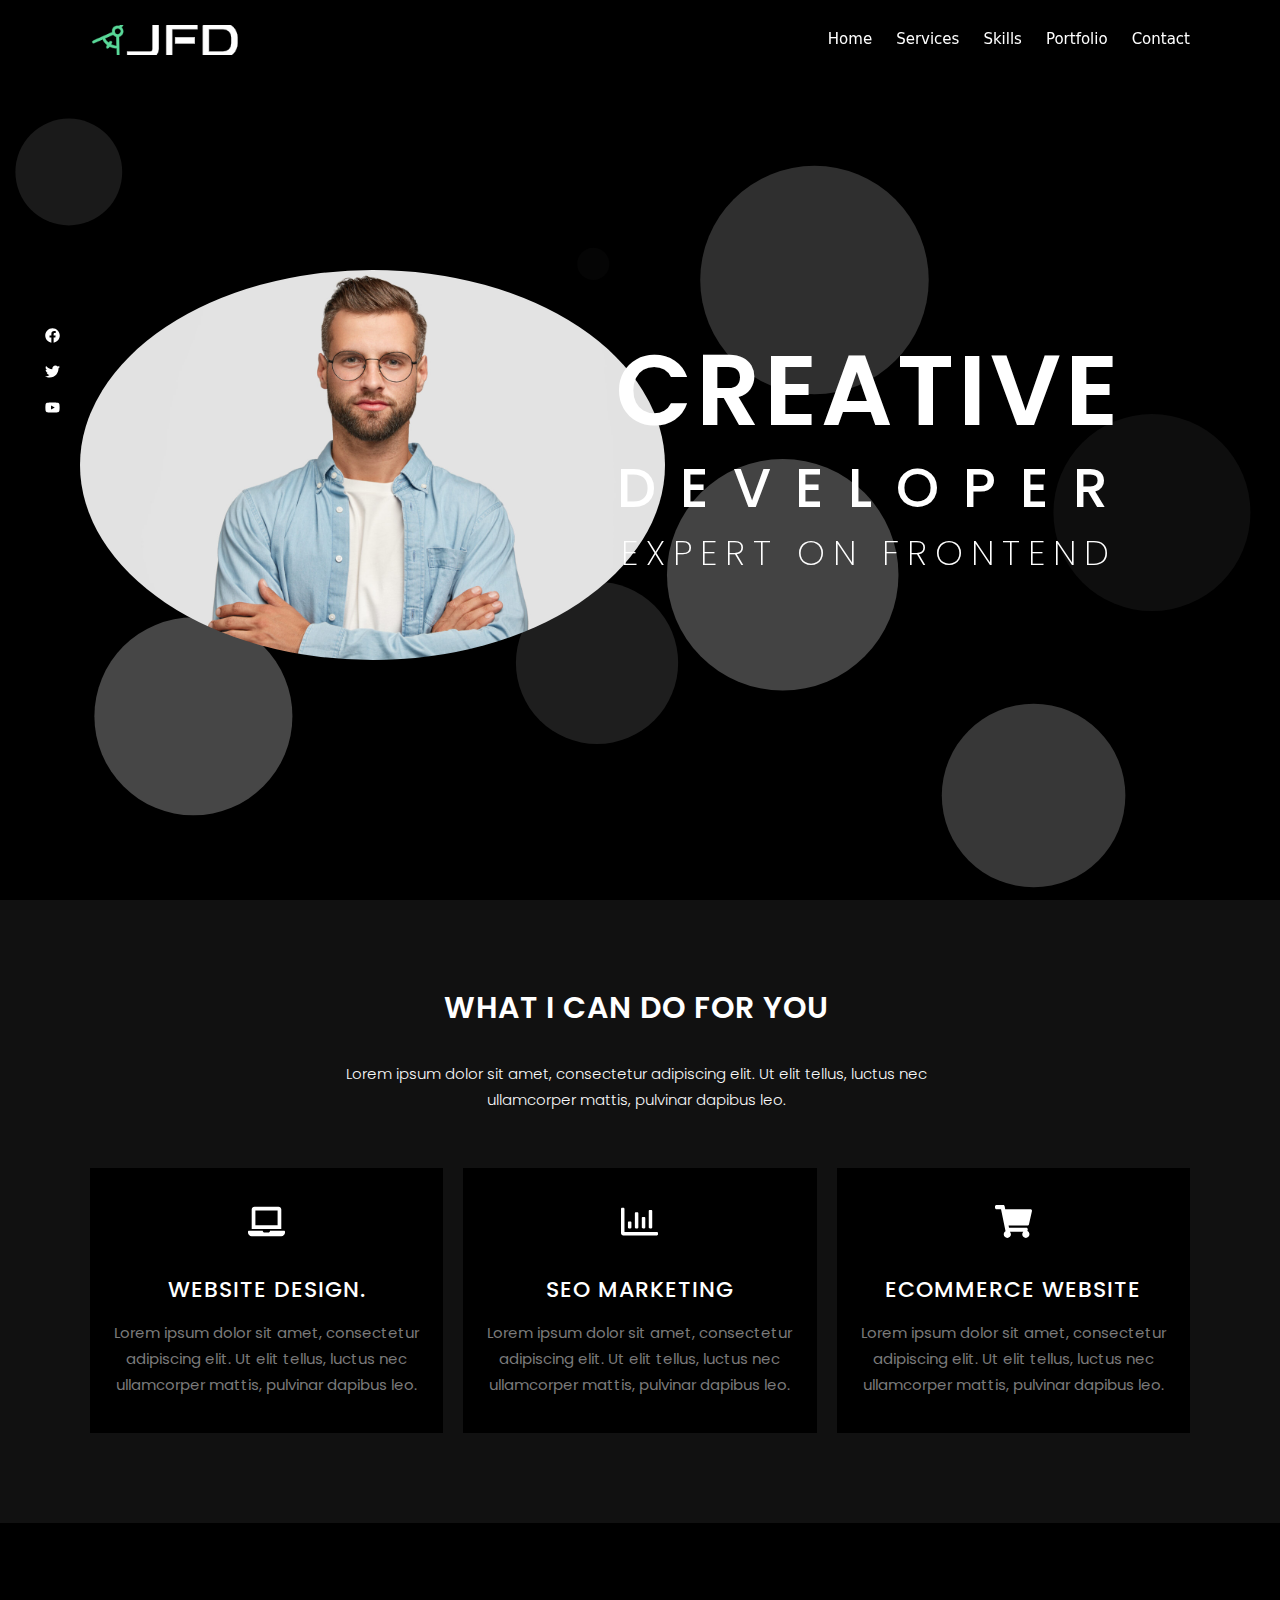
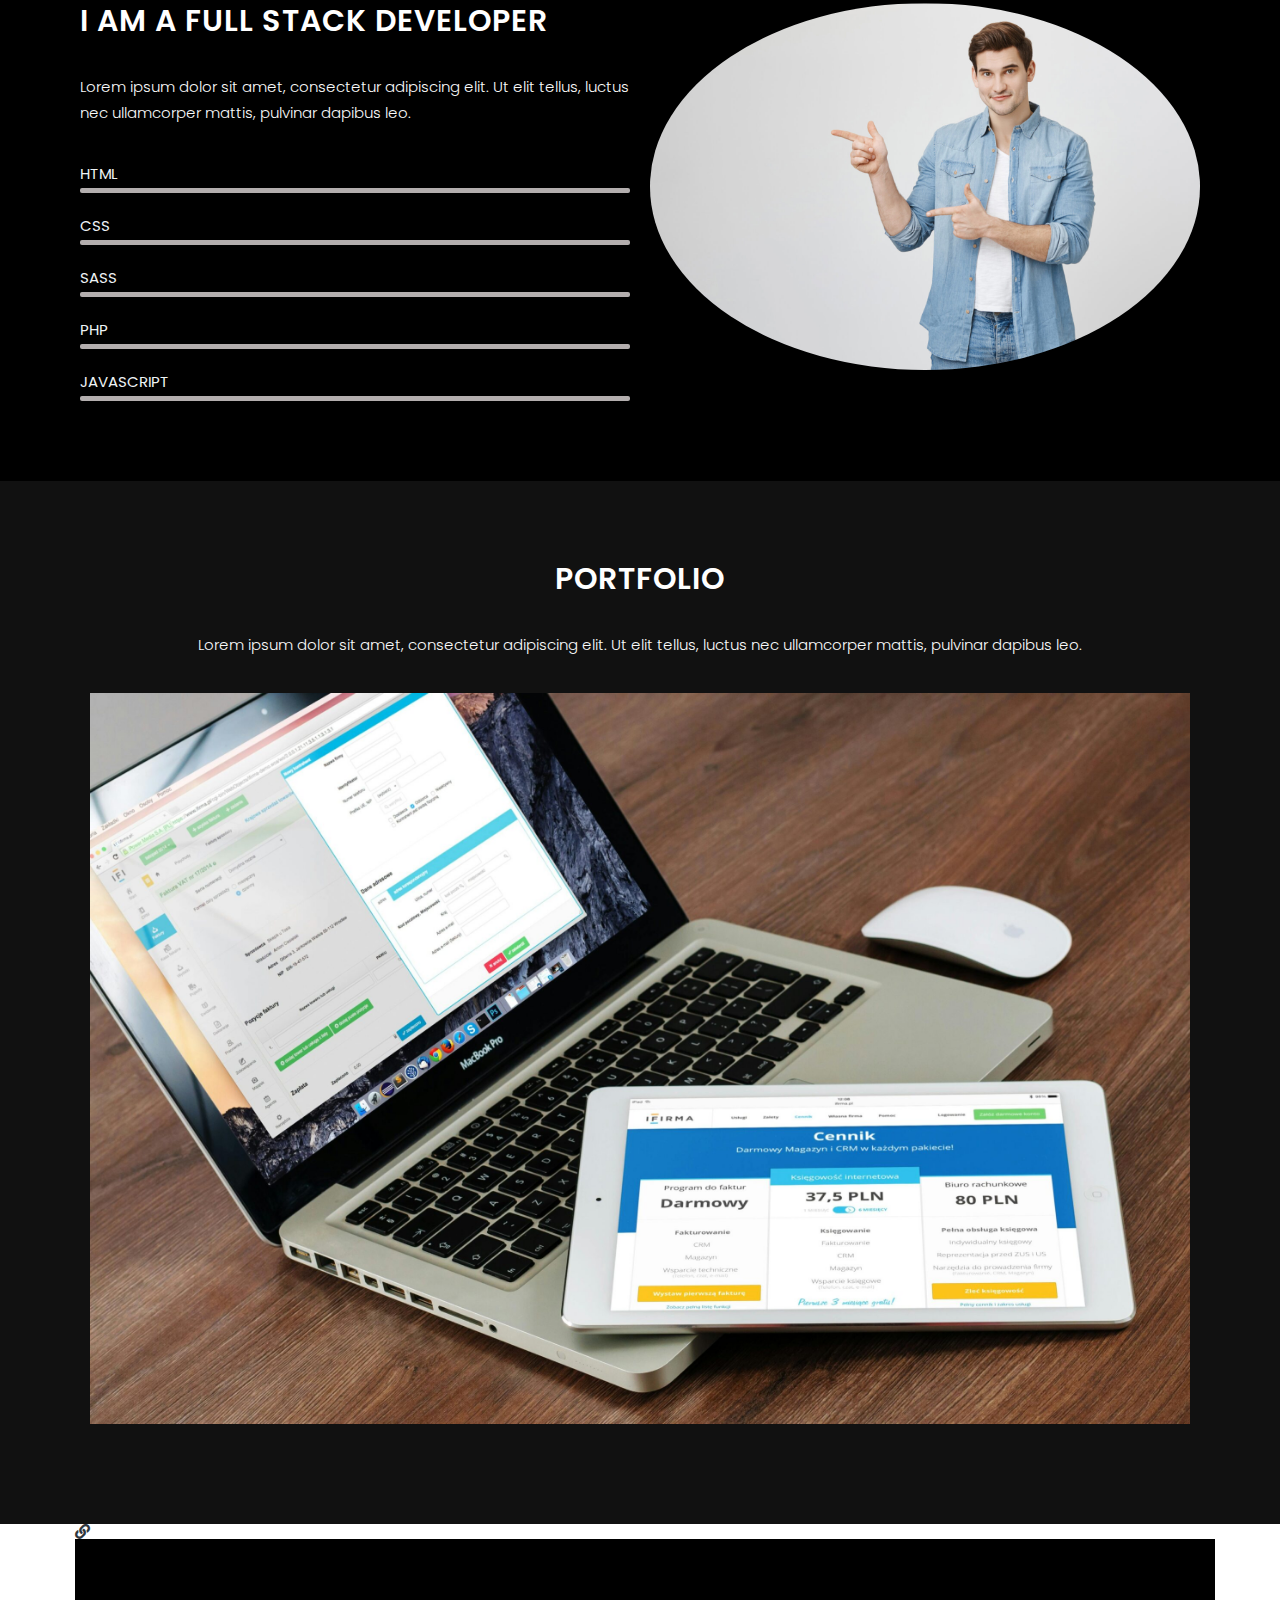
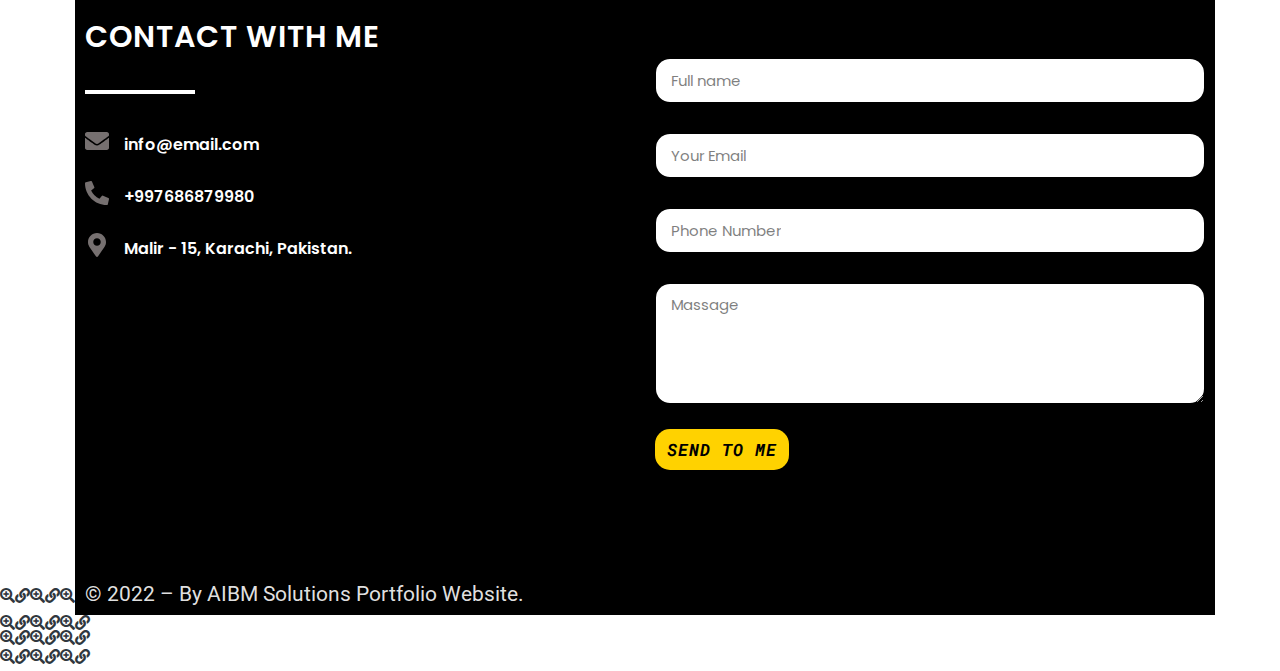
<file: index.html>
<!DOCTYPE html>
<html lang="en-US" itemscope itemtype="http://schema.org/WebPage">
<head>
	<meta charset="UTF-8">
	<link rel="profile" href="http://gmpg.org/xfn/11">
	<title>portfolio two</title>
<meta name="robots" content="max-image-preview:large">
<meta name="viewport" content="width=device-width, initial-scale=1">
<link rel="alternate" type="application/rss+xml" title="portfolio two &raquo; Feed" href="./feed/index.html">
<link rel="alternate" type="application/rss+xml" title="portfolio two &raquo; Comments Feed" href="./comments/feed/index.html">
<script>
window._wpemojiSettings = {"baseUrl":"https:\/\/s.w.org\/images\/core\/emoji\/15.0.3\/72x72\/","ext":".png","svgUrl":"https:\/\/s.w.org\/images\/core\/emoji\/15.0.3\/svg\/","svgExt":".svg","source":{"concatemoji":".\/\/wp-includes\/js\/wp-emoji-release.min.js?ver=6.6.1"}};
/*! This file is auto-generated */
!function(i,n){var o,s,e;function c(e){try{var t={supportTests:e,timestamp:(new Date).valueOf()};sessionStorage.setItem(o,JSON.stringify(t))}catch(e){}}function p(e,t,n){e.clearRect(0,0,e.canvas.width,e.canvas.height),e.fillText(t,0,0);var t=new Uint32Array(e.getImageData(0,0,e.canvas.width,e.canvas.height).data),r=(e.clearRect(0,0,e.canvas.width,e.canvas.height),e.fillText(n,0,0),new Uint32Array(e.getImageData(0,0,e.canvas.width,e.canvas.height).data));return t.every(function(e,t){return e===r[t]})}function u(e,t,n){switch(t){case"flag":return n(e,"🏳️‍⚧️","🏳️​⚧️")?!1:!n(e,"🇺🇳","🇺​🇳")&&!n(e,"🏴󠁧󠁢󠁥󠁮󠁧󠁿","🏴​󠁧​󠁢​󠁥​󠁮​󠁧​󠁿");case"emoji":return!n(e,"🐦‍⬛","🐦​⬛")}return!1}function f(e,t,n){var r="undefined"!=typeof WorkerGlobalScope&&self instanceof WorkerGlobalScope?new OffscreenCanvas(300,150):i.createElement("canvas"),a=r.getContext("2d",{willReadFrequently:!0}),o=(a.textBaseline="top",a.font="600 32px Arial",{});return e.forEach(function(e){o[e]=t(a,e,n)}),o}function t(e){var t=i.createElement("script");t.src=e,t.defer=!0,i.head.appendChild(t)}"undefined"!=typeof Promise&&(o="wpEmojiSettingsSupports",s=["flag","emoji"],n.supports={everything:!0,everythingExceptFlag:!0},e=new Promise(function(e){i.addEventListener("DOMContentLoaded",e,{once:!0})}),new Promise(function(t){var n=function(){try{var e=JSON.parse(sessionStorage.getItem(o));if("object"==typeof e&&"number"==typeof e.timestamp&&(new Date).valueOf()<e.timestamp+604800&&"object"==typeof e.supportTests)return e.supportTests}catch(e){}return null}();if(!n){if("undefined"!=typeof Worker&&"undefined"!=typeof OffscreenCanvas&&"undefined"!=typeof URL&&URL.createObjectURL&&"undefined"!=typeof Blob)try{var e="postMessage("+f.toString()+"("+[JSON.stringify(s),u.toString(),p.toString()].join(",")+"));",r=new Blob([e],{type:"text/javascript"}),a=new Worker(URL.createObjectURL(r),{name:"wpTestEmojiSupports"});return void(a.onmessage=function(e){c(n=e.data),a.terminate(),t(n)})}catch(e){}c(n=f(s,u,p))}t(n)}).then(function(e){for(var t in e)n.supports[t]=e[t],n.supports.everything=n.supports.everything&&n.supports[t],"flag"!==t&&(n.supports.everythingExceptFlag=n.supports.everythingExceptFlag&&n.supports[t]);n.supports.everythingExceptFlag=n.supports.everythingExceptFlag&&!n.supports.flag,n.DOMReady=!1,n.readyCallback=function(){n.DOMReady=!0}}).then(function(){return e}).then(function(){var e;n.supports.everything||(n.readyCallback(),(e=n.source||{}).concatemoji?t(e.concatemoji):e.wpemoji&&e.twemoji&&(t(e.twemoji),t(e.wpemoji)))}))}((window,document),window._wpemojiSettings);
</script>
<style id="wp-emoji-styles-inline-css">img.wp-smiley, img.emoji {
		display: inline !important;
		border: none !important;
		box-shadow: none !important;
		height: 1em !important;
		width: 1em !important;
		margin: 0 0.07em !important;
		vertical-align: -0.1em !important;
		background: none !important;
		padding: 0 !important;
	}</style>
<style id="classic-theme-styles-inline-css">/*! This file is auto-generated */
.wp-block-button__link{color:#fff;background-color:#32373c;border-radius:9999px;box-shadow:none;text-decoration:none;padding:calc(.667em + 2px) calc(1.333em + 2px);font-size:1.125em}.wp-block-file__button{background:#32373c;color:#fff;text-decoration:none}</style>
<style id="global-styles-inline-css">:root{--wp--preset--aspect-ratio--square: 1;--wp--preset--aspect-ratio--4-3: 4/3;--wp--preset--aspect-ratio--3-4: 3/4;--wp--preset--aspect-ratio--3-2: 3/2;--wp--preset--aspect-ratio--2-3: 2/3;--wp--preset--aspect-ratio--16-9: 16/9;--wp--preset--aspect-ratio--9-16: 9/16;--wp--preset--color--black: #000000;--wp--preset--color--cyan-bluish-gray: #abb8c3;--wp--preset--color--white: #ffffff;--wp--preset--color--pale-pink: #f78da7;--wp--preset--color--vivid-red: #cf2e2e;--wp--preset--color--luminous-vivid-orange: #ff6900;--wp--preset--color--luminous-vivid-amber: #fcb900;--wp--preset--color--light-green-cyan: #7bdcb5;--wp--preset--color--vivid-green-cyan: #00d084;--wp--preset--color--pale-cyan-blue: #8ed1fc;--wp--preset--color--vivid-cyan-blue: #0693e3;--wp--preset--color--vivid-purple: #9b51e0;--wp--preset--gradient--vivid-cyan-blue-to-vivid-purple: linear-gradient(135deg,rgba(6,147,227,1) 0%,rgb(155,81,224) 100%);--wp--preset--gradient--light-green-cyan-to-vivid-green-cyan: linear-gradient(135deg,rgb(122,220,180) 0%,rgb(0,208,130) 100%);--wp--preset--gradient--luminous-vivid-amber-to-luminous-vivid-orange: linear-gradient(135deg,rgba(252,185,0,1) 0%,rgba(255,105,0,1) 100%);--wp--preset--gradient--luminous-vivid-orange-to-vivid-red: linear-gradient(135deg,rgba(255,105,0,1) 0%,rgb(207,46,46) 100%);--wp--preset--gradient--very-light-gray-to-cyan-bluish-gray: linear-gradient(135deg,rgb(238,238,238) 0%,rgb(169,184,195) 100%);--wp--preset--gradient--cool-to-warm-spectrum: linear-gradient(135deg,rgb(74,234,220) 0%,rgb(151,120,209) 20%,rgb(207,42,186) 40%,rgb(238,44,130) 60%,rgb(251,105,98) 80%,rgb(254,248,76) 100%);--wp--preset--gradient--blush-light-purple: linear-gradient(135deg,rgb(255,206,236) 0%,rgb(152,150,240) 100%);--wp--preset--gradient--blush-bordeaux: linear-gradient(135deg,rgb(254,205,165) 0%,rgb(254,45,45) 50%,rgb(107,0,62) 100%);--wp--preset--gradient--luminous-dusk: linear-gradient(135deg,rgb(255,203,112) 0%,rgb(199,81,192) 50%,rgb(65,88,208) 100%);--wp--preset--gradient--pale-ocean: linear-gradient(135deg,rgb(255,245,203) 0%,rgb(182,227,212) 50%,rgb(51,167,181) 100%);--wp--preset--gradient--electric-grass: linear-gradient(135deg,rgb(202,248,128) 0%,rgb(113,206,126) 100%);--wp--preset--gradient--midnight: linear-gradient(135deg,rgb(2,3,129) 0%,rgb(40,116,252) 100%);--wp--preset--font-size--small: 13px;--wp--preset--font-size--medium: 20px;--wp--preset--font-size--large: 36px;--wp--preset--font-size--x-large: 42px;--wp--preset--spacing--20: 0.44rem;--wp--preset--spacing--30: 0.67rem;--wp--preset--spacing--40: 1rem;--wp--preset--spacing--50: 1.5rem;--wp--preset--spacing--60: 2.25rem;--wp--preset--spacing--70: 3.38rem;--wp--preset--spacing--80: 5.06rem;--wp--preset--shadow--natural: 6px 6px 9px rgba(0, 0, 0, 0.2);--wp--preset--shadow--deep: 12px 12px 50px rgba(0, 0, 0, 0.4);--wp--preset--shadow--sharp: 6px 6px 0px rgba(0, 0, 0, 0.2);--wp--preset--shadow--outlined: 6px 6px 0px -3px rgba(255, 255, 255, 1), 6px 6px rgba(0, 0, 0, 1);--wp--preset--shadow--crisp: 6px 6px 0px rgba(0, 0, 0, 1);}:where(.is-layout-flex){gap: 0.5em;}:where(.is-layout-grid){gap: 0.5em;}body .is-layout-flex{display: flex;}.is-layout-flex{flex-wrap: wrap;align-items: center;}.is-layout-flex > :is(*, div){margin: 0;}body .is-layout-grid{display: grid;}.is-layout-grid > :is(*, div){margin: 0;}:where(.wp-block-columns.is-layout-flex){gap: 2em;}:where(.wp-block-columns.is-layout-grid){gap: 2em;}:where(.wp-block-post-template.is-layout-flex){gap: 1.25em;}:where(.wp-block-post-template.is-layout-grid){gap: 1.25em;}.has-black-color{color: var(--wp--preset--color--black) !important;}.has-cyan-bluish-gray-color{color: var(--wp--preset--color--cyan-bluish-gray) !important;}.has-white-color{color: var(--wp--preset--color--white) !important;}.has-pale-pink-color{color: var(--wp--preset--color--pale-pink) !important;}.has-vivid-red-color{color: var(--wp--preset--color--vivid-red) !important;}.has-luminous-vivid-orange-color{color: var(--wp--preset--color--luminous-vivid-orange) !important;}.has-luminous-vivid-amber-color{color: var(--wp--preset--color--luminous-vivid-amber) !important;}.has-light-green-cyan-color{color: var(--wp--preset--color--light-green-cyan) !important;}.has-vivid-green-cyan-color{color: var(--wp--preset--color--vivid-green-cyan) !important;}.has-pale-cyan-blue-color{color: var(--wp--preset--color--pale-cyan-blue) !important;}.has-vivid-cyan-blue-color{color: var(--wp--preset--color--vivid-cyan-blue) !important;}.has-vivid-purple-color{color: var(--wp--preset--color--vivid-purple) !important;}.has-black-background-color{background-color: var(--wp--preset--color--black) !important;}.has-cyan-bluish-gray-background-color{background-color: var(--wp--preset--color--cyan-bluish-gray) !important;}.has-white-background-color{background-color: var(--wp--preset--color--white) !important;}.has-pale-pink-background-color{background-color: var(--wp--preset--color--pale-pink) !important;}.has-vivid-red-background-color{background-color: var(--wp--preset--color--vivid-red) !important;}.has-luminous-vivid-orange-background-color{background-color: var(--wp--preset--color--luminous-vivid-orange) !important;}.has-luminous-vivid-amber-background-color{background-color: var(--wp--preset--color--luminous-vivid-amber) !important;}.has-light-green-cyan-background-color{background-color: var(--wp--preset--color--light-green-cyan) !important;}.has-vivid-green-cyan-background-color{background-color: var(--wp--preset--color--vivid-green-cyan) !important;}.has-pale-cyan-blue-background-color{background-color: var(--wp--preset--color--pale-cyan-blue) !important;}.has-vivid-cyan-blue-background-color{background-color: var(--wp--preset--color--vivid-cyan-blue) !important;}.has-vivid-purple-background-color{background-color: var(--wp--preset--color--vivid-purple) !important;}.has-black-border-color{border-color: var(--wp--preset--color--black) !important;}.has-cyan-bluish-gray-border-color{border-color: var(--wp--preset--color--cyan-bluish-gray) !important;}.has-white-border-color{border-color: var(--wp--preset--color--white) !important;}.has-pale-pink-border-color{border-color: var(--wp--preset--color--pale-pink) !important;}.has-vivid-red-border-color{border-color: var(--wp--preset--color--vivid-red) !important;}.has-luminous-vivid-orange-border-color{border-color: var(--wp--preset--color--luminous-vivid-orange) !important;}.has-luminous-vivid-amber-border-color{border-color: var(--wp--preset--color--luminous-vivid-amber) !important;}.has-light-green-cyan-border-color{border-color: var(--wp--preset--color--light-green-cyan) !important;}.has-vivid-green-cyan-border-color{border-color: var(--wp--preset--color--vivid-green-cyan) !important;}.has-pale-cyan-blue-border-color{border-color: var(--wp--preset--color--pale-cyan-blue) !important;}.has-vivid-cyan-blue-border-color{border-color: var(--wp--preset--color--vivid-cyan-blue) !important;}.has-vivid-purple-border-color{border-color: var(--wp--preset--color--vivid-purple) !important;}.has-vivid-cyan-blue-to-vivid-purple-gradient-background{background: var(--wp--preset--gradient--vivid-cyan-blue-to-vivid-purple) !important;}.has-light-green-cyan-to-vivid-green-cyan-gradient-background{background: var(--wp--preset--gradient--light-green-cyan-to-vivid-green-cyan) !important;}.has-luminous-vivid-amber-to-luminous-vivid-orange-gradient-background{background: var(--wp--preset--gradient--luminous-vivid-amber-to-luminous-vivid-orange) !important;}.has-luminous-vivid-orange-to-vivid-red-gradient-background{background: var(--wp--preset--gradient--luminous-vivid-orange-to-vivid-red) !important;}.has-very-light-gray-to-cyan-bluish-gray-gradient-background{background: var(--wp--preset--gradient--very-light-gray-to-cyan-bluish-gray) !important;}.has-cool-to-warm-spectrum-gradient-background{background: var(--wp--preset--gradient--cool-to-warm-spectrum) !important;}.has-blush-light-purple-gradient-background{background: var(--wp--preset--gradient--blush-light-purple) !important;}.has-blush-bordeaux-gradient-background{background: var(--wp--preset--gradient--blush-bordeaux) !important;}.has-luminous-dusk-gradient-background{background: var(--wp--preset--gradient--luminous-dusk) !important;}.has-pale-ocean-gradient-background{background: var(--wp--preset--gradient--pale-ocean) !important;}.has-electric-grass-gradient-background{background: var(--wp--preset--gradient--electric-grass) !important;}.has-midnight-gradient-background{background: var(--wp--preset--gradient--midnight) !important;}.has-small-font-size{font-size: var(--wp--preset--font-size--small) !important;}.has-medium-font-size{font-size: var(--wp--preset--font-size--medium) !important;}.has-large-font-size{font-size: var(--wp--preset--font-size--large) !important;}.has-x-large-font-size{font-size: var(--wp--preset--font-size--x-large) !important;}
:where(.wp-block-post-template.is-layout-flex){gap: 1.25em;}:where(.wp-block-post-template.is-layout-grid){gap: 1.25em;}
:where(.wp-block-columns.is-layout-flex){gap: 2em;}:where(.wp-block-columns.is-layout-grid){gap: 2em;}
:root :where(.wp-block-pullquote){font-size: 1.5em;line-height: 1.6;}</style>
<link rel="stylesheet" id="elementor-frontend-css" href="./wp-content/plugins/elementor/assets/css/frontend-lite.min.css?ver=3.23.4" media="all">
<link rel="stylesheet" id="eael-general-css" href="./wp-content/plugins/essential-addons-for-elementor-lite/assets/front-end/css/view/general.min.css?ver=6.0.1" media="all">
<link rel="stylesheet" id="eael-8-css" href="./wp-content/uploads/essential-addons-elementor/eael-8.css?ver=1724594314" media="all">
<link rel="stylesheet" id="swiper-css" href="./wp-content/plugins/elementor/assets/lib/swiper/v8/css/swiper.min.css?ver=8.4.5" media="all">
<link rel="stylesheet" id="elementor-post-5-css" href="./wp-content/uploads/elementor/css/post-5.css?ver=1726478921" media="all">
<link rel="stylesheet" id="elementor-global-css" href="./wp-content/uploads/elementor/css/global.css?ver=1726478937" media="all">
<link rel="stylesheet" id="wpforms-modern-full-css" href="./wp-content/plugins/wpforms-lite/assets/css/frontend/modern/wpforms-full.min.css?ver=1.9.0.4" media="all">
<link rel="stylesheet" id="elementor-post-8-css" href="./wp-content/uploads/elementor/css/post-8.css?ver=1726478938" media="all">
<link rel="stylesheet" id="sinatra-styles-css" href="./wp-content/themes/sinatra/assets/css/style.min.css?ver=1.3" media="all">
<!--[if IE]>
<link rel='stylesheet' id='sinatra-ie-css' href='.//wp-content/themes/sinatra/assets/css/compatibility/ie.min.css?ver=1.3' media='all' />
<![endif]-->
<link rel="stylesheet" id="sinatra-dynamic-styles-css" href="./wp-content/uploads/sinatra/dynamic-styles.css?ver=1724591254" media="all">
<link rel="stylesheet" id="sinatra-elementor-css" href="./wp-content/themes/sinatra/assets/css/compatibility/elementor.min.css?ver=1.3" media="all">
<link rel="stylesheet" id="wpr-text-animations-css-css" href="./wp-content/plugins/royal-elementor-addons/assets/css/lib/animations/text-animations.min.css?ver=1.3.982" media="all">
<link rel="stylesheet" id="wpr-addons-css-css" href="./wp-content/plugins/royal-elementor-addons/assets/css/frontend.min.css?ver=1.3.982" media="all">
<link rel="stylesheet" id="font-awesome-5-all-css" href="./wp-content/plugins/elementor/assets/lib/font-awesome/css/all.min.css?ver=6.0.1" media="all">
<link rel="stylesheet" id="google-fonts-1-css" href="https://fonts.googleapis.com/css?family=Roboto%3A100%2C100italic%2C200%2C200italic%2C300%2C300italic%2C400%2C400italic%2C500%2C500italic%2C600%2C600italic%2C700%2C700italic%2C800%2C800italic%2C900%2C900italic%7CRoboto+Slab%3A100%2C100italic%2C200%2C200italic%2C300%2C300italic%2C400%2C400italic%2C500%2C500italic%2C600%2C600italic%2C700%2C700italic%2C800%2C800italic%2C900%2C900italic%7CPoppins%3A100%2C100italic%2C200%2C200italic%2C300%2C300italic%2C400%2C400italic%2C500%2C500italic%2C600%2C600italic%2C700%2C700italic%2C800%2C800italic%2C900%2C900italic%7CRoboto+Mono%3A100%2C100italic%2C200%2C200italic%2C300%2C300italic%2C400%2C400italic%2C500%2C500italic%2C600%2C600italic%2C700%2C700italic%2C800%2C800italic%2C900%2C900italic&#038;display=swap&#038;ver=6.6.1" media="all">
<link rel="preconnect" href="https://fonts.gstatic.com/" crossorigin>
<script data-cfasync="false" src="./wp-includes/js/jquery/jquery.min.js?ver=3.7.1" id="jquery-core-js"></script>
<script data-cfasync="false" src="./wp-includes/js/jquery/jquery-migrate.min.js?ver=3.4.1" id="jquery-migrate-js"></script>
<!--[if IE]>
<script src=".//wp-content/themes/sinatra/assets/js/vendors/flexibility.min.js?ver=1.3" id="sinatra-flexibility-js"></script>
<script id="sinatra-flexibility-js-after">
flexibility(document.documentElement);
</script>
<![endif]-->
<link rel="https://api.w.org/" href="./wp-json/index.html">
<link rel="alternate" title="JSON" type="application/json" href="./wp-json/wp/v2/pages/8/index.html">
<link rel="EditURI" type="application/rsd+xml" title="RSD" href="./xmlrpc.php?rsd">
<meta name="generator" content="WordPress 6.6.1">
<link rel="canonical" href="./index.html">
<link rel="shortlink" href="./index.html">
<link rel="alternate" title="oEmbed (JSON)" type="application/json+oembed" href="./wp-json/oembed/1.0/embed/index.html?url=http%3A%2F%2F%2F">
<link rel="alternate" title="oEmbed (XML)" type="text/xml+oembed" href="./wp-json/oembed/1.0/embed/index.html?url=http%3A%2F%2F%2F#038;format=xml">
<meta name="theme-color" content="#3857F1">
<meta name="generator" content="Elementor 3.23.4; features: e_optimized_css_loading, e_font_icon_svg, additional_custom_breakpoints, e_optimized_control_loading, e_lazyload, e_element_cache; settings: css_print_method-external, google_font-enabled, font_display-swap">
			<style>.e-con.e-parent:nth-of-type(n+4):not(.e-lazyloaded):not(.e-no-lazyload),
				.e-con.e-parent:nth-of-type(n+4):not(.e-lazyloaded):not(.e-no-lazyload) * {
					background-image: none !important;
				}
				@media screen and (max-height: 1024px) {
					.e-con.e-parent:nth-of-type(n+3):not(.e-lazyloaded):not(.e-no-lazyload),
					.e-con.e-parent:nth-of-type(n+3):not(.e-lazyloaded):not(.e-no-lazyload) * {
						background-image: none !important;
					}
				}
				@media screen and (max-height: 640px) {
					.e-con.e-parent:nth-of-type(n+2):not(.e-lazyloaded):not(.e-no-lazyload),
					.e-con.e-parent:nth-of-type(n+2):not(.e-lazyloaded):not(.e-no-lazyload) * {
						background-image: none !important;
					}
				}</style>
			<link rel="icon" href="./wp-content/uploads/2024/08/cropped-Jim-Fahad-Digital-FAVICON-32x32.png" sizes="32x32">
<link rel="icon" href="./wp-content/uploads/2024/08/cropped-Jim-Fahad-Digital-FAVICON-192x192.png" sizes="192x192">
<link rel="apple-touch-icon" href="./wp-content/uploads/2024/08/cropped-Jim-Fahad-Digital-FAVICON-180x180.png">
<meta name="msapplication-TileImage" content="./wp-content/uploads/2024/08/cropped-Jim-Fahad-Digital-FAVICON-270x270.png">
<style id="wpr_lightbox_styles">.lg-backdrop {
					background-color: rgba(0,0,0,0.6) !important;
				}
				.lg-toolbar,
				.lg-dropdown {
					background-color: rgba(0,0,0,0.8) !important;
				}
				.lg-dropdown:after {
					border-bottom-color: rgba(0,0,0,0.8) !important;
				}
				.lg-sub-html {
					background-color: rgba(0,0,0,0.8) !important;
				}
				.lg-thumb-outer,
				.lg-progress-bar {
					background-color: #444444 !important;
				}
				.lg-progress {
					background-color: #a90707 !important;
				}
				.lg-icon {
					color: #efefef !important;
					font-size: 20px !important;
				}
				.lg-icon.lg-toogle-thumb {
					font-size: 24px !important;
				}
				.lg-icon:hover,
				.lg-dropdown-text:hover {
					color: #ffffff !important;
				}
				.lg-sub-html,
				.lg-dropdown-text {
					color: #efefef !important;
					font-size: 14px !important;
				}
				#lg-counter {
					color: #efefef !important;
					font-size: 14px !important;
				}
				.lg-prev,
				.lg-next {
					font-size: 35px !important;
				}

				/* Defaults */
				.lg-icon {
				background-color: transparent !important;
				}

				#lg-counter {
				opacity: 0.9;
				}

				.lg-thumb-outer {
				padding: 0 10px;
				}

				.lg-thumb-item {
				border-radius: 0 !important;
				border: none !important;
				opacity: 0.5;
				}

				.lg-thumb-item.active {
					opacity: 1;
				}</style>
<style id="wpforms-css-vars-root">:root {
					--wpforms-field-border-radius: 3px;
--wpforms-field-border-style: solid;
--wpforms-field-border-size: 1px;
--wpforms-field-background-color: #ffffff;
--wpforms-field-border-color: rgba( 0, 0, 0, 0.25 );
--wpforms-field-border-color-spare: rgba( 0, 0, 0, 0.25 );
--wpforms-field-text-color: rgba( 0, 0, 0, 0.7 );
--wpforms-field-menu-color: #ffffff;
--wpforms-label-color: rgba( 0, 0, 0, 0.85 );
--wpforms-label-sublabel-color: rgba( 0, 0, 0, 0.55 );
--wpforms-label-error-color: #d63637;
--wpforms-button-border-radius: 3px;
--wpforms-button-border-style: none;
--wpforms-button-border-size: 1px;
--wpforms-button-background-color: #066aab;
--wpforms-button-border-color: #066aab;
--wpforms-button-text-color: #ffffff;
--wpforms-page-break-color: #066aab;
--wpforms-background-image: none;
--wpforms-background-position: center center;
--wpforms-background-repeat: no-repeat;
--wpforms-background-size: cover;
--wpforms-background-width: 100px;
--wpforms-background-height: 100px;
--wpforms-background-color: rgba( 0, 0, 0, 0 );
--wpforms-background-url: none;
--wpforms-container-padding: 0px;
--wpforms-container-border-style: none;
--wpforms-container-border-width: 1px;
--wpforms-container-border-color: #000000;
--wpforms-container-border-radius: 3px;
--wpforms-field-size-input-height: 43px;
--wpforms-field-size-input-spacing: 15px;
--wpforms-field-size-font-size: 16px;
--wpforms-field-size-line-height: 19px;
--wpforms-field-size-padding-h: 14px;
--wpforms-field-size-checkbox-size: 16px;
--wpforms-field-size-sublabel-spacing: 5px;
--wpforms-field-size-icon-size: 1;
--wpforms-label-size-font-size: 16px;
--wpforms-label-size-line-height: 19px;
--wpforms-label-size-sublabel-font-size: 14px;
--wpforms-label-size-sublabel-line-height: 17px;
--wpforms-button-size-font-size: 17px;
--wpforms-button-size-height: 41px;
--wpforms-button-size-padding-h: 15px;
--wpforms-button-size-margin-top: 10px;
--wpforms-container-shadow-size-box-shadow: none;

				}</style>
</head>

<body class="home page-template page-template-elementor_header_footer page page-id-8 wp-custom-logo wp-embed-responsive sinatra-topbar__separators-regular sinatra-layout__fw-contained sinatra-header-layout-1 sinatra-menu-animation-underline sinatra-header__separators-none si-tsp-header si-tsp-absolute si-page-title-align-left sinatra-no-sidebar entry-media-hover-style-1 si-input-supported validate-comment-form si-menu-accessibility elementor-default elementor-template-full-width elementor-kit-5 elementor-page elementor-page-8">


<div id="page" class="hfeed site">
	<a class="skip-link screen-reader-text" href="#content">Skip to content</a>

	
	<header id="masthead" class="site-header" role="banner" itemtype="https://schema.org/WPHeader" itemscope="itemscope">
		<div id="sinatra-header">
		<div id="sinatra-header-inner">
	
<div class="si-container si-header-container">

	
<div class="sinatra-logo si-header-element" itemtype="https://schema.org/Organization" itemscope="itemscope">
	<div class="logo-inner"><a href="./index.html" rel="home" class="" itemprop="url">
					<img src="./wp-content/uploads/2024/08/cropped-LogoMakr-7YDcDM.png" alt="portfolio two" width="200" height="40" class="" itemprop="logo">
				</a></div>
</div>
<!-- END .sinatra-logo -->

<nav class="site-navigation main-navigation sinatra-primary-nav sinatra-nav si-header-element" role="navigation" itemtype="https://schema.org/SiteNavigationElement" itemscope="itemscope" aria-label="Site Navigation">
<ul id="sinatra-primary-nav" class="menu">
<li id="menu-item-58" class="menu-item menu-item-type-custom menu-item-object-custom menu-item-58"><a href="#intro"><span>Home</span></a></li>
<li id="menu-item-59" class="menu-item menu-item-type-custom menu-item-object-custom menu-item-59"><a href="#Services"><span>Services</span></a></li>
<li id="menu-item-60" class="menu-item menu-item-type-custom menu-item-object-custom menu-item-60"><a href="#skills"><span>Skills</span></a></li>
<li id="menu-item-61" class="menu-item menu-item-type-custom menu-item-object-custom menu-item-61"><a href="#portfolio"><span>Portfolio</span></a></li>
<li id="menu-item-62" class="menu-item menu-item-type-custom menu-item-object-custom menu-item-62"><a href="#contact"><span>Contact</span></a></li>
</ul></nav><!-- END .sinatra-nav -->
<div class="si-header-widgets si-header-element sinatra-widget-location-right"></div>
<!-- END .si-header-widgets -->
	<span class="si-header-element si-mobile-nav">
				<button class="si-hamburger hamburger--spin si-hamburger-sinatra-primary-nav" aria-label="Menu" aria-controls="sinatra-primary-nav" type="button">

			
			<span class="hamburger-box">
				<span class="hamburger-inner"></span>
			</span>

		</button>
			</span>

</div>
<!-- END .si-container -->
	</div>
<!-- END #sinatra-header-inner -->
	</div>
<!-- END #sinatra-header -->
			</header><!-- #masthead .site-header -->

	
		<div id="main" class="site-main">

				<div data-elementor-type="wp-page" data-elementor-id="8" class="elementor elementor-8">
						<section data-wpr-particles="{
  &quot;particles&quot;: {
    &quot;number&quot;: {
      &quot;value&quot;: 6,
      &quot;density&quot;: {
        &quot;enable&quot;: true,
        &quot;value_area&quot;: 800
      }
    },
    &quot;color&quot;: {
      &quot;value&quot;: &quot;#ffffff&quot;
    },
    &quot;shape&quot;: {
      &quot;type&quot;: &quot;circle&quot;,
      &quot;stroke&quot;: {
        &quot;width&quot;: 0,
        &quot;color&quot;: &quot;#000&quot;
      },
      &quot;polygon&quot;: {
        &quot;nb_sides&quot;: 6
      },
      &quot;image&quot;: {
        &quot;src&quot;: &quot;img/github.svg&quot;,
        &quot;width&quot;: 100,
        &quot;height&quot;: 100
      }
    },
    &quot;opacity&quot;: {
      &quot;value&quot;: 0.3,
      &quot;random&quot;: true,
      &quot;anim&quot;: {
        &quot;enable&quot;: false,
        &quot;speed&quot;: 1,
        &quot;opacity_min&quot;: 0.1,
        &quot;sync&quot;: false
      }
    },
    &quot;size&quot;: {
      &quot;value&quot;: 120,
      &quot;random&quot;: true,
      &quot;anim&quot;: {
        &quot;enable&quot;: true,
        &quot;speed&quot;: 10,
        &quot;size_min&quot;: 40,
        &quot;sync&quot;: false
      }
    },
    &quot;line_linked&quot;: {
      &quot;enable&quot;: false,
      &quot;distance&quot;: 200,
      &quot;color&quot;: &quot;#ffffff&quot;,
      &quot;opacity&quot;: 1,
      &quot;width&quot;: 2
    },
    &quot;move&quot;: {
      &quot;enable&quot;: true,
      &quot;speed&quot;: 8,
      &quot;direction&quot;: &quot;none&quot;,
      &quot;random&quot;: false,
      &quot;straight&quot;: false,
      &quot;out_mode&quot;: &quot;out&quot;,
      &quot;bounce&quot;: false,
      &quot;attract&quot;: {
        &quot;enable&quot;: false,
        &quot;rotateX&quot;: 600,
        &quot;rotateY&quot;: 1200
      }
    }
  },
  &quot;interactivity&quot;: {
    &quot;detect_on&quot;: &quot;canvas&quot;,
    &quot;events&quot;: {
      &quot;onhover&quot;: {
        &quot;enable&quot;: false,
        &quot;mode&quot;: &quot;grab&quot;
      },
      &quot;onclick&quot;: {
        &quot;enable&quot;: false,
        &quot;mode&quot;: &quot;push&quot;
      },
      &quot;resize&quot;: true
    },
    &quot;modes&quot;: {
      &quot;grab&quot;: {
        &quot;distance&quot;: 400,
        &quot;line_linked&quot;: {
          &quot;opacity&quot;: 1
        }
      },
      &quot;bubble&quot;: {
        &quot;distance&quot;: 400,
        &quot;size&quot;: 40,
        &quot;duration&quot;: 2,
        &quot;opacity&quot;: 8,
        &quot;speed&quot;: 3
      },
      &quot;repulse&quot;: {
        &quot;distance&quot;: 200,
        &quot;duration&quot;: 0.4
      },
      &quot;push&quot;: {
        &quot;particles_nb&quot;: 4
      },
      &quot;remove&quot;: {
        &quot;particles_nb&quot;: 2
      }
    }
  },
  &quot;retina_detect&quot;: true
}" particle-source="wpr_particle_json_custom" class="elementor-section elementor-top-section elementor-element elementor-element-5cca3a9b elementor-section-height-full wpr-particle-yes elementor-section-boxed elementor-section-height-default elementor-section-items-middle wpr-jarallax-no wpr-parallax-no wpr-sticky-section-no" data-id="5cca3a9b" data-element_type="section" id="intro" data-settings="{&quot;background_background&quot;:&quot;classic&quot;}">
						<div class="elementor-container elementor-column-gap-default">
					<div class="elementor-column elementor-col-50 elementor-top-column elementor-element elementor-element-77ab168c" data-id="77ab168c" data-element_type="column">
			<div class="elementor-widget-wrap elementor-element-populated">
						<div class="elementor-element elementor-element-379f04d6 animated elementor-widget elementor-widget-image" data-id="379f04d6" data-element_type="widget" data-settings="{&quot;_animation&quot;:&quot;none&quot;}" data-widget_type="image.default">
				<div class="elementor-widget-container">
			<style>/*! elementor - v3.23.0 - 05-08-2024 */
.elementor-widget-image{text-align:center}.elementor-widget-image a{display:inline-block}.elementor-widget-image a img[src$=".svg"]{width:48px}.elementor-widget-image img{vertical-align:middle;display:inline-block}</style>										<img fetchpriority="high" decoding="async" width="2560" height="1707" src="./wp-content/uploads/2024/08/handsome-bearded-guy-posing-against-white-wall-scaled.jpg" class="attachment-full size-full wp-image-87" alt="" srcset="./wp-content/uploads/2024/08/handsome-bearded-guy-posing-against-white-wall-scaled.jpg 2560w, ./wp-content/uploads/2024/08/handsome-bearded-guy-posing-against-white-wall-300x200.jpg 300w, ./wp-content/uploads/2024/08/handsome-bearded-guy-posing-against-white-wall-1024x683.jpg 1024w, ./wp-content/uploads/2024/08/handsome-bearded-guy-posing-against-white-wall-768x512.jpg 768w, ./wp-content/uploads/2024/08/handsome-bearded-guy-posing-against-white-wall-1536x1024.jpg 1536w, ./wp-content/uploads/2024/08/handsome-bearded-guy-posing-against-white-wall-2048x1365.jpg 2048w" sizes="(max-width: 2560px) 100vw, 2560px">													</div>
				</div>
					</div>
		</div>
				<div class="elementor-column elementor-col-50 elementor-top-column elementor-element elementor-element-155e249f" data-id="155e249f" data-element_type="column">
			<div class="elementor-widget-wrap elementor-element-populated">
						<div class="elementor-element elementor-element-6a4f9b5b elementor-widget elementor-widget-heading" data-id="6a4f9b5b" data-element_type="widget" data-widget_type="heading.default">
				<div class="elementor-widget-container">
			<style>/*! elementor - v3.23.0 - 05-08-2024 */
.elementor-heading-title{padding:0;margin:0;line-height:1}.elementor-widget-heading .elementor-heading-title[class*=elementor-size-]>a{color:inherit;font-size:inherit;line-height:inherit}.elementor-widget-heading .elementor-heading-title.elementor-size-small{font-size:15px}.elementor-widget-heading .elementor-heading-title.elementor-size-medium{font-size:19px}.elementor-widget-heading .elementor-heading-title.elementor-size-large{font-size:29px}.elementor-widget-heading .elementor-heading-title.elementor-size-xl{font-size:39px}.elementor-widget-heading .elementor-heading-title.elementor-size-xxl{font-size:59px}</style>
<h2 class="elementor-heading-title elementor-size-default">CreativE</h2>		</div>
				</div>
				<div class="elementor-element elementor-element-5e4d0ea2 elementor-widget elementor-widget-heading" data-id="5e4d0ea2" data-element_type="widget" data-widget_type="heading.default">
				<div class="elementor-widget-container">
			<h2 class="elementor-heading-title elementor-size-default">Developer</h2>		</div>
				</div>
				<div class="elementor-element elementor-element-1cac16e7 elementor-widget elementor-widget-heading" data-id="1cac16e7" data-element_type="widget" data-widget_type="heading.default">
				<div class="elementor-widget-container">
			<h2 class="elementor-heading-title elementor-size-default">Expert on Frontend</h2>		</div>
				</div>
				<div class="elementor-element elementor-element-56ee2bba elementor-widget__width-initial elementor-fixed elementor-shape-rounded elementor-grid-0 e-grid-align-center elementor-widget elementor-widget-social-icons" data-id="56ee2bba" data-element_type="widget" data-settings="{&quot;_position&quot;:&quot;fixed&quot;}" data-widget_type="social-icons.default">
				<div class="elementor-widget-container">
			<style>/*! elementor - v3.23.0 - 05-08-2024 */
.elementor-widget-social-icons.elementor-grid-0 .elementor-widget-container,.elementor-widget-social-icons.elementor-grid-mobile-0 .elementor-widget-container,.elementor-widget-social-icons.elementor-grid-tablet-0 .elementor-widget-container{line-height:1;font-size:0}.elementor-widget-social-icons:not(.elementor-grid-0):not(.elementor-grid-tablet-0):not(.elementor-grid-mobile-0) .elementor-grid{display:inline-grid}.elementor-widget-social-icons .elementor-grid{grid-column-gap:var(--grid-column-gap,5px);grid-row-gap:var(--grid-row-gap,5px);grid-template-columns:var(--grid-template-columns);justify-content:var(--justify-content,center);justify-items:var(--justify-content,center)}.elementor-icon.elementor-social-icon{font-size:var(--icon-size,25px);line-height:var(--icon-size,25px);width:calc(var(--icon-size, 25px) + 2 * var(--icon-padding, .5em));height:calc(var(--icon-size, 25px) + 2 * var(--icon-padding, .5em))}.elementor-social-icon{--e-social-icon-icon-color:#fff;display:inline-flex;background-color:#69727d;align-items:center;justify-content:center;text-align:center;cursor:pointer}.elementor-social-icon i{color:var(--e-social-icon-icon-color)}.elementor-social-icon svg{fill:var(--e-social-icon-icon-color)}.elementor-social-icon:last-child{margin:0}.elementor-social-icon:hover{opacity:.9;color:#fff}.elementor-social-icon-android{background-color:#a4c639}.elementor-social-icon-apple{background-color:#999}.elementor-social-icon-behance{background-color:#1769ff}.elementor-social-icon-bitbucket{background-color:#205081}.elementor-social-icon-codepen{background-color:#000}.elementor-social-icon-delicious{background-color:#39f}.elementor-social-icon-deviantart{background-color:#05cc47}.elementor-social-icon-digg{background-color:#005be2}.elementor-social-icon-dribbble{background-color:#ea4c89}.elementor-social-icon-elementor{background-color:#d30c5c}.elementor-social-icon-envelope{background-color:#ea4335}.elementor-social-icon-facebook,.elementor-social-icon-facebook-f{background-color:#3b5998}.elementor-social-icon-flickr{background-color:#0063dc}.elementor-social-icon-foursquare{background-color:#2d5be3}.elementor-social-icon-free-code-camp,.elementor-social-icon-freecodecamp{background-color:#006400}.elementor-social-icon-github{background-color:#333}.elementor-social-icon-gitlab{background-color:#e24329}.elementor-social-icon-globe{background-color:#69727d}.elementor-social-icon-google-plus,.elementor-social-icon-google-plus-g{background-color:#dd4b39}.elementor-social-icon-houzz{background-color:#7ac142}.elementor-social-icon-instagram{background-color:#262626}.elementor-social-icon-jsfiddle{background-color:#487aa2}.elementor-social-icon-link{background-color:#818a91}.elementor-social-icon-linkedin,.elementor-social-icon-linkedin-in{background-color:#0077b5}.elementor-social-icon-medium{background-color:#00ab6b}.elementor-social-icon-meetup{background-color:#ec1c40}.elementor-social-icon-mixcloud{background-color:#273a4b}.elementor-social-icon-odnoklassniki{background-color:#f4731c}.elementor-social-icon-pinterest{background-color:#bd081c}.elementor-social-icon-product-hunt{background-color:#da552f}.elementor-social-icon-reddit{background-color:#ff4500}.elementor-social-icon-rss{background-color:#f26522}.elementor-social-icon-shopping-cart{background-color:#4caf50}.elementor-social-icon-skype{background-color:#00aff0}.elementor-social-icon-slideshare{background-color:#0077b5}.elementor-social-icon-snapchat{background-color:#fffc00}.elementor-social-icon-soundcloud{background-color:#f80}.elementor-social-icon-spotify{background-color:#2ebd59}.elementor-social-icon-stack-overflow{background-color:#fe7a15}.elementor-social-icon-steam{background-color:#00adee}.elementor-social-icon-stumbleupon{background-color:#eb4924}.elementor-social-icon-telegram{background-color:#2ca5e0}.elementor-social-icon-threads{background-color:#000}.elementor-social-icon-thumb-tack{background-color:#1aa1d8}.elementor-social-icon-tripadvisor{background-color:#589442}.elementor-social-icon-tumblr{background-color:#35465c}.elementor-social-icon-twitch{background-color:#6441a5}.elementor-social-icon-twitter{background-color:#1da1f2}.elementor-social-icon-viber{background-color:#665cac}.elementor-social-icon-vimeo{background-color:#1ab7ea}.elementor-social-icon-vk{background-color:#45668e}.elementor-social-icon-weibo{background-color:#dd2430}.elementor-social-icon-weixin{background-color:#31a918}.elementor-social-icon-whatsapp{background-color:#25d366}.elementor-social-icon-wordpress{background-color:#21759b}.elementor-social-icon-x-twitter{background-color:#000}.elementor-social-icon-xing{background-color:#026466}.elementor-social-icon-yelp{background-color:#af0606}.elementor-social-icon-youtube{background-color:#cd201f}.elementor-social-icon-500px{background-color:#0099e5}.elementor-shape-rounded .elementor-icon.elementor-social-icon{border-radius:10%}.elementor-shape-circle .elementor-icon.elementor-social-icon{border-radius:50%}</style>		<div class="elementor-social-icons-wrapper elementor-grid">
							<span class="elementor-grid-item">
					<a class="elementor-icon elementor-social-icon elementor-social-icon-facebook elementor-repeater-item-09a674e" target="_blank">
						<span class="elementor-screen-only">Facebook</span>
						<svg class="e-font-icon-svg e-fab-facebook" viewbox="0 0 512 512" xmlns="http://www.w3.org/2000/svg"><path d="M504 256C504 119 393 8 256 8S8 119 8 256c0 123.78 90.69 226.38 209.25 245V327.69h-63V256h63v-54.64c0-62.15 37-96.48 93.67-96.48 27.14 0 55.52 4.84 55.52 4.84v61h-31.28c-30.8 0-40.41 19.12-40.41 38.73V256h68.78l-11 71.69h-57.78V501C413.31 482.38 504 379.78 504 256z"></path></svg>					</a>
				</span>
							<span class="elementor-grid-item">
					<a class="elementor-icon elementor-social-icon elementor-social-icon-twitter elementor-repeater-item-d99641d" target="_blank">
						<span class="elementor-screen-only">Twitter</span>
						<svg class="e-font-icon-svg e-fab-twitter" viewbox="0 0 512 512" xmlns="http://www.w3.org/2000/svg"><path d="M459.37 151.716c.325 4.548.325 9.097.325 13.645 0 138.72-105.583 298.558-298.558 298.558-59.452 0-114.68-17.219-161.137-47.106 8.447.974 16.568 1.299 25.34 1.299 49.055 0 94.213-16.568 130.274-44.832-46.132-.975-84.792-31.188-98.112-72.772 6.498.974 12.995 1.624 19.818 1.624 9.421 0 18.843-1.3 27.614-3.573-48.081-9.747-84.143-51.98-84.143-102.985v-1.299c13.969 7.797 30.214 12.67 47.431 13.319-28.264-18.843-46.781-51.005-46.781-87.391 0-19.492 5.197-37.36 14.294-52.954 51.655 63.675 129.3 105.258 216.365 109.807-1.624-7.797-2.599-15.918-2.599-24.04 0-57.828 46.782-104.934 104.934-104.934 30.213 0 57.502 12.67 76.67 33.137 23.715-4.548 46.456-13.32 66.599-25.34-7.798 24.366-24.366 44.833-46.132 57.827 21.117-2.273 41.584-8.122 60.426-16.243-14.292 20.791-32.161 39.308-52.628 54.253z"></path></svg>					</a>
				</span>
							<span class="elementor-grid-item">
					<a class="elementor-icon elementor-social-icon elementor-social-icon-youtube elementor-repeater-item-6372a79" target="_blank">
						<span class="elementor-screen-only">Youtube</span>
						<svg class="e-font-icon-svg e-fab-youtube" viewbox="0 0 576 512" xmlns="http://www.w3.org/2000/svg"><path d="M549.655 124.083c-6.281-23.65-24.787-42.276-48.284-48.597C458.781 64 288 64 288 64S117.22 64 74.629 75.486c-23.497 6.322-42.003 24.947-48.284 48.597-11.412 42.867-11.412 132.305-11.412 132.305s0 89.438 11.412 132.305c6.281 23.65 24.787 41.5 48.284 47.821C117.22 448 288 448 288 448s170.78 0 213.371-11.486c23.497-6.321 42.003-24.171 48.284-47.821 11.412-42.867 11.412-132.305 11.412-132.305s0-89.438-11.412-132.305zm-317.51 213.508V175.185l142.739 81.205-142.739 81.201z"></path></svg>					</a>
				</span>
					</div>
				</div>
				</div>
					</div>
		</div>
					</div>
		</section>
				<section class="elementor-section elementor-top-section elementor-element elementor-element-5a928a35 elementor-section-boxed elementor-section-height-default elementor-section-height-default wpr-particle-no wpr-jarallax-no wpr-parallax-no wpr-sticky-section-no" data-id="5a928a35" data-element_type="section" id="Services" data-settings="{&quot;background_background&quot;:&quot;classic&quot;}">
						<div class="elementor-container elementor-column-gap-default">
					<div class="elementor-column elementor-col-100 elementor-top-column elementor-element elementor-element-23ea4075" data-id="23ea4075" data-element_type="column">
			<div class="elementor-widget-wrap elementor-element-populated">
						<section class="elementor-section elementor-inner-section elementor-element elementor-element-39aa9d2b elementor-section-boxed elementor-section-height-default elementor-section-height-default wpr-particle-no wpr-jarallax-no wpr-parallax-no wpr-sticky-section-no" data-id="39aa9d2b" data-element_type="section">
						<div class="elementor-container elementor-column-gap-default">
					<div class="elementor-column elementor-col-33 elementor-inner-column elementor-element elementor-element-36c2c9c5" data-id="36c2c9c5" data-element_type="column">
			<div class="elementor-widget-wrap">
							</div>
		</div>
				<div class="elementor-column elementor-col-33 elementor-inner-column elementor-element elementor-element-54f1e6df" data-id="54f1e6df" data-element_type="column">
			<div class="elementor-widget-wrap elementor-element-populated">
						<div class="elementor-element elementor-element-51e7c11 elementor-widget elementor-widget-heading" data-id="51e7c11" data-element_type="widget" data-widget_type="heading.default">
				<div class="elementor-widget-container">
			<h3 class="elementor-heading-title elementor-size-default">What I can do for you</h3>		</div>
				</div>
				<div class="elementor-element elementor-element-5c5685ea elementor-widget elementor-widget-text-editor" data-id="5c5685ea" data-element_type="widget" data-widget_type="text-editor.default">
				<div class="elementor-widget-container">
			<style>/*! elementor - v3.23.0 - 05-08-2024 */
.elementor-widget-text-editor.elementor-drop-cap-view-stacked .elementor-drop-cap{background-color:#69727d;color:#fff}.elementor-widget-text-editor.elementor-drop-cap-view-framed .elementor-drop-cap{color:#69727d;border:3px solid;background-color:transparent}.elementor-widget-text-editor:not(.elementor-drop-cap-view-default) .elementor-drop-cap{margin-top:8px}.elementor-widget-text-editor:not(.elementor-drop-cap-view-default) .elementor-drop-cap-letter{width:1em;height:1em}.elementor-widget-text-editor .elementor-drop-cap{float:left;text-align:center;line-height:1;font-size:50px}.elementor-widget-text-editor .elementor-drop-cap-letter{display:inline-block}</style>				<p>Lorem ipsum dolor sit amet, consectetur adipiscing elit. Ut elit tellus, luctus nec ullamcorper mattis, pulvinar dapibus leo.</p>						</div>
				</div>
					</div>
		</div>
				<div class="elementor-column elementor-col-33 elementor-inner-column elementor-element elementor-element-53e8272" data-id="53e8272" data-element_type="column">
			<div class="elementor-widget-wrap">
							</div>
		</div>
					</div>
		</section>
				<section class="elementor-section elementor-inner-section elementor-element elementor-element-36dad39d elementor-section-boxed elementor-section-height-default elementor-section-height-default wpr-particle-no wpr-jarallax-no wpr-parallax-no wpr-sticky-section-no" data-id="36dad39d" data-element_type="section">
						<div class="elementor-container elementor-column-gap-default">
					<div class="elementor-column elementor-col-33 elementor-inner-column elementor-element elementor-element-615d2525" data-id="615d2525" data-element_type="column">
			<div class="elementor-widget-wrap elementor-element-populated">
						<div class="elementor-element elementor-element-51b8a3d2 elementor-view-default elementor-position-top elementor-mobile-position-top elementor-widget elementor-widget-icon-box" data-id="51b8a3d2" data-element_type="widget" data-widget_type="icon-box.default">
				<div class="elementor-widget-container">
			<link rel="stylesheet" href="./wp-content/plugins/elementor/assets/css/widget-icon-box.min.css">		<div class="elementor-icon-box-wrapper">

						<div class="elementor-icon-box-icon">
				<span class="elementor-icon elementor-animation-">
				<svg aria-hidden="true" class="e-font-icon-svg e-fas-laptop" viewbox="0 0 640 512" xmlns="http://www.w3.org/2000/svg"><path d="M624 416H381.54c-.74 19.81-14.71 32-32.74 32H288c-18.69 0-33.02-17.47-32.77-32H16c-8.8 0-16 7.2-16 16v16c0 35.2 28.8 64 64 64h512c35.2 0 64-28.8 64-64v-16c0-8.8-7.2-16-16-16zM576 48c0-26.4-21.6-48-48-48H112C85.6 0 64 21.6 64 48v336h512V48zm-64 272H128V64h384v256z"></path></svg>				</span>
			</div>
			
						<div class="elementor-icon-box-content">

									<h3 class="elementor-icon-box-title">
						<span>
							Website Design.						</span>
					</h3>
				
									<p class="elementor-icon-box-description">
						Lorem ipsum dolor sit amet, consectetur adipiscing elit. Ut elit tellus, luctus nec ullamcorper mattis, pulvinar dapibus leo.					</p>
				
			</div>
			
		</div>
				</div>
				</div>
					</div>
		</div>
				<div class="elementor-column elementor-col-33 elementor-inner-column elementor-element elementor-element-1024a21f" data-id="1024a21f" data-element_type="column">
			<div class="elementor-widget-wrap elementor-element-populated">
						<div class="elementor-element elementor-element-5364cf39 elementor-view-default elementor-position-top elementor-mobile-position-top elementor-widget elementor-widget-icon-box" data-id="5364cf39" data-element_type="widget" data-widget_type="icon-box.default">
				<div class="elementor-widget-container">
					<div class="elementor-icon-box-wrapper">

						<div class="elementor-icon-box-icon">
				<span class="elementor-icon elementor-animation-">
				<svg aria-hidden="true" class="e-font-icon-svg e-far-chart-bar" viewbox="0 0 512 512" xmlns="http://www.w3.org/2000/svg"><path d="M396.8 352h22.4c6.4 0 12.8-6.4 12.8-12.8V108.8c0-6.4-6.4-12.8-12.8-12.8h-22.4c-6.4 0-12.8 6.4-12.8 12.8v230.4c0 6.4 6.4 12.8 12.8 12.8zm-192 0h22.4c6.4 0 12.8-6.4 12.8-12.8V140.8c0-6.4-6.4-12.8-12.8-12.8h-22.4c-6.4 0-12.8 6.4-12.8 12.8v198.4c0 6.4 6.4 12.8 12.8 12.8zm96 0h22.4c6.4 0 12.8-6.4 12.8-12.8V204.8c0-6.4-6.4-12.8-12.8-12.8h-22.4c-6.4 0-12.8 6.4-12.8 12.8v134.4c0 6.4 6.4 12.8 12.8 12.8zM496 400H48V80c0-8.84-7.16-16-16-16H16C7.16 64 0 71.16 0 80v336c0 17.67 14.33 32 32 32h464c8.84 0 16-7.16 16-16v-16c0-8.84-7.16-16-16-16zm-387.2-48h22.4c6.4 0 12.8-6.4 12.8-12.8v-70.4c0-6.4-6.4-12.8-12.8-12.8h-22.4c-6.4 0-12.8 6.4-12.8 12.8v70.4c0 6.4 6.4 12.8 12.8 12.8z"></path></svg>				</span>
			</div>
			
						<div class="elementor-icon-box-content">

									<h3 class="elementor-icon-box-title">
						<span>
							SEO Marketing						</span>
					</h3>
				
									<p class="elementor-icon-box-description">
						Lorem ipsum dolor sit amet, consectetur adipiscing elit. Ut elit tellus, luctus nec ullamcorper mattis, pulvinar dapibus leo.					</p>
				
			</div>
			
		</div>
				</div>
				</div>
					</div>
		</div>
				<div class="elementor-column elementor-col-33 elementor-inner-column elementor-element elementor-element-434106f4" data-id="434106f4" data-element_type="column">
			<div class="elementor-widget-wrap elementor-element-populated">
						<div class="elementor-element elementor-element-4c2b1b8f elementor-view-default elementor-position-top elementor-mobile-position-top elementor-widget elementor-widget-icon-box" data-id="4c2b1b8f" data-element_type="widget" data-widget_type="icon-box.default">
				<div class="elementor-widget-container">
					<div class="elementor-icon-box-wrapper">

						<div class="elementor-icon-box-icon">
				<span class="elementor-icon elementor-animation-">
				<svg aria-hidden="true" class="e-font-icon-svg e-fas-shopping-cart" viewbox="0 0 576 512" xmlns="http://www.w3.org/2000/svg"><path d="M528.12 301.319l47.273-208C578.806 78.301 567.391 64 551.99 64H159.208l-9.166-44.81C147.758 8.021 137.93 0 126.529 0H24C10.745 0 0 10.745 0 24v16c0 13.255 10.745 24 24 24h69.883l70.248 343.435C147.325 417.1 136 435.222 136 456c0 30.928 25.072 56 56 56s56-25.072 56-56c0-15.674-6.447-29.835-16.824-40h209.647C430.447 426.165 424 440.326 424 456c0 30.928 25.072 56 56 56s56-25.072 56-56c0-22.172-12.888-41.332-31.579-50.405l5.517-24.276c3.413-15.018-8.002-29.319-23.403-29.319H218.117l-6.545-32h293.145c11.206 0 20.92-7.754 23.403-18.681z"></path></svg>				</span>
			</div>
			
						<div class="elementor-icon-box-content">

									<h3 class="elementor-icon-box-title">
						<span>
							Ecommerce website						</span>
					</h3>
				
									<p class="elementor-icon-box-description">
						Lorem ipsum dolor sit amet, consectetur adipiscing elit. Ut elit tellus, luctus nec ullamcorper mattis, pulvinar dapibus leo.					</p>
				
			</div>
			
		</div>
				</div>
				</div>
					</div>
		</div>
					</div>
		</section>
					</div>
		</div>
					</div>
		</section>
				<section class="elementor-section elementor-top-section elementor-element elementor-element-17b824a7 elementor-section-boxed elementor-section-height-default elementor-section-height-default wpr-particle-no wpr-jarallax-no wpr-parallax-no wpr-sticky-section-no" data-id="17b824a7" data-element_type="section" id="skills" data-settings="{&quot;background_background&quot;:&quot;classic&quot;}">
						<div class="elementor-container elementor-column-gap-default">
					<div class="elementor-column elementor-col-50 elementor-top-column elementor-element elementor-element-2a493aa7" data-id="2a493aa7" data-element_type="column">
			<div class="elementor-widget-wrap elementor-element-populated">
						<div class="elementor-element elementor-element-73c89324 elementor-widget elementor-widget-heading" data-id="73c89324" data-element_type="widget" data-widget_type="heading.default">
				<div class="elementor-widget-container">
			<h3 class="elementor-heading-title elementor-size-default">I am a full stack developer</h3>		</div>
				</div>
				<div class="elementor-element elementor-element-4a18f78d elementor-widget elementor-widget-text-editor" data-id="4a18f78d" data-element_type="widget" data-widget_type="text-editor.default">
				<div class="elementor-widget-container">
							<p>Lorem ipsum dolor sit amet, consectetur adipiscing elit. Ut elit tellus, luctus nec ullamcorper mattis, pulvinar dapibus leo.</p>						</div>
				</div>
				<div class="elementor-element elementor-element-327f4fa elementor-widget elementor-widget-progress" data-id="327f4fa" data-element_type="widget" data-widget_type="progress.default">
				<div class="elementor-widget-container">
			<style>/*! elementor - v3.23.0 - 05-08-2024 */
.elementor-widget-progress{text-align:start}.elementor-progress-wrapper{position:relative;background-color:#eee;color:#fff;height:100%;border-radius:2px}.elementor-progress-bar{display:flex;background-color:#69727d;width:0;font-size:11px;height:30px;line-height:30px;border-radius:2px;transition:width 1s ease-in-out}.elementor-progress-text{flex-grow:1;white-space:nowrap;text-overflow:ellipsis;overflow:hidden;padding-inline-start:15px}.elementor-progress-percentage{padding-inline-end:15px}.elementor-widget-progress .elementor-progress-wrapper.progress-info .elementor-progress-bar{background-color:#5bc0de}.elementor-widget-progress .elementor-progress-wrapper.progress-success .elementor-progress-bar{background-color:#5cb85c}.elementor-widget-progress .elementor-progress-wrapper.progress-warning .elementor-progress-bar{background-color:#f0ad4e}.elementor-widget-progress .elementor-progress-wrapper.progress-danger .elementor-progress-bar{background-color:#d9534f}.elementor-progress .elementor-title{display:block}@media (max-width:767px){.elementor-progress-text{padding-inline-start:10px}}.e-con-inner .elementor-progress-wrapper,.e-con .elementor-progress-wrapper{height:auto}</style>			<span class="elementor-title" id="elementor-progress-bar-327f4fa">
				HTML			</span>
		
		<div aria-labelledby="elementor-progress-bar-327f4fa" class="elementor-progress-wrapper progress-success" role="progressbar" aria-valuemin="0" aria-valuemax="100" aria-valuenow="90">
			<div class="elementor-progress-bar" data-max="90">
				<span class="elementor-progress-text"></span>
							</div>
		</div>
				</div>
				</div>
				<div class="elementor-element elementor-element-3f09176a elementor-widget elementor-widget-progress" data-id="3f09176a" data-element_type="widget" data-widget_type="progress.default">
				<div class="elementor-widget-container">
						<span class="elementor-title" id="elementor-progress-bar-3f09176a">
				CSS			</span>
		
		<div aria-labelledby="elementor-progress-bar-3f09176a" class="elementor-progress-wrapper progress-success" role="progressbar" aria-valuemin="0" aria-valuemax="100" aria-valuenow="85">
			<div class="elementor-progress-bar" data-max="85">
				<span class="elementor-progress-text"></span>
							</div>
		</div>
				</div>
				</div>
				<div class="elementor-element elementor-element-5e32a244 elementor-widget elementor-widget-progress" data-id="5e32a244" data-element_type="widget" data-widget_type="progress.default">
				<div class="elementor-widget-container">
						<span class="elementor-title" id="elementor-progress-bar-5e32a244">
				SASS			</span>
		
		<div aria-labelledby="elementor-progress-bar-5e32a244" class="elementor-progress-wrapper progress-success" role="progressbar" aria-valuemin="0" aria-valuemax="100" aria-valuenow="75">
			<div class="elementor-progress-bar" data-max="75">
				<span class="elementor-progress-text"></span>
							</div>
		</div>
				</div>
				</div>
				<div class="elementor-element elementor-element-234fc93c elementor-widget elementor-widget-progress" data-id="234fc93c" data-element_type="widget" data-widget_type="progress.default">
				<div class="elementor-widget-container">
						<span class="elementor-title" id="elementor-progress-bar-234fc93c">
				PHP			</span>
		
		<div aria-labelledby="elementor-progress-bar-234fc93c" class="elementor-progress-wrapper progress-success" role="progressbar" aria-valuemin="0" aria-valuemax="100" aria-valuenow="80">
			<div class="elementor-progress-bar" data-max="80">
				<span class="elementor-progress-text"></span>
							</div>
		</div>
				</div>
				</div>
				<div class="elementor-element elementor-element-fa6ca0b elementor-widget elementor-widget-progress" data-id="fa6ca0b" data-element_type="widget" data-widget_type="progress.default">
				<div class="elementor-widget-container">
						<span class="elementor-title" id="elementor-progress-bar-fa6ca0b">
				JAVASCRIPT			</span>
		
		<div aria-labelledby="elementor-progress-bar-fa6ca0b" class="elementor-progress-wrapper progress-success" role="progressbar" aria-valuemin="0" aria-valuemax="100" aria-valuenow="65">
			<div class="elementor-progress-bar" data-max="65">
				<span class="elementor-progress-text"></span>
							</div>
		</div>
				</div>
				</div>
					</div>
		</div>
				<div class="elementor-column elementor-col-50 elementor-top-column elementor-element elementor-element-46b68dcd" data-id="46b68dcd" data-element_type="column">
			<div class="elementor-widget-wrap elementor-element-populated">
						<div class="elementor-element elementor-element-6ea6693c animated elementor-widget elementor-widget-image" data-id="6ea6693c" data-element_type="widget" data-settings="{&quot;_animation&quot;:&quot;none&quot;}" data-widget_type="image.default">
				<div class="elementor-widget-container">
													<img decoding="async" width="2560" height="1707" src="./wp-content/uploads/2024/08/friendly-handsome-man-pointing-fingers-left-advertisement-scaled.jpg" class="attachment-full size-full wp-image-88" alt="" srcset="./wp-content/uploads/2024/08/friendly-handsome-man-pointing-fingers-left-advertisement-scaled.jpg 2560w, ./wp-content/uploads/2024/08/friendly-handsome-man-pointing-fingers-left-advertisement-300x200.jpg 300w, ./wp-content/uploads/2024/08/friendly-handsome-man-pointing-fingers-left-advertisement-1024x683.jpg 1024w, ./wp-content/uploads/2024/08/friendly-handsome-man-pointing-fingers-left-advertisement-768x512.jpg 768w, ./wp-content/uploads/2024/08/friendly-handsome-man-pointing-fingers-left-advertisement-1536x1024.jpg 1536w, ./wp-content/uploads/2024/08/friendly-handsome-man-pointing-fingers-left-advertisement-2048x1365.jpg 2048w" sizes="(max-width: 2560px) 100vw, 2560px">													</div>
				</div>
					</div>
		</div>
					</div>
		</section>
				<section class="elementor-section elementor-top-section elementor-element elementor-element-4f4e3c48 elementor-section-boxed elementor-section-height-default elementor-section-height-default wpr-particle-no wpr-jarallax-no wpr-parallax-no wpr-sticky-section-no" data-id="4f4e3c48" data-element_type="section" id="portfolio" data-settings="{&quot;background_background&quot;:&quot;classic&quot;}">
						<div class="elementor-container elementor-column-gap-default">
					<div class="elementor-column elementor-col-100 elementor-top-column elementor-element elementor-element-16fef710" data-id="16fef710" data-element_type="column">
			<div class="elementor-widget-wrap elementor-element-populated">
						<div class="elementor-element elementor-element-5ba77c01 elementor-widget elementor-widget-heading" data-id="5ba77c01" data-element_type="widget" data-widget_type="heading.default">
				<div class="elementor-widget-container">
			<h3 class="elementor-heading-title elementor-size-default">Portfolio</h3>		</div>
				</div>
				<div class="elementor-element elementor-element-5554e56 elementor-widget elementor-widget-text-editor" data-id="5554e56" data-element_type="widget" data-widget_type="text-editor.default">
				<div class="elementor-widget-container">
							<p>Lorem ipsum dolor sit amet, consectetur adipiscing elit. Ut elit tellus, luctus nec ullamcorper mattis, pulvinar dapibus leo.</p>						</div>
				</div>
				<div class="elementor-element elementor-element-4c7eccee eael-fg-hoverer-content-align-center elementor-widget elementor-widget-eael-filterable-gallery" data-id="4c7eccee" data-element_type="widget" data-settings="{&quot;photo_gallery&quot;:&quot;yes&quot;,&quot;pagination&quot;:&quot;false&quot;}" data-widget_type="eael-filterable-gallery.default">
				<div class="elementor-widget-container">
			<style id="eael-fg-inline-css-4c7eccee">@media only screen and (max-width: 2399px) {
					.elementor-element.elementor-element-4c7eccee .eael-filterable-gallery-item-wrap {
					        width: 33.333333333333%;
					    }
					}@media only screen and (max-width: 1024px) {
					.elementor-element.elementor-element-4c7eccee  .eael-filterable-gallery-item-wrap {
					        width: 50%;
					    }
					}@media only screen and (max-width: 767px) {
					.elementor-element.elementor-element-4c7eccee  .eael-filterable-gallery-item-wrap {
					        width: 100%;
					    }
					}</style>        <div id="eael-filter-gallery-wrapper-4c7eccee" class="eael-filter-gallery-wrapper" data-layout-mode="hoverer" data-breakpoints="{&quot;mobile&quot;:{&quot;label&quot;:&quot;Mobile Portrait&quot;,&quot;value&quot;:767,&quot;default_value&quot;:767,&quot;direction&quot;:&quot;max&quot;,&quot;is_enabled&quot;:true},&quot;mobile_extra&quot;:{&quot;label&quot;:&quot;Mobile Landscape&quot;,&quot;value&quot;:880,&quot;default_value&quot;:880,&quot;direction&quot;:&quot;max&quot;,&quot;is_enabled&quot;:false},&quot;tablet&quot;:{&quot;label&quot;:&quot;Tablet Portrait&quot;,&quot;value&quot;:1024,&quot;default_value&quot;:1024,&quot;direction&quot;:&quot;max&quot;,&quot;is_enabled&quot;:true},&quot;tablet_extra&quot;:{&quot;label&quot;:&quot;Tablet Landscape&quot;,&quot;value&quot;:1200,&quot;default_value&quot;:1200,&quot;direction&quot;:&quot;max&quot;,&quot;is_enabled&quot;:false},&quot;laptop&quot;:{&quot;label&quot;:&quot;Laptop&quot;,&quot;value&quot;:1366,&quot;default_value&quot;:1366,&quot;direction&quot;:&quot;max&quot;,&quot;is_enabled&quot;:false},&quot;widescreen&quot;:{&quot;label&quot;:&quot;Widescreen&quot;,&quot;value&quot;:2400,&quot;default_value&quot;:2400,&quot;direction&quot;:&quot;min&quot;,&quot;is_enabled&quot;:false}}" data-default_control_key="0" data-custom_default_control="1">
            
            
            <div class="eael-filter-gallery-container eael-filter-gallery-grid" data-images-per-page="" data-total-gallery-items="6" data-nomore-item-text="" data-settings="{&quot;grid_style&quot;:&quot;grid&quot;,&quot;popup&quot;:&quot;buttons&quot;,&quot;duration&quot;:500,&quot;gallery_enabled&quot;:&quot;yes&quot;,&quot;video_gallery_yt_privacy&quot;:&quot;&quot;,&quot;control_all_text&quot;:null,&quot;post_id&quot;:8,&quot;widget_id&quot;:&quot;4c7eccee&quot;}" data-search-all="" data-gallery-items="[&quot;<div class="eael-filterable-gallery-item-wrap eael-cf-website-design">\n\t\t\t\t<div class="eael-gallery-grid-item"><div class="gallery-item-thumbnail-wrap"><img src=".\/\/wp-content\/uploads\/2024\/08\/pexels-pixabay-38519-scaled.jpg" data-lazy-src=".\/\/wp-content\/uploads\/2024\/08\/pexels-pixabay-38519-scaled.jpg" alt="" class="gallery-item-thumbnail"><\/div><div class="gallery-item-caption-wrap caption-style-hoverer eael-slide-up"><div class="gallery-item-hoverer-bg"><\/div><div class="gallery-item-caption-over"><h5 class="fg-item-title">Lab.001<\/h5><div class="fg-item-content"><p>Website Design<\/p>\n<\/div><div class="gallery-item-buttons"><a aria-label="eael-magnific-link" href=".\/\/wp-content\/uploads\/2024\/08\/pexels-pixabay-38519-scaled.jpg" class="eael-magnific-link eael-magnific-link-clone active" data-elementor-open-lightbox="yes" title=""><span class="fg-item-icon-inner"><i class="fas fa-search-plus" aria-hidden="true"><\/i><\/span>\n            <\/a>                <a href="#" aria-label="eael-item-maybe-link"> <span class="fg-item-icon-inner"><i class="fas fa-link" aria-hidden="true"><\/i><\/span><\/a><\/div><\/div><\/div><\/div><\/div>&quot;,&quot;<div class="eael-filterable-gallery-item-wrap eael-cf-website-design">\n\t\t\t\t<div class="eael-gallery-grid-item"><div class="gallery-item-thumbnail-wrap"><img src=".\/\/wp-content\/uploads\/2024\/08\/pexels-designecologist-1779487-scaled.jpg" data-lazy-src=".\/\/wp-content\/uploads\/2024\/08\/pexels-designecologist-1779487-scaled.jpg" alt="" class="gallery-item-thumbnail"><\/div><div class="gallery-item-caption-wrap caption-style-hoverer eael-slide-up"><div class="gallery-item-hoverer-bg"><\/div><div class="gallery-item-caption-over"><h5 class="fg-item-title">Web Agency<\/h5><div class="fg-item-content"><p>Website\/Development<\/p>\n<\/div><div class="gallery-item-buttons"><a aria-label="eael-magnific-link" href=".\/\/wp-content\/uploads\/2024\/08\/pexels-designecologist-1779487-scaled.jpg" class="eael-magnific-link eael-magnific-link-clone active" data-elementor-open-lightbox="yes" title=""><span class="fg-item-icon-inner"><i class="fas fa-search-plus" aria-hidden="true"><\/i><\/span>\n            <\/a>                <a href="#" aria-label="eael-item-maybe-link"> <span class="fg-item-icon-inner"><i class="fas fa-link" aria-hidden="true"><\/i><\/span><\/a><\/div><\/div><\/div><\/div><\/div>&quot;,&quot;<div class="eael-filterable-gallery-item-wrap eael-cf-website-design">\n\t\t\t\t<div class="eael-gallery-grid-item"><div class="gallery-item-thumbnail-wrap"><img src=".\/\/wp-content\/uploads\/2024\/08\/pexels-pixabay-163097-scaled.jpg" data-lazy-src=".\/\/wp-content\/uploads\/2024\/08\/pexels-pixabay-163097-scaled.jpg" alt="" class="gallery-item-thumbnail"><\/div><div class="gallery-item-caption-wrap caption-style-hoverer eael-slide-up"><div class="gallery-item-hoverer-bg"><\/div><div class="gallery-item-caption-over"><h5 class="fg-item-title">Joker Card<\/h5><div class="fg-item-content"><p>UX Design\/Web App<\/p>\n<\/div><div class="gallery-item-buttons"><a aria-label="eael-magnific-link" href=".\/\/wp-content\/uploads\/2024\/08\/pexels-pixabay-163097-scaled.jpg" class="eael-magnific-link eael-magnific-link-clone active" data-elementor-open-lightbox="yes" title=""><span class="fg-item-icon-inner"><i class="fas fa-search-plus" aria-hidden="true"><\/i><\/span>\n            <\/a>                <a href="#" aria-label="eael-item-maybe-link"> <span class="fg-item-icon-inner"><i class="fas fa-link" aria-hidden="true"><\/i><\/span><\/a><\/div><\/div><\/div><\/div><\/div>&quot;,&quot;<div class="eael-filterable-gallery-item-wrap eael-cf-website-design">\n\t\t\t\t<div class="eael-gallery-grid-item"><div class="gallery-item-thumbnail-wrap"><img src=".\/\/wp-content\/uploads\/2024\/08\/pexels-tranmautritam-326503-scaled.jpg" data-lazy-src=".\/\/wp-content\/uploads\/2024\/08\/pexels-tranmautritam-326503-scaled.jpg" alt="" class="gallery-item-thumbnail"><\/div><div class="gallery-item-caption-wrap caption-style-hoverer eael-slide-up"><div class="gallery-item-hoverer-bg"><\/div><div class="gallery-item-caption-over"><h5 class="fg-item-title">Peaky Blinders<\/h5><div class="fg-item-content"><p>Website\/UX Design<\/p>\n<\/div><div class="gallery-item-buttons"><a aria-label="eael-magnific-link" href=".\/\/wp-content\/uploads\/2024\/08\/pexels-tranmautritam-326503-scaled.jpg" class="eael-magnific-link eael-magnific-link-clone active" data-elementor-open-lightbox="yes" title=""><span class="fg-item-icon-inner"><i class="fas fa-search-plus" aria-hidden="true"><\/i><\/span>\n            <\/a>                <a href="#" aria-label="eael-item-maybe-link"> <span class="fg-item-icon-inner"><i class="fas fa-link" aria-hidden="true"><\/i><\/span><\/a><\/div><\/div><\/div><\/div><\/div>&quot;,&quot;<div class="eael-filterable-gallery-item-wrap eael-cf-website-design">\n\t\t\t\t<div class="eael-gallery-grid-item"><div class="gallery-item-thumbnail-wrap"><img src=".\/\/wp-content\/uploads\/2024\/08\/pexels-monoar-rahman-22660-109371-scaled.jpg" data-lazy-src=".\/\/wp-content\/uploads\/2024\/08\/pexels-monoar-rahman-22660-109371-scaled.jpg" alt="" class="gallery-item-thumbnail"><\/div><div class="gallery-item-caption-wrap caption-style-hoverer eael-slide-up"><div class="gallery-item-hoverer-bg"><\/div><div class="gallery-item-caption-over"><h5 class="fg-item-title">Design Zoom<\/h5><div class="fg-item-content"><p>Branding\/Design<\/p>\n<\/div><div class="gallery-item-buttons"><a aria-label="eael-magnific-link" href=".\/\/wp-content\/uploads\/2024\/08\/pexels-monoar-rahman-22660-109371-scaled.jpg" class="eael-magnific-link eael-magnific-link-clone active" data-elementor-open-lightbox="yes" title=""><span class="fg-item-icon-inner"><i class="fas fa-search-plus" aria-hidden="true"><\/i><\/span>\n            <\/a>                <a href="#" aria-label="eael-item-maybe-link"> <span class="fg-item-icon-inner"><i class="fas fa-link" aria-hidden="true"><\/i><\/span><\/a><\/div><\/div><\/div><\/div><\/div>&quot;,&quot;<div class="eael-filterable-gallery-item-wrap eael-cf-website-design">\n\t\t\t\t<div class="eael-gallery-grid-item"><div class="gallery-item-thumbnail-wrap"><img src=".\/\/wp-content\/uploads\/2024\/08\/pexels-mikael-blomkvist-6476584-scaled.jpg" data-lazy-src=".\/\/wp-content\/uploads\/2024\/08\/pexels-mikael-blomkvist-6476584-scaled.jpg" alt="" class="gallery-item-thumbnail"><\/div><div class="gallery-item-caption-wrap caption-style-hoverer eael-slide-up"><div class="gallery-item-hoverer-bg"><\/div><div class="gallery-item-caption-over"><h5 class="fg-item-title">Out Zone<\/h5><div class="fg-item-content"><p>UX Design\/Web App<\/p>\n<\/div><div class="gallery-item-buttons"><a aria-label="eael-magnific-link" href=".\/\/wp-content\/uploads\/2024\/08\/pexels-mikael-blomkvist-6476584-scaled.jpg" class="eael-magnific-link eael-magnific-link-clone active" data-elementor-open-lightbox="yes" title=""><span class="fg-item-icon-inner"><i class="fas fa-search-plus" aria-hidden="true"><\/i><\/span>\n            <\/a>                <a href="#" aria-label="eael-item-maybe-link"> <span class="fg-item-icon-inner"><i class="fas fa-link" aria-hidden="true"><\/i><\/span><\/a><\/div><\/div><\/div><\/div><\/div>&quot;]" data-init-show="6">
                <div class="eael-filterable-gallery-item-wrap eael-cf-website-design">
				<div class="eael-gallery-grid-item">
<div class="gallery-item-thumbnail-wrap"><img decoding="async" src="./wp-content/uploads/2024/08/pexels-pixabay-38519-scaled.jpg" alt="" class="gallery-item-thumbnail"></div>
<div class="gallery-item-caption-wrap caption-style-hoverer eael-slide-up">
<div class="gallery-item-hoverer-bg"></div>
<div class="gallery-item-caption-over">
<h5 class="fg-item-title">Lab.001</h5>
<div class="fg-item-content">
<p>Website Design</p>
</div>
<div class="gallery-item-buttons">
<a href="./wp-content/uploads/2024/08/pexels-pixabay-38519-scaled.jpg" class="eael-magnific-link eael-magnific-link-clone active" data-elementor-open-lightbox="yes" title=""><span class="fg-item-icon-inner"><i class="fas fa-search-plus"></i></span>
            </a>                <a href="#"> <span class="fg-item-icon-inner"><i class="fas fa-link"></i></span></a>
</div>
</div>
</div>
</div>
</div>
<div class="eael-filterable-gallery-item-wrap eael-cf-website-design">
				<div class="eael-gallery-grid-item">
<div class="gallery-item-thumbnail-wrap"><img decoding="async" src="./wp-content/uploads/2024/08/pexels-designecologist-1779487-scaled.jpg" alt="" class="gallery-item-thumbnail"></div>
<div class="gallery-item-caption-wrap caption-style-hoverer eael-slide-up">
<div class="gallery-item-hoverer-bg"></div>
<div class="gallery-item-caption-over">
<h5 class="fg-item-title">Web Agency</h5>
<div class="fg-item-content">
<p>Website/Development</p>
</div>
<div class="gallery-item-buttons">
<a href="./wp-content/uploads/2024/08/pexels-designecologist-1779487-scaled.jpg" class="eael-magnific-link eael-magnific-link-clone active" data-elementor-open-lightbox="yes" title=""><span class="fg-item-icon-inner"><i class="fas fa-search-plus"></i></span>
            </a>                <a href="#"> <span class="fg-item-icon-inner"><i class="fas fa-link"></i></span></a>
</div>
</div>
</div>
</div>
</div>
<div class="eael-filterable-gallery-item-wrap eael-cf-website-design">
				<div class="eael-gallery-grid-item">
<div class="gallery-item-thumbnail-wrap"><img decoding="async" src="./wp-content/uploads/2024/08/pexels-pixabay-163097-scaled.jpg" alt="" class="gallery-item-thumbnail"></div>
<div class="gallery-item-caption-wrap caption-style-hoverer eael-slide-up">
<div class="gallery-item-hoverer-bg"></div>
<div class="gallery-item-caption-over">
<h5 class="fg-item-title">Joker Card</h5>
<div class="fg-item-content">
<p>UX Design/Web App</p>
</div>
<div class="gallery-item-buttons">
<a href="./wp-content/uploads/2024/08/pexels-pixabay-163097-scaled.jpg" class="eael-magnific-link eael-magnific-link-clone active" data-elementor-open-lightbox="yes" title=""><span class="fg-item-icon-inner"><i class="fas fa-search-plus"></i></span>
            </a>                <a href="#"> <span class="fg-item-icon-inner"><i class="fas fa-link"></i></span></a>
</div>
</div>
</div>
</div>
</div>
<div class="eael-filterable-gallery-item-wrap eael-cf-website-design">
				<div class="eael-gallery-grid-item">
<div class="gallery-item-thumbnail-wrap"><img decoding="async" src="./wp-content/uploads/2024/08/pexels-tranmautritam-326503-scaled.jpg" alt="" class="gallery-item-thumbnail"></div>
<div class="gallery-item-caption-wrap caption-style-hoverer eael-slide-up">
<div class="gallery-item-hoverer-bg"></div>
<div class="gallery-item-caption-over">
<h5 class="fg-item-title">Peaky Blinders</h5>
<div class="fg-item-content">
<p>Website/UX Design</p>
</div>
<div class="gallery-item-buttons">
<a href="./wp-content/uploads/2024/08/pexels-tranmautritam-326503-scaled.jpg" class="eael-magnific-link eael-magnific-link-clone active" data-elementor-open-lightbox="yes" title=""><span class="fg-item-icon-inner"><i class="fas fa-search-plus"></i></span>
            </a>                <a href="#"> <span class="fg-item-icon-inner"><i class="fas fa-link"></i></span></a>
</div>
</div>
</div>
</div>
</div>
<div class="eael-filterable-gallery-item-wrap eael-cf-website-design">
				<div class="eael-gallery-grid-item">
<div class="gallery-item-thumbnail-wrap"><img decoding="async" src="./wp-content/uploads/2024/08/pexels-monoar-rahman-22660-109371-scaled.jpg" alt="" class="gallery-item-thumbnail"></div>
<div class="gallery-item-caption-wrap caption-style-hoverer eael-slide-up">
<div class="gallery-item-hoverer-bg"></div>
<div class="gallery-item-caption-over">
<h5 class="fg-item-title">Design Zoom</h5>
<div class="fg-item-content">
<p>Branding/Design</p>
</div>
<div class="gallery-item-buttons">
<a href="./wp-content/uploads/2024/08/pexels-monoar-rahman-22660-109371-scaled.jpg" class="eael-magnific-link eael-magnific-link-clone active" data-elementor-open-lightbox="yes" title=""><span class="fg-item-icon-inner"><i class="fas fa-search-plus"></i></span>
            </a>                <a href="#"> <span class="fg-item-icon-inner"><i class="fas fa-link"></i></span></a>
</div>
</div>
</div>
</div>
</div>
<div class="eael-filterable-gallery-item-wrap eael-cf-website-design">
				<div class="eael-gallery-grid-item">
<div class="gallery-item-thumbnail-wrap"><img decoding="async" src="./wp-content/uploads/2024/08/pexels-mikael-blomkvist-6476584-scaled.jpg" alt="" class="gallery-item-thumbnail"></div>
<div class="gallery-item-caption-wrap caption-style-hoverer eael-slide-up">
<div class="gallery-item-hoverer-bg"></div>
<div class="gallery-item-caption-over">
<h5 class="fg-item-title">Out Zone</h5>
<div class="fg-item-content">
<p>UX Design/Web App</p>
</div>
<div class="gallery-item-buttons">
<a href="./wp-content/uploads/2024/08/pexels-mikael-blomkvist-6476584-scaled.jpg" class="eael-magnific-link eael-magnific-link-clone active" data-elementor-open-lightbox="yes" title=""><span class="fg-item-icon-inner"><i class="fas fa-search-plus"></i></span>
            </a>                <a href="#"> <span class="fg-item-icon-inner"><i class="fas fa-link"></i></span></a>
</div>
</div>
</div>
</div>
</div>            </div>
            
                    </div>
        
        		</div>
				</div>
					</div>
		</div>
					</div>
		</section>
				<section class="elementor-section elementor-top-section elementor-element elementor-element-33587d89 elementor-section-boxed elementor-section-height-default elementor-section-height-default wpr-particle-no wpr-jarallax-no wpr-parallax-no wpr-sticky-section-no" data-id="33587d89" data-element_type="section" id="contact" data-settings="{&quot;background_background&quot;:&quot;classic&quot;}">
						<div class="elementor-container elementor-column-gap-default">
					<div class="elementor-column elementor-col-50 elementor-top-column elementor-element elementor-element-31f48227" data-id="31f48227" data-element_type="column">
			<div class="elementor-widget-wrap elementor-element-populated">
						<div class="elementor-element elementor-element-5a23310c elementor-widget elementor-widget-heading" data-id="5a23310c" data-element_type="widget" data-widget_type="heading.default">
				<div class="elementor-widget-container">
			<h3 class="elementor-heading-title elementor-size-default">Contact with me</h3>		</div>
				</div>
				<div class="elementor-element elementor-element-4afd2256 elementor-widget-divider--view-line elementor-widget elementor-widget-divider" data-id="4afd2256" data-element_type="widget" data-widget_type="divider.default">
				<div class="elementor-widget-container">
			<style>/*! elementor - v3.23.0 - 05-08-2024 */
.elementor-widget-divider{--divider-border-style:none;--divider-border-width:1px;--divider-color:#0c0d0e;--divider-icon-size:20px;--divider-element-spacing:10px;--divider-pattern-height:24px;--divider-pattern-size:20px;--divider-pattern-url:none;--divider-pattern-repeat:repeat-x}.elementor-widget-divider .elementor-divider{display:flex}.elementor-widget-divider .elementor-divider__text{font-size:15px;line-height:1;max-width:95%}.elementor-widget-divider .elementor-divider__element{margin:0 var(--divider-element-spacing);flex-shrink:0}.elementor-widget-divider .elementor-icon{font-size:var(--divider-icon-size)}.elementor-widget-divider .elementor-divider-separator{display:flex;margin:0;direction:ltr}.elementor-widget-divider--view-line_icon .elementor-divider-separator,.elementor-widget-divider--view-line_text .elementor-divider-separator{align-items:center}.elementor-widget-divider--view-line_icon .elementor-divider-separator:after,.elementor-widget-divider--view-line_icon .elementor-divider-separator:before,.elementor-widget-divider--view-line_text .elementor-divider-separator:after,.elementor-widget-divider--view-line_text .elementor-divider-separator:before{display:block;content:"";border-block-end:0;flex-grow:1;border-block-start:var(--divider-border-width) var(--divider-border-style) var(--divider-color)}.elementor-widget-divider--element-align-left .elementor-divider .elementor-divider-separator>.elementor-divider__svg:first-of-type{flex-grow:0;flex-shrink:100}.elementor-widget-divider--element-align-left .elementor-divider-separator:before{content:none}.elementor-widget-divider--element-align-left .elementor-divider__element{margin-left:0}.elementor-widget-divider--element-align-right .elementor-divider .elementor-divider-separator>.elementor-divider__svg:last-of-type{flex-grow:0;flex-shrink:100}.elementor-widget-divider--element-align-right .elementor-divider-separator:after{content:none}.elementor-widget-divider--element-align-right .elementor-divider__element{margin-right:0}.elementor-widget-divider--element-align-start .elementor-divider .elementor-divider-separator>.elementor-divider__svg:first-of-type{flex-grow:0;flex-shrink:100}.elementor-widget-divider--element-align-start .elementor-divider-separator:before{content:none}.elementor-widget-divider--element-align-start .elementor-divider__element{margin-inline-start:0}.elementor-widget-divider--element-align-end .elementor-divider .elementor-divider-separator>.elementor-divider__svg:last-of-type{flex-grow:0;flex-shrink:100}.elementor-widget-divider--element-align-end .elementor-divider-separator:after{content:none}.elementor-widget-divider--element-align-end .elementor-divider__element{margin-inline-end:0}.elementor-widget-divider:not(.elementor-widget-divider--view-line_text):not(.elementor-widget-divider--view-line_icon) .elementor-divider-separator{border-block-start:var(--divider-border-width) var(--divider-border-style) var(--divider-color)}.elementor-widget-divider--separator-type-pattern{--divider-border-style:none}.elementor-widget-divider--separator-type-pattern.elementor-widget-divider--view-line .elementor-divider-separator,.elementor-widget-divider--separator-type-pattern:not(.elementor-widget-divider--view-line) .elementor-divider-separator:after,.elementor-widget-divider--separator-type-pattern:not(.elementor-widget-divider--view-line) .elementor-divider-separator:before,.elementor-widget-divider--separator-type-pattern:not([class*=elementor-widget-divider--view]) .elementor-divider-separator{width:100%;min-height:var(--divider-pattern-height);-webkit-mask-size:var(--divider-pattern-size) 100%;mask-size:var(--divider-pattern-size) 100%;-webkit-mask-repeat:var(--divider-pattern-repeat);mask-repeat:var(--divider-pattern-repeat);background-color:var(--divider-color);-webkit-mask-image:var(--divider-pattern-url);mask-image:var(--divider-pattern-url)}.elementor-widget-divider--no-spacing{--divider-pattern-size:auto}.elementor-widget-divider--bg-round{--divider-pattern-repeat:round}.rtl .elementor-widget-divider .elementor-divider__text{direction:rtl}.e-con-inner>.elementor-widget-divider,.e-con>.elementor-widget-divider{width:var(--container-widget-width,100%);--flex-grow:var(--container-widget-flex-grow)}</style>		<div class="elementor-divider">
			<span class="elementor-divider-separator">
						</span>
		</div>
				</div>
				</div>
				<div class="elementor-element elementor-element-25ab79f elementor-position-left elementor-view-default elementor-mobile-position-top elementor-vertical-align-top elementor-widget elementor-widget-icon-box" data-id="25ab79f" data-element_type="widget" data-widget_type="icon-box.default">
				<div class="elementor-widget-container">
					<div class="elementor-icon-box-wrapper">

						<div class="elementor-icon-box-icon">
				<a href="mailto:info@email.com" class="elementor-icon elementor-animation-" tabindex="-1">
				<svg aria-hidden="true" class="e-font-icon-svg e-fas-envelope" viewbox="0 0 512 512" xmlns="http://www.w3.org/2000/svg"><path d="M502.3 190.8c3.9-3.1 9.7-.2 9.7 4.7V400c0 26.5-21.5 48-48 48H48c-26.5 0-48-21.5-48-48V195.6c0-5 5.7-7.8 9.7-4.7 22.4 17.4 52.1 39.5 154.1 113.6 21.1 15.4 56.7 47.8 92.2 47.6 35.7.3 72-32.8 92.3-47.6 102-74.1 131.6-96.3 154-113.7zM256 320c23.2.4 56.6-29.2 73.4-41.4 132.7-96.3 142.8-104.7 173.4-128.7 5.8-4.5 9.2-11.5 9.2-18.9v-19c0-26.5-21.5-48-48-48H48C21.5 64 0 85.5 0 112v19c0 7.4 3.4 14.3 9.2 18.9 30.6 23.9 40.7 32.4 173.4 128.7 16.8 12.2 50.2 41.8 73.4 41.4z"></path></svg>				</a>
			</div>
			
						<div class="elementor-icon-box-content">

									<p class="elementor-icon-box-title">
						<a href="mailto:info@email.com">
							info@email.com						</a>
					</p>
				
				
			</div>
			
		</div>
				</div>
				</div>
				<div class="elementor-element elementor-element-1c24c8f0 elementor-position-left elementor-view-default elementor-mobile-position-top elementor-vertical-align-top elementor-widget elementor-widget-icon-box" data-id="1c24c8f0" data-element_type="widget" data-widget_type="icon-box.default">
				<div class="elementor-widget-container">
					<div class="elementor-icon-box-wrapper">

						<div class="elementor-icon-box-icon">
				<a href="tel:+997686879980" class="elementor-icon elementor-animation-" tabindex="-1">
				<svg aria-hidden="true" class="e-font-icon-svg e-fas-phone-alt" viewbox="0 0 512 512" xmlns="http://www.w3.org/2000/svg"><path d="M497.39 361.8l-112-48a24 24 0 0 0-28 6.9l-49.6 60.6A370.66 370.66 0 0 1 130.6 204.11l60.6-49.6a23.94 23.94 0 0 0 6.9-28l-48-112A24.16 24.16 0 0 0 122.6.61l-104 24A24 24 0 0 0 0 48c0 256.5 207.9 464 464 464a24 24 0 0 0 23.4-18.6l24-104a24.29 24.29 0 0 0-14.01-27.6z"></path></svg>				</a>
			</div>
			
						<div class="elementor-icon-box-content">

									<p class="elementor-icon-box-title">
						<a href="tel:+997686879980">
							+997686879980						</a>
					</p>
				
				
			</div>
			
		</div>
				</div>
				</div>
				<div class="elementor-element elementor-element-1f3068bc elementor-position-left elementor-view-default elementor-mobile-position-top elementor-vertical-align-top elementor-widget elementor-widget-icon-box" data-id="1f3068bc" data-element_type="widget" data-widget_type="icon-box.default">
				<div class="elementor-widget-container">
					<div class="elementor-icon-box-wrapper">

						<div class="elementor-icon-box-icon">
				<span class="elementor-icon elementor-animation-">
				<svg aria-hidden="true" class="e-font-icon-svg e-fas-map-marker-alt" viewbox="0 0 384 512" xmlns="http://www.w3.org/2000/svg"><path d="M172.268 501.67C26.97 291.031 0 269.413 0 192 0 85.961 85.961 0 192 0s192 85.961 192 192c0 77.413-26.97 99.031-172.268 309.67-9.535 13.774-29.93 13.773-39.464 0zM192 272c44.183 0 80-35.817 80-80s-35.817-80-80-80-80 35.817-80 80 35.817 80 80 80z"></path></svg>				</span>
			</div>
			
						<div class="elementor-icon-box-content">

									<p class="elementor-icon-box-title">
						<span>
							Malir - 15, Karachi, Pakistan.						</span>
					</p>
				
				
			</div>
			
		</div>
				</div>
				</div>
					</div>
		</div>
				<div class="elementor-column elementor-col-50 elementor-top-column elementor-element elementor-element-f6f7d66" data-id="f6f7d66" data-element_type="column">
			<div class="elementor-widget-wrap elementor-element-populated">
						<div class="elementor-element elementor-element-6947716f eael-wpforms-form-button-custom elementor-widget elementor-widget-eael-wpforms" data-id="6947716f" data-element_type="widget" data-widget_type="eael-wpforms.default">
				<div class="elementor-widget-container">
			            <div class="eael-contact-form eael-wpforms eael-contact-form-align-default">
                                <div class="wpforms-container wpforms-container-full wpforms-render-modern" id="wpforms-63"><form id="wpforms-form-63" class="wpforms-validate wpforms-form wpforms-ajax-form" data-formid="63" method="post" enctype="multipart/form-data" action="/?simply_static_page=1" data-token="d423872c9c5d7f1a7dbcd160d7019549" data-token-time="1726478939">
<noscript class="wpforms-error-noscript">Please enable JavaScript in your browser to complete this form.</noscript>
<div class="wpforms-hidden" id="wpforms-error-noscript">Please enable JavaScript in your browser to complete this form.</div>
<div class="wpforms-field-container">		<div id="wpforms-63-field_5-container" class="wpforms-field wpforms-field-text" data-field-type="text" data-field-id="5">
			<label class="wpforms-field-label" for="wpforms-63-field_5">Message Numbers Name</label>
			<input type="text" id="wpforms-63-field_5" class="wpforms-field-medium" name="wpforms[fields][5]">
		</div>
		<div id="wpforms-63-field_1-container" class="wpforms-field wpforms-field-name" data-field-id="1">
<label class="wpforms-field-label wpforms-label-hide" for="wpforms-63-field_1" aria-hidden="false">Name <span class="wpforms-required-label" aria-hidden="true">*</span></label><input type="text" id="wpforms-63-field_1" class="wpforms-field-medium wpforms-field-required" name="wpforms[fields][1]" placeholder="Full name" aria-errormessage="wpforms-63-field_1-error" required>
</div>
<div id="wpforms-63-field_2-container" class="wpforms-field wpforms-field-email" data-field-id="2">
<label class="wpforms-field-label wpforms-label-hide" for="wpforms-63-field_2" aria-hidden="false">Email <span class="wpforms-required-label" aria-hidden="true">*</span></label><input type="email" id="wpforms-63-field_2" class="wpforms-field-medium wpforms-field-required" name="wpforms[fields][2]" placeholder="Your Email" spellcheck="false" aria-errormessage="wpforms-63-field_2-error" required>
</div>
<div id="wpforms-63-field_4-container" class="wpforms-field wpforms-field-number" data-field-id="4">
<label class="wpforms-field-label wpforms-label-hide" for="wpforms-63-field_4" aria-hidden="false">Numbers</label><input type="number" id="wpforms-63-field_4" class="wpforms-field-medium" name="wpforms[fields][4]" placeholder="Phone Number" aria-errormessage="wpforms-63-field_4-error">
</div>
<div id="wpforms-63-field_3-container" class="wpforms-field wpforms-field-textarea" data-field-id="3">
<label class="wpforms-field-label wpforms-label-hide" for="wpforms-63-field_3" aria-hidden="false">Comment or Message</label><textarea id="wpforms-63-field_3" class="wpforms-field-medium" name="wpforms[fields][3]" placeholder="Massage" aria-errormessage="wpforms-63-field_3-error"></textarea>
</div>
<script>( function() {
					const style = document.createElement( 'style' );

					style.appendChild( document.createTextNode( '#wpforms-63-field_5-container { position: absolute !important; overflow: hidden !important; display: inline !important; height: 1px !important; width: 1px !important; z-index: -1000 !important; padding: 0 !important; input { visibility: hidden; } }' ) );
					document.head.appendChild( style );
					document.currentScript?.remove();
				} )();</script>
</div>
<!-- .wpforms-field-container --><div class="wpforms-submit-container">
<input type="hidden" name="wpforms[id]" value="63"><input type="hidden" name="page_title" value="Home"><input type="hidden" name="page_url" value=".//?simply_static_page=1"><input type="hidden" name="page_id" value="8"><input type="hidden" name="wpforms[post_id]" value="8"><button type="submit" name="wpforms[submit]" id="wpforms-submit-63" class="wpforms-submit" data-alt-text="Sending..." data-submit-text="Send To Me" aria-live="assertive" value="wpforms-submit">Send To Me</button><img loading="lazy" decoding="async" src="./wp-content/plugins/wpforms-lite/assets/images/submit-spin.svg" class="wpforms-submit-spinner" style="display: none;" width="26" height="26" alt="Loading">
</div>
</form></div>  <!-- .wpforms-container -->            </div>
		</div>
				</div>
					</div>
		</div>
					</div>
		</section>
		<div class="elementor-element elementor-element-4302e27 e-flex e-con-boxed wpr-particle-no wpr-jarallax-no wpr-parallax-no wpr-sticky-section-no e-con e-parent" data-id="4302e27" data-element_type="container" data-settings="{&quot;background_background&quot;:&quot;classic&quot;}">
					<div class="e-con-inner">
				<div class="elementor-element elementor-element-deeface elementor-widget elementor-widget-heading" data-id="deeface" data-element_type="widget" data-widget_type="heading.default">
				<div class="elementor-widget-container">
			<h2 class="elementor-heading-title elementor-size-default">© 2022 –  By AIBM Solutions Portfolio Website.</h2>		</div>
				</div>
					</div>
				</div>
				</div>
				
	</div>
<!-- #main .site-main -->
	
	
	
	
</div>
<!-- END #page -->

<a href="#" id="si-scroll-top" class="si-smooth-scroll" title="Scroll to Top">
	<span class="si-scroll-icon" aria-hidden="true">
		<svg class="si-icon top-icon" xmlns="http://www.w3.org/2000/svg" width="32" height="32" viewbox="0 0 32 32"><path d="M24.958 18.491l-8.008-8.008c-0.534-0.534-1.335-0.534-1.868 0l-8.008 8.008c-0.534 0.534-0.534 1.335 0 1.868s1.335 0.534 1.868 0l7.074-7.074 7.074 7.074c0.267 0.267 0.667 0.4 0.934 0.4s0.667-0.133 0.934-0.4c0.534-0.534 0.534-1.335 0-1.868z"></path></svg>		<svg class="si-icon" xmlns="http://www.w3.org/2000/svg" width="32" height="32" viewbox="0 0 32 32"><path d="M24.958 18.491l-8.008-8.008c-0.534-0.534-1.335-0.534-1.868 0l-8.008 8.008c-0.534 0.534-0.534 1.335 0 1.868s1.335 0.534 1.868 0l7.074-7.074 7.074 7.074c0.267 0.267 0.667 0.4 0.934 0.4s0.667-0.133 0.934-0.4c0.534-0.534 0.534-1.335 0-1.868z"></path></svg>	</span>
	<span class="screen-reader-text">Scroll to Top</span>
</a><!-- END #sinatra-scroll-to-top -->
			<script type="text/javascript">const lazyloadRunObserver = () => {
					const lazyloadBackgrounds = document.querySelectorAll( `.e-con.e-parent:not(.e-lazyloaded)` );
					const lazyloadBackgroundObserver = new IntersectionObserver( ( entries ) => {
						entries.forEach( ( entry ) => {
							if ( entry.isIntersecting ) {
								let lazyloadBackground = entry.target;
								if( lazyloadBackground ) {
									lazyloadBackground.classList.add( 'e-lazyloaded' );
								}
								lazyloadBackgroundObserver.unobserve( entry.target );
							}
						});
					}, { rootMargin: '200px 0px 200px 0px' } );
					lazyloadBackgrounds.forEach( ( lazyloadBackground ) => {
						lazyloadBackgroundObserver.observe( lazyloadBackground );
					} );
				};
				const events = [
					'DOMContentLoaded',
					'elementor/lazyload/observe',
				];
				events.forEach( ( event ) => {
					document.addEventListener( event, lazyloadRunObserver );
				} );</script>
			<link rel="stylesheet" id="font-awesome-4-shim-css" href="./wp-content/plugins/elementor/assets/lib/font-awesome/css/v4-shims.min.css?ver=6.0.1" media="all">
<script id="eael-general-js-extra">var localize = {"ajaxurl":".\/\/wp-admin\/admin-ajax.php","nonce":"9883e3de82","i18n":{"added":"Added ","compare":"Compare","loading":"Loading..."},"eael_translate_text":{"required_text":"is a required field","invalid_text":"Invalid","billing_text":"Billing","shipping_text":"Shipping","fg_mfp_counter_text":"of"},"page_permalink":".\/\/","cart_redirectition":"","cart_page_url":"","el_breakpoints":{"mobile":{"label":"Mobile Portrait","value":767,"default_value":767,"direction":"max","is_enabled":true},"mobile_extra":{"label":"Mobile Landscape","value":880,"default_value":880,"direction":"max","is_enabled":false},"tablet":{"label":"Tablet Portrait","value":1024,"default_value":1024,"direction":"max","is_enabled":true},"tablet_extra":{"label":"Tablet Landscape","value":1200,"default_value":1200,"direction":"max","is_enabled":false},"laptop":{"label":"Laptop","value":1366,"default_value":1366,"direction":"max","is_enabled":false},"widescreen":{"label":"Widescreen","value":2400,"default_value":2400,"direction":"min","is_enabled":false}}};</script>
<script src="./wp-content/plugins/essential-addons-for-elementor-lite/assets/front-end/js/view/general.min.js?ver=6.0.1" id="eael-general-js"></script>
<script src="./wp-content/uploads/essential-addons-elementor/eael-8.js?ver=1724594314" id="eael-8-js"></script>
<script src="./wp-content/plugins/royal-elementor-addons/assets/js/lib/particles/particles.js?ver=3.0.6" id="wpr-particles-js"></script>
<script src="./wp-content/plugins/royal-elementor-addons/assets/js/lib/jarallax/jarallax.min.js?ver=1.12.7" id="wpr-jarallax-js"></script>
<script src="./wp-content/plugins/royal-elementor-addons/assets/js/lib/parallax/parallax.min.js?ver=1.0" id="wpr-parallax-hover-js"></script>
<script id="sinatra-js-js-extra">var sinatra_vars = {"ajaxurl":".\/\/wp-admin\/admin-ajax.php","nonce":"1b9a964876","responsive-breakpoint":"960","sticky-header":{"enabled":true,"hide_on":[""]},"strings":{"comments_toggle_show":"Leave a Comment","comments_toggle_hide":"Hide Comments"}};</script>
<script src="./wp-content/themes/sinatra/assets/js/sinatra.min.js?ver=1.3" id="sinatra-js-js"></script>
<script src="./wp-content/plugins/elementor/assets/lib/font-awesome/js/v4-shims.min.js?ver=6.0.1" id="font-awesome-4-shim-js"></script>
<script src="./wp-content/plugins/elementor/assets/js/webpack.runtime.min.js?ver=3.23.4" id="elementor-webpack-runtime-js"></script>
<script src="./wp-content/plugins/elementor/assets/js/frontend-modules.min.js?ver=3.23.4" id="elementor-frontend-modules-js"></script>
<script src="./wp-content/plugins/elementor/assets/lib/waypoints/waypoints.min.js?ver=4.0.2" id="elementor-waypoints-js"></script>
<script src="./wp-includes/js/jquery/ui/core.min.js?ver=1.13.3" id="jquery-ui-core-js"></script>
<script id="elementor-frontend-js-before">var elementorFrontendConfig = {"environmentMode":{"edit":false,"wpPreview":false,"isScriptDebug":false},"i18n":{"shareOnFacebook":"Share on Facebook","shareOnTwitter":"Share on Twitter","pinIt":"Pin it","download":"Download","downloadImage":"Download image","fullscreen":"Fullscreen","zoom":"Zoom","share":"Share","playVideo":"Play Video","previous":"Previous","next":"Next","close":"Close","a11yCarouselWrapperAriaLabel":"Carousel | Horizontal scrolling: Arrow Left & Right","a11yCarouselPrevSlideMessage":"Previous slide","a11yCarouselNextSlideMessage":"Next slide","a11yCarouselFirstSlideMessage":"This is the first slide","a11yCarouselLastSlideMessage":"This is the last slide","a11yCarouselPaginationBulletMessage":"Go to slide"},"is_rtl":false,"breakpoints":{"xs":0,"sm":480,"md":768,"lg":1025,"xl":1440,"xxl":1600},"responsive":{"breakpoints":{"mobile":{"label":"Mobile Portrait","value":767,"default_value":767,"direction":"max","is_enabled":true},"mobile_extra":{"label":"Mobile Landscape","value":880,"default_value":880,"direction":"max","is_enabled":false},"tablet":{"label":"Tablet Portrait","value":1024,"default_value":1024,"direction":"max","is_enabled":true},"tablet_extra":{"label":"Tablet Landscape","value":1200,"default_value":1200,"direction":"max","is_enabled":false},"laptop":{"label":"Laptop","value":1366,"default_value":1366,"direction":"max","is_enabled":false},"widescreen":{"label":"Widescreen","value":2400,"default_value":2400,"direction":"min","is_enabled":false}}},"version":"3.23.4","is_static":false,"experimentalFeatures":{"e_optimized_css_loading":true,"e_font_icon_svg":true,"additional_custom_breakpoints":true,"container":true,"container_grid":true,"e_swiper_latest":true,"e_nested_atomic_repeaters":true,"e_optimized_control_loading":true,"e_onboarding":true,"home_screen":true,"editor_v2":true,"ai-layout":true,"e_lazyload":true,"e_element_cache":true,"link-in-bio":true,"floating-buttons":true},"urls":{"assets":".\/\/wp-content\/plugins\/elementor\/assets\/","ajaxurl":".\/\/wp-admin\/admin-ajax.php"},"nonces":{"floatingButtonsClickTracking":"0dadc6a655"},"swiperClass":"swiper","settings":{"page":[],"editorPreferences":[]},"kit":{"active_breakpoints":["viewport_mobile","viewport_tablet"],"global_image_lightbox":"yes","lightbox_enable_counter":"yes","lightbox_enable_fullscreen":"yes","lightbox_enable_zoom":"yes","lightbox_enable_share":"yes","lightbox_title_src":"title","lightbox_description_src":"description"},"post":{"id":8,"title":"portfolio%20two","excerpt":"","featuredImage":false}};</script>
<script src="./wp-content/plugins/elementor/assets/js/frontend.min.js?ver=3.23.4" id="elementor-frontend-js"></script>
<script id="wpr-addons-js-js-extra">var WprConfig = {"ajaxurl":".\/\/wp-admin\/admin-ajax.php","resturl":".\/\/wp-json\/wpraddons\/v1","nonce":"90b82dc1d5","addedToCartText":"was added to cart","viewCart":"View Cart","comparePageID":"","comparePageURL":".\/\/","wishlistPageID":"","wishlistPageURL":".\/\/","chooseQuantityText":"Please select the required number of items.","site_key":"","is_admin":"","input_empty":"Please fill out this field","select_empty":"Nothing selected","file_empty":"Please upload a file","recaptcha_error":"Recaptcha Error"};</script>
<script data-cfasync="false" src="./wp-content/plugins/royal-elementor-addons/assets/js/frontend.min.js?ver=1.3.982" id="wpr-addons-js-js"></script>
<script src="./wp-content/plugins/royal-elementor-addons/assets/js/modal-popups.min.js?ver=1.3.982" id="wpr-modal-popups-js-js"></script>
<script src="./wp-includes/js/underscore.min.js?ver=1.13.4" id="underscore-js"></script>
<script id="wp-util-js-extra">var _wpUtilSettings = {"ajax":{"url":"\/wp-admin\/admin-ajax.php"}};</script>
<script src="./wp-includes/js/wp-util.min.js?ver=6.6.1" id="wp-util-js"></script>
<script src="./wp-content/plugins/wpforms-lite/assets/js/frontend/wpforms.min.js?ver=1.9.0.4" id="wpforms-js"></script>
<script id="wpforms-elementor-js-extra">var wpformsElementorVars = {"captcha_provider":"recaptcha","recaptcha_type":"v2"};</script>
<script src="./wp-content/plugins/wpforms-lite/assets/js/integrations/elementor/frontend.min.js?ver=1.9.0.4" id="wpforms-elementor-js"></script>
<script src="./wp-content/plugins/wpforms-lite/assets/lib/jquery.validate.min.js?ver=1.20.1" id="wpforms-validation-js"></script>
<script src="./wp-content/plugins/wpforms-lite/assets/lib/mailcheck.min.js?ver=1.1.2" id="wpforms-mailcheck-js"></script>
<script src="./wp-content/plugins/wpforms-lite/assets/lib/punycode.min.js?ver=1.0.0" id="wpforms-punycode-js"></script>
<script src="./wp-content/plugins/wpforms-lite/assets/js/share/utils.min.js?ver=1.9.0.4" id="wpforms-generic-utils-js"></script>
<script src="./wp-content/plugins/wpforms-lite/assets/js/frontend/wpforms-modern.min.js?ver=1.9.0.4" id="wpforms-modern-js"></script>
	<script>
	!function(){var e=-1<navigator.userAgent.toLowerCase().indexOf("webkit"),t=-1<navigator.userAgent.toLowerCase().indexOf("opera"),n=-1<navigator.userAgent.toLowerCase().indexOf("msie");(e||t||n)&&document.getElementById&&window.addEventListener&&window.addEventListener("hashchange",function(){var e,t=location.hash.substring(1);/^[A-z0-9_-]+$/.test(t)&&(e=document.getElementById(t))&&(/^(?:a|select|input|button|textarea)$/i.test(e.tagName)||(e.tabIndex=-1),e.focus())},!1)}();
	</script>
	<script type="text/javascript">
/* <![CDATA[ */
var wpforms_settings = {"val_required":"This field is required.","val_email":"Please enter a valid email address.","val_email_suggestion":"Did you mean {suggestion}?","val_email_suggestion_title":"Click to accept this suggestion.","val_email_restricted":"This email address is not allowed.","val_number":"Please enter a valid number.","val_number_positive":"Please enter a valid positive number.","val_minimum_price":"Amount entered is less than the required minimum.","val_confirm":"Field values do not match.","val_checklimit":"You have exceeded the number of allowed selections: {#}.","val_limit_characters":"{count} of {limit} max characters.","val_limit_words":"{count} of {limit} max words.","val_recaptcha_fail_msg":"Google reCAPTCHA verification failed, please try again later.","val_turnstile_fail_msg":"Cloudflare Turnstile verification failed, please try again later.","val_inputmask_incomplete":"Please fill out the field in required format.","uuid_cookie":"","locale":"en","country":"","country_list_label":"Country list","wpforms_plugin_url":".\/\/wp-content\/plugins\/wpforms-lite\/","gdpr":"","ajaxurl":".\/\/wp-admin\/admin-ajax.php","mailcheck_enabled":"1","mailcheck_domains":[],"mailcheck_toplevel_domains":["dev"],"is_ssl":"","currency_code":"USD","currency_thousands":",","currency_decimals":"2","currency_decimal":".","currency_symbol":"$","currency_symbol_pos":"left","val_requiredpayment":"Payment is required.","val_creditcard":"Please enter a valid credit card number.","css_vars":["field-border-radius","field-border-style","field-border-size","field-background-color","field-border-color","field-text-color","field-menu-color","label-color","label-sublabel-color","label-error-color","button-border-radius","button-border-style","button-border-size","button-background-color","button-border-color","button-text-color","page-break-color","background-image","background-position","background-repeat","background-size","background-width","background-height","background-color","background-url","container-padding","container-border-style","container-border-width","container-border-color","container-border-radius","field-size-input-height","field-size-input-spacing","field-size-font-size","field-size-line-height","field-size-padding-h","field-size-checkbox-size","field-size-sublabel-spacing","field-size-icon-size","label-size-font-size","label-size-line-height","label-size-sublabel-font-size","label-size-sublabel-line-height","button-size-font-size","button-size-height","button-size-padding-h","button-size-margin-top","container-shadow-size-box-shadow"],"isModernMarkupEnabled":"1","formErrorMessagePrefix":"Form error message","errorMessagePrefix":"Error message","submitBtnDisabled":"Submit button is disabled during form submission.","error_updating_token":"Error updating token. Please try again or contact support if the issue persists.","network_error":"Network error or server is unreachable. Check your connection or try again later.","token_cache_lifetime":"86400","hn_data":{"63":5}}
/* ]]> */
</script>

</body>
</html>
</file>
<file: wp-content/uploads/essential-addons-elementor/eael-8.css>
body div.mfp-bg{z-index:1042;overflow:hidden;background:#0b0b0b;opacity:.8}.mfp-wrap,body div.mfp-bg{top:0;left:0;width:100%;height:100%;position:fixed}.mfp-wrap{z-index:1043;outline:none!important;-webkit-backface-visibility:hidden;backface-visibility:hidden}.mfp-container{text-align:center;position:absolute;width:100%;height:100%;left:0;top:0;padding:0 8px;-webkit-box-sizing:border-box;box-sizing:border-box}.mfp-container:before{content:"";display:inline-block;height:100%;vertical-align:middle}.mfp-align-top .mfp-container:before{display:none}.mfp-content{position:relative;display:inline-block;vertical-align:middle;margin:0 auto;text-align:left;z-index:1045}.mfp-ajax-holder .mfp-content,.mfp-inline-holder .mfp-content{width:100%;cursor:auto}.mfp-ajax-cur{cursor:progress}.mfp-zoom-out-cur,.mfp-zoom-out-cur .mfp-image-holder .mfp-close{cursor:-webkit-zoom-out;cursor:zoom-out}.mfp-zoom{cursor:pointer;cursor:-webkit-zoom-in;cursor:zoom-in}.mfp-auto-cursor .mfp-content{cursor:auto}.mfp-arrow,.mfp-close,.mfp-counter,.mfp-preloader{-webkit-user-select:none;-moz-user-select:none;-ms-user-select:none;user-select:none}.mfp-loading.mfp-figure{display:none}.mfp-hide{display:none!important}.mfp-preloader{color:#ccc;position:absolute;top:50%;width:auto;text-align:center;margin-top:-.8em;left:8px;right:8px;z-index:1044}.mfp-preloader a{color:#ccc}.mfp-preloader a:hover{color:#fff}.mfp-s-error .mfp-content,.mfp-s-ready .mfp-preloader{display:none}button.mfp-arrow,button.mfp-close{overflow:visible;cursor:pointer;background:transparent;border:0;-webkit-appearance:none;display:block;outline:none;padding:0;z-index:1046;-webkit-box-shadow:none;box-shadow:none;-ms-touch-action:manipulation;touch-action:manipulation}button::-moz-focus-inner{padding:0;border:0}.mfp-close{width:44px;height:44px;line-height:44px;position:absolute;right:0;top:0;text-decoration:none;text-align:center;opacity:.65;padding:0 0 18px 10px;color:#fff;font-style:normal;font-size:28px;font-family:Arial,Baskerville,monospace}.mfp-close:focus,.mfp-close:hover{opacity:1}.mfp-close:active{top:1px}.mfp-close-btn-in .mfp-close{color:#333}.mfp-iframe-holder .mfp-close,.mfp-image-holder .mfp-close{color:#fff;right:-6px;text-align:right;padding-right:6px;width:100%}.mfp-counter{position:absolute;top:0;right:0;color:#ccc;font-size:12px;line-height:18px;white-space:nowrap}.mfp-arrow{position:absolute;opacity:.65;top:50%;margin:-55px 0 0;padding:0;width:90px;height:110px;-webkit-tap-highlight-color:transparent}.mfp-arrow:active{margin-top:-54px}.mfp-arrow:focus,.mfp-arrow:hover{opacity:1}.mfp-arrow:after,.mfp-arrow:before{content:"";display:block;width:0;height:0;position:absolute;left:0;top:0;margin-top:35px;margin-left:35px;border:inset transparent}.mfp-arrow:after{border-top-width:13px;border-bottom-width:13px;top:8px}.mfp-arrow:before{border-top-width:21px;border-bottom-width:21px;opacity:.7}.mfp-arrow-left{left:0}.mfp-arrow-left:after{border-right:17px solid #fff;margin-left:31px}.mfp-arrow-left:before{margin-left:25px;border-right:27px solid #3f3f3f}.mfp-arrow-right{right:0}.mfp-arrow-right:after{border-left:17px solid #fff;margin-left:39px}.mfp-arrow-right:before{border-left:27px solid #3f3f3f}.mfp-iframe-holder{padding-top:40px;padding-bottom:40px}.mfp-iframe-holder .mfp-content{line-height:0;width:100%;max-width:900px}.mfp-iframe-holder .mfp-close{top:-40px}.mfp-iframe-scaler{width:100%;height:0;overflow:hidden;padding-top:56.25%}.mfp-iframe-scaler iframe{position:absolute;display:block;top:0;left:0;width:100%;height:100%;-webkit-box-shadow:0 0 8px rgba(0,0,0,.6);box-shadow:0 0 8px rgba(0,0,0,.6);background:#000}img.mfp-img{width:auto;max-width:100%;height:auto;display:block;-webkit-box-sizing:border-box;box-sizing:border-box;padding:40px 0;margin:0 auto}.mfp-figure,img.mfp-img{line-height:0}.mfp-figure:after{content:"";position:absolute;left:0;top:40px;bottom:40px;display:block;right:0;width:auto;height:auto;z-index:-1;-webkit-box-shadow:0 0 8px rgba(0,0,0,.6);box-shadow:0 0 8px rgba(0,0,0,.6);background:#444}.mfp-figure small{color:#bdbdbd;display:block;font-size:12px;line-height:14px}.mfp-figure figure{margin:0}.mfp-bottom-bar{margin-top:-36px;position:absolute;top:100%;left:0;width:100%;cursor:auto}.mfp-title{text-align:left;line-height:18px;color:#f3f3f3;word-wrap:break-word;padding-right:36px}.mfp-image-holder .mfp-content{max-width:100%}.mfp-gallery .mfp-image-holder .mfp-figure{cursor:pointer}button.mfp-close,button.mfp-close:hover{display:inline-block!important;background:transparent;width:auto}.mfp-arrow,.mfp-arrow:hover{background:transparent}@media screen and (max-height:300px),screen and (max-width:800px)and (orientation:landscape){.mfp-img-mobile .mfp-image-holder{padding-left:0;padding-right:0}.mfp-img-mobile img.mfp-img{padding:0}.mfp-img-mobile .mfp-figure:after{top:0;bottom:0}.mfp-img-mobile .mfp-figure small{display:inline;margin-left:5px}.mfp-img-mobile .mfp-bottom-bar{background:rgba(0,0,0,.6);bottom:0;margin:0;top:auto;padding:3px 5px;position:fixed;-webkit-box-sizing:border-box;box-sizing:border-box}.mfp-img-mobile .mfp-bottom-bar:empty{padding:0}.mfp-img-mobile .mfp-counter{right:5px;top:3px}.mfp-img-mobile .mfp-close{top:0;right:0;width:35px;height:35px;line-height:35px;background:rgba(0,0,0,.6);position:fixed;text-align:center;padding:0}}@media (max-width:900px){.mfp-arrow{-webkit-transform:scale(.75);-ms-transform:scale(.75);transform:scale(.75)}.mfp-arrow-left{-webkit-transform-origin:0;-ms-transform-origin:0;transform-origin:0}.mfp-arrow-right{-webkit-transform-origin:100%;-ms-transform-origin:100%;transform-origin:100%}.mfp-container{padding-left:6px;padding-right:6px}}
.clearfix::before,.clearfix::after{content:" ";display:table;clear:both}.eael-testimonial-slider.nav-top-left,.eael-testimonial-slider.nav-top-right,.eael-team-slider.nav-top-left,.eael-team-slider.nav-top-right,.eael-logo-carousel.nav-top-left,.eael-logo-carousel.nav-top-right,.eael-post-carousel.nav-top-left,.eael-post-carousel.nav-top-right,.eael-product-carousel.nav-top-left,.eael-product-carousel.nav-top-right{padding-top:40px}.eael-contact-form input[type=text],.eael-contact-form input[type=email],.eael-contact-form input[type=url],.eael-contact-form input[type=tel],.eael-contact-form input[type=date],.eael-contact-form input[type=number],.eael-contact-form textarea{background:#fff;box-shadow:none;-webkit-box-shadow:none;float:none;height:auto;margin:0;outline:0;width:100%}.eael-contact-form input[type=submit]{border:0;float:none;height:auto;margin:0;padding:10px 20px;width:auto;-webkit-transition:all .25s linear 0s;transition:all .25s linear 0s}.eael-contact-form.placeholder-hide input::-webkit-input-placeholder,.eael-contact-form.placeholder-hide textarea::-webkit-input-placeholder{opacity:0;visibility:hidden}.eael-contact-form.placeholder-hide input::-moz-placeholder,.eael-contact-form.placeholder-hide textarea::-moz-placeholder{opacity:0;visibility:hidden}.eael-contact-form.placeholder-hide input:-ms-input-placeholder,.eael-contact-form.placeholder-hide textarea:-ms-input-placeholder{opacity:0;visibility:hidden}.eael-contact-form.placeholder-hide input:-moz-placeholder,.eael-contact-form.placeholder-hide textarea:-moz-placeholder{opacity:0;visibility:hidden}.eael-custom-radio-checkbox input[type=checkbox],.eael-custom-radio-checkbox input[type=radio]{-webkit-appearance:none;-moz-appearance:none;border-style:solid;border-width:0;outline:none;min-width:1px;width:15px;height:15px;background:#ddd;padding:3px}.eael-custom-radio-checkbox input[type=checkbox]:before,.eael-custom-radio-checkbox input[type=radio]:before{content:"";width:100%;height:100%;padding:0;margin:0;display:block}.eael-custom-radio-checkbox input[type=checkbox]:checked:before,.eael-custom-radio-checkbox input[type=radio]:checked:before{background:#999;-webkit-transition:all .25s linear 0s;transition:all .25s linear 0s}.eael-custom-radio-checkbox input[type=radio]{border-radius:50%}.eael-custom-radio-checkbox input[type=radio]:before{border-radius:50%}.eael-post-elements-readmore-btn{font-size:12px;font-weight:500;-webkit-transition:all 300ms ease-in-out;transition:all 300ms ease-in-out;display:inline-block}.elementor-lightbox .dialog-widget-content{width:100%;height:100%}.eael-contact-form-align-left,.elementor-widget-eael-weform.eael-contact-form-align-left .eael-weform-container{margin:0 auto 0 0;display:inline-block;text-align:left}.eael-contact-form-align-center,.elementor-widget-eael-weform.eael-contact-form-align-center .eael-weform-container{float:none;margin:0 auto;display:inline-block;text-align:left}.eael-contact-form-align-right,.elementor-widget-eael-weform.eael-contact-form-align-right .eael-weform-container{margin:0 0 0 auto;display:inline-block;text-align:left}.eael-force-hide{display:none !important}.eael-d-none{display:none !important}.eael-d-block{display:block !important}.eael-h-auto{height:auto !important}.theme-martfury .elementor-wc-products .woocommerce ul.products li.product .product-inner .mf-rating .eael-star-rating.star-rating{display:none}.theme-martfury .elementor-wc-products .woocommerce ul.products li.product .product-inner .mf-rating .eael-star-rating.star-rating~.count{display:none}.sr-only{border:0 !important;clip:rect(1px, 1px, 1px, 1px) !important;clip-path:inset(50%) !important;height:1px !important;margin:-1px !important;overflow:hidden !important;padding:0 !important;position:absolute !important;width:1px !important;white-space:nowrap !important}
@-webkit-keyframes loaderSpin{0%{-webkit-transform:rotate(0deg);transform:rotate(0deg)}100%{-webkit-transform:rotate(360deg);transform:rotate(360deg)}}@keyframes loaderSpin{0%{-webkit-transform:rotate(0deg);transform:rotate(0deg)}100%{-webkit-transform:rotate(360deg);transform:rotate(360deg)}}.eael-button-wrap,.eael-load-more-button-wrap{display:-webkit-box;display:-ms-flexbox;display:flex}.eael-button-wrap.eael-force-hide,.eael-load-more-button-wrap.eael-force-hide{display:none !important}.eael-button-wrap.eael-infinity-scroll,.eael-load-more-button-wrap.eael-infinity-scroll{-webkit-box-pack:center;-ms-flex-pack:center;justify-content:center}.eael-button-wrap.eael-infinity-scroll .eael-load-more-button:not(.button--loading),.eael-load-more-button-wrap.eael-infinity-scroll .eael-load-more-button:not(.button--loading){display:none !important;height:1px}.eael-button,.eael-load-more-button{display:-webkit-box !important;display:-ms-flexbox !important;display:flex !important;-webkit-box-align:center;-ms-flex-align:center;align-items:center;-webkit-box-pack:center;-ms-flex-pack:center;justify-content:center;padding:1em 2em;border:0px solid;font-size:16px;overflow:hidden}.eael-button.hide,.eael-load-more-button.hide{display:none !important}.eael-button.button--loading .eael-btn-loader,.eael-load-more-button.button--loading .eael-btn-loader{display:block}.eael-button .eael-btn-loader,.eael-load-more-button .eael-btn-loader{display:none;border-radius:50%;width:20px;height:20px;font-size:10px;position:relative;top:auto;left:-200%;border-top:4px solid rgba(255,255,255,.2);border-right:4px solid rgba(255,255,255,.2);border-bottom:4px solid rgba(255,255,255,.2);border-left:4px solid #fff;-webkit-transform:translateZ(0);transform:translateZ(0);-webkit-animation:loaderSpin 1.1s infinite linear;animation:loaderSpin 1.1s infinite linear;margin-right:5px;-webkit-transition:all .2s;transition:all .2s}.eael-button .eael-btn-loader:after,.eael-load-more-button .eael-btn-loader:after{border-radius:50%;width:20px;height:20px}.eael-button:focus,.eael-load-more-button:focus{outline:none}.eael-button.button--loading>span,.eael-load-more-button.button--loading>span{margin-left:0}.eael-button.button--loading .eael-btn-loader,.eael-load-more-button.button--loading .eael-btn-loader{left:0}.rtl .eael-load-more-button-wrap{direction:ltr}
.eael-filter-gallery-control{width:100%}.eael-filter-gallery-control ul,.eael-filter-gallery-control ul li{text-align:center}.eael-filter-gallery-control ul{margin:0px 0px 20px 0px;padding:0px;text-align:center}.eael-filter-gallery-control{display:-webkit-box;display:-ms-flexbox;display:flex;-webkit-box-orient:vertical;-webkit-box-direction:normal;-ms-flex-flow:1 1 auto;flex-flow:1 1 auto;-webkit-box-align:center;-ms-flex-align:center;align-items:center;-webkit-box-pack:center;-ms-flex-pack:center;justify-content:center;-ms-flex-flow:row wrap;flex-flow:row wrap;padding:0px;margin:0px}.eael-filter-gallery-control ul li{list-style:none;font-size:24px;display:inline-block;text-align:center}.eael-filter-gallery-control ul li a.control{font-family:"Montserrat",sans-serif;font-size:16px;font-weight:600;padding:10px 25px;margin:10px 6px}.eael-filter-gallery-container{text-align:justify;font-size:.1px;overflow:hidden}.eael-filter-gallery-container #eael-fg-no-items-found{font-size:14px}.elementor-editor-active .eael-filter-gallery-container{overflow:initial}.eael-filter-gallery-container:after{content:"";display:inline-block;width:100%}.eael-filter-gallery-container:not(.eael-cards) .item:before{content:"";display:inline-block;padding-top:56.25%}.eael-filter-gallery-container .item .caption{position:absolute;display:-webkit-box;display:-ms-flexbox;display:flex;-webkit-box-orient:vertical;-webkit-box-direction:normal;-ms-flex-flow:1 1 100%;flex-flow:1 1 100%;-webkit-box-align:center;-ms-flex-align:center;align-items:center;-webkit-box-pack:center;-ms-flex-pack:center;justify-content:center;z-index:1;top:0px;left:0px;right:0px;bottom:0px;-webkit-transition:-webkit-transform .4s;transition:-webkit-transform .4s;transition:transform .4s;transition:transform .4s, -webkit-transform .4s}.eael-filter-gallery-container.eael-cards .item .caption{display:none}.eael-filter-gallery-container.eael-cards .item .item-img .caption{position:absolute;display:-webkit-box;display:-ms-flexbox;display:flex;-webkit-box-orient:vertical;-webkit-box-direction:normal;-ms-flex-flow:1 1 100%;flex-flow:1 1 100%;-webkit-box-align:center;-ms-flex-align:center;align-items:center;-webkit-box-pack:center;-ms-flex-pack:center;justify-content:center;z-index:10;top:0px;left:0px;right:0px;bottom:0px;-webkit-transition:-webkit-transform .4s;transition:-webkit-transform .4s;transition:transform .4s;transition:transform .4s, -webkit-transform .4s}.gallery-item-caption-over{width:100%;height:auto}body.rtl .gallery-item-caption-over{text-align:right}a.eael-gallery-load-more,a.eael-gallery-load-more:hover{text-decoration:none}.eael-filter-gallery-container .item .caption.eael-zoom-in,.eael-filter-gallery-container.eael-cards .item .item-img .caption.eael-zoom-in{-webkit-transform:scale(0);-ms-transform:scale(0);transform:scale(0)}.eael-filter-gallery-container .item:hover .caption.eael-zoom-in,.eael-filter-gallery-container.eael-cards .item:hover .item-img .caption.eael-zoom-in{-webkit-transform:scale(1);-ms-transform:scale(1);transform:scale(1)}.eael-filter-gallery-container .item .caption.eael-slide-left,.eael-filter-gallery-container.eael-cards .item .item-img .caption.eael-slide-left{-webkit-transform:translateX(-100%);-ms-transform:translateX(-100%);transform:translateX(-100%)}.eael-filter-gallery-container .item:hover .caption.eael-slide-left,.eael-filter-gallery-container.eael-cards .item:hover .item-img .caption.eael-slide-left{-webkit-transform:translateX(0%);-ms-transform:translateX(0%);transform:translateX(0%)}.eael-filter-gallery-container .item .caption.eael-slide-right,.eael-filter-gallery-container.eael-cards .item .item-img .caption.eael-slide-right{-webkit-transform:translateX(100%);-ms-transform:translateX(100%);transform:translateX(100%)}.eael-filter-gallery-container .item:hover .caption.eael-slide-right,.eael-filter-gallery-container.eael-cards .item:hover .item-img .caption.eael-slide-right{-webkit-transform:translateX(0%);-ms-transform:translateX(0%);transform:translateX(0%)}.eael-filter-gallery-container .item .caption.eael-slide-top,.eael-filter-gallery-container.eael-cards .item .item-img .caption.eael-slide-top{-webkit-transform:translateY(-100%);-ms-transform:translateY(-100%);transform:translateY(-100%)}.eael-filter-gallery-container .item:hover .caption.eael-slide-top,.eael-filter-gallery-container.eael-cards .item:hover .item-img .caption.eael-slide-top{-webkit-transform:translateY(0%);-ms-transform:translateY(0%);transform:translateY(0%)}.eael-filter-gallery-container .item .caption.eael-slide-bottom,.eael-filter-gallery-container.eael-cards .item .item-img .caption.eael-slide-bottom{-webkit-transform:translateY(100%);-ms-transform:translateY(100%);transform:translateY(100%)}.eael-filter-gallery-container .item:hover .caption.eael-slide-bottom,.eael-filter-gallery-container.eael-cards .item:hover .item-img .caption.eael-slide-bottom{-webkit-transform:translateY(0%);-ms-transform:translateY(0%);transform:translateY(0%)}.eael-filter-gallery-container .item .caption a{display:inline-block;width:50px;height:50px;text-align:center;line-height:50px;border-radius:50%;margin:0 5px;font-size:20px;cursor:pointer;-webkit-transition:.3s;transition:.3s}.eael-filter-gallery-container .item .caption a:nth-child(1),.eael-container .item .caption a:nth-child(2){-webkit-transition:.6s;transition:.6s;opacity:0}.eael-filter-gallery-container .item .caption a:nth-child(1){-webkit-transform:translateY(-100%);-ms-transform:translateY(-100%);transform:translateY(-100%)}.eael-filter-gallery-container .item .caption a:nth-child(2){-webkit-transform:translateY(100%);-ms-transform:translateY(100%);transform:translateY(100%)}.eael-filter-gallery-container .item .caption:hover a:nth-child(1),.eael-filter-gallery-container .item .caption:hover a:nth-child(2){-webkit-transform:translateY(0%);-ms-transform:translateY(0%);transform:translateY(0%);opacity:1}.eael-filter-gallery-container .item .caption .eael-popup-link{outline:0}.eael-filter-gallery-container.eael-cards .item:before{padding-top:0px}.eael-filter-gallery-container.eael-cards .item-img{position:relative;background-repeat:no-repeat;background-position:center;background-size:cover;height:220px;z-index:0;overflow:hidden}.eael-filter-gallery-container.eael-cards .item-content{padding:15px}.eael-filter-gallery-container.eael-cards .item-content .title,.eael-filter-gallery-container.eael-cards .item-content .title a{font-size:20px;line-height:1;margin-bottom:0px;-webkit-transition:.3s;transition:.3s}.eael-filter-gallery-container.eael-cards .item-content p{font-size:14px;line-height:26px}.eael-fg-card-content-align-center .eael-filterable-gallery-item-wrap .gallery-item-caption-wrap .gallery-item-caption-over{text-align:center}.eael-fg-card-content-align-right .eael-filterable-gallery-item-wrap .gallery-item-caption-wrap .gallery-item-caption-over{text-align:right}.eael-fg-hoverer-content-align-center .eael-filterable-gallery-item-wrap .gallery-item-caption-wrap .gallery-item-caption-over{text-align:center}.eael-fg-hoverer-content-align-right .eael-filterable-gallery-item-wrap .gallery-item-caption-wrap .gallery-item-caption-over{text-align:right}body.rtl .eael-fg-card-content-align-right .eael-filterable-gallery-item-wrap .gallery-item-caption-wrap .gallery-item-caption-over,body.rtl .eael-fg-hoverer-content-align-right .eael-filterable-gallery-item-wrap .gallery-item-caption-wrap .gallery-item-caption-over{text-align:left}.eael-fg-content-align-left .eael-cards .item .item-content{text-align:left}.eael-fg-content-align-center .eael-cards .item .item-content{text-align:center}.eael-fg-content-align-right .eael-cards .item .item-content{text-align:right}.mfp-wrap~div.dialog-widget{display:none !important}.eael-filterable-gallery-item-wrap{float:left;width:33.33%}.eael-filter-gallery-container.eael-col-1 .eael-filterable-gallery-item-wrap{width:100%}.eael-filter-gallery-control>ul li{font-size:13px;line-height:1.8;text-transform:uppercase;letter-spacing:1px;padding:6px 15px;cursor:pointer;margin:0 5px;font-weight:normal}.eael-filter-gallery-container.eael-col-2 .eael-filterable-gallery-item-wrap{width:50%}.eael-filter-gallery-container.eael-col-4 .eael-filterable-gallery-item-wrap{width:25%}.eael-filter-gallery-container.eael-col-5 .eael-filterable-gallery-item-wrap{width:20%}.eael-gallery-grid-item{margin-left:10px;margin-right:10px;margin-bottom:20px;position:relative;overflow:hidden}.gallery-item-caption-wrap,.media-content-wrap{font-size:14px;text-align:left}.gallery-item-thumbnail-wrap.caption-style-card img{max-height:100%;width:100%}.gallery-item-caption-wrap.caption-style-hoverer{position:absolute;left:0;top:0;height:100%;width:100%;padding:15px;z-index:10}.eael-filterable-gallery-item-wrap .eael-gallery-grid-item .gallery-item-thumbnail-wrap>img{height:100%;width:100%;-o-object-fit:cover;object-fit:cover}.fg-item-title,.fg-item-content{color:#fff;font-family:inherit}.gallery-item-caption-wrap.caption-style-card .fg-item-title{font-size:18px;margin:15px 0 15px;line-height:1}.gallery-item-caption-wrap.caption-style-card{background:#f7f7f7}.gallery-item-caption-wrap.caption-style-card .fg-item-title{margin:10px 0 15px;color:#000}.gallery-item-caption-wrap.caption-style-card .fg-item-content{color:#212529;line-height:1.5;font-weight:normal}.gallery-item-buttons>a{display:inline-block;font-size:16px;color:#000;margin-right:15px}.gallery-item-buttons>a:visited{color:#000}.gallery-item-caption-wrap.caption-style-card{padding:10px;-webkit-box-sizing:border-box;box-sizing:border-box;font-family:inherit}.gallery-item-caption-wrap .gallery-item-hoverer-bg{position:absolute;left:0;top:0;height:100%;width:100%;content:"";background:#000;z-index:-1;opacity:.7}.gallery-item-caption-wrap.caption-style-hoverer{visibility:hidden;opacity:0;-webkit-transition:.6s all ease;transition:.6s all ease;display:-webkit-box;display:-ms-flexbox;display:flex;-webkit-box-align:center;-ms-flex-align:center;align-items:center}.eael-gallery-grid-item:hover .gallery-item-caption-wrap.caption-style-hoverer{opacity:1;visibility:visible}.gallery-item-caption-wrap.caption-style-hoverer h5{font-size:20px;margin-bottom:5px;line-height:1}.gallery-item-caption-wrap.caption-style-hoverer.eael-slide-up h5{-webkit-transform:translateY(20px);-ms-transform:translateY(20px);transform:translateY(20px);-webkit-transition:.6s all ease;transition:.6s all ease}.gallery-item-caption-wrap.caption-style-hoverer p{margin-bottom:5px}.gallery-item-caption-wrap.caption-style-hoverer.eael-slide-up p{-webkit-transform:translateY(40px);-ms-transform:translateY(40px);transform:translateY(40px);-webkit-transition:.6s all ease;transition:.6s all ease}.gallery-item-caption-wrap.caption-style-hoverer.eael-slide-up .gallery-item-buttons{-webkit-transform:translateY(40px);-ms-transform:translateY(40px);transform:translateY(40px);-webkit-transition:.6s all ease;transition:.6s all ease}.gallery-item-caption-wrap .gallery-item-buttons>a span{display:-webkit-box;display:-ms-flexbox;display:flex;-webkit-box-align:center;-ms-flex-align:center;align-items:center;-webkit-box-pack:center;-ms-flex-pack:center;justify-content:center;border-radius:50%;outline:none;text-decoration:none;display:inline-block;text-align:center}.gallery-item-caption-wrap.caption-style-hoverer.eael-zoom-in{-webkit-transform:scale(0.8);-ms-transform:scale(0.8);transform:scale(0.8);-webkit-transition:.6s all ease;transition:.6s all ease}.eael-gallery-grid-item:hover .gallery-item-caption-wrap.caption-style-hoverer.eael-slide-up h5,.eael-gallery-grid-item:hover .gallery-item-caption-wrap.caption-style-hoverer.eael-slide-up .gallery-item-buttons,.eael-gallery-grid-item:hover .gallery-item-caption-wrap.caption-style-hoverer.eael-slide-up p{-webkit-transform:translate(0);-ms-transform:translate(0);transform:translate(0)}.eael-gallery-grid-item:hover .gallery-item-caption-wrap.caption-style-hoverer.eael-zoom-in{-webkit-transform:scale(1);-ms-transform:scale(1);transform:scale(1);visibility:visible;opacity:1}.gallery-item-caption-wrap.caption-style-hoverer.eael-none{-webkit-transition:none;transition:none}.gallery-item-thumbnail-wrap{position:relative}.gallery-item-thumbnail-wrap.video_gallery_switch_on .gallery-item-thumbnail{height:100%;width:100%;-o-object-fit:cover;object-fit:cover}.video-popup,.video-popup-bg{position:absolute;left:0;top:0;height:100%;width:100%}.video-popup>img{width:62px;position:relative;z-index:1;-webkit-transition:300ms;transition:300ms}.video-popup{display:-webkit-box;display:-ms-flexbox;display:flex;-webkit-box-align:center;-ms-flex-align:center;align-items:center;-webkit-box-pack:center;-ms-flex-pack:center;justify-content:center}.video-popup:hover>img{-webkit-transform:scale(1.1);-ms-transform:scale(1.1);transform:scale(1.1)}.video-popup-bg{visibility:hidden;opacity:0;-webkit-transition:350ms;transition:350ms}.eael-gallery-grid-item:hover .video-popup-bg{visibility:visible;opacity:1}.gallery-item-thumbnail-wrap>.gallery-item-caption-wrap{position:absolute;left:0;top:0;height:100%;width:100%;display:-webkit-box;display:-ms-flexbox;display:flex;-webkit-box-align:center;-ms-flex-align:center;align-items:center;-webkit-box-pack:center;-ms-flex-pack:center;justify-content:center}.gallery-item-caption-wrap.card-hover-bg{visibility:hidden;opacity:0;-webkit-transition:800ms;transition:800ms}.gallery-item-thumbnail-wrap:hover .gallery-item-caption-wrap.card-hover-bg{visibility:visible;opacity:1}.gallery-item-caption-wrap .gallery-item-buttons>a>i{display:-webkit-box;display:-ms-flexbox;display:flex;-webkit-box-align:center;-ms-flex-align:center;align-items:center;-webkit-box-pack:center;-ms-flex-pack:center;justify-content:center;height:100%}@media only screen and (min-width: 1025px){.elementor-element.elementor-grid-1{position:relative}.elementor-element.elementor-grid-1 .eael-filterable-gallery-item-wrap{width:100%;float:left}.elementor-element.elementor-grid-2{position:relative}.elementor-element.elementor-grid-2 .eael-filterable-gallery-item-wrap{width:50%;float:left}.elementor-element.elementor-grid-2 .eael-filterable-gallery-item-wrap:nth-of-type(2n){margin-right:0 !important}.elementor-element.elementor-grid-2 .eael-filterable-gallery-item-wrap:nth-of-type(2n+1){clear:left}.elementor-element.elementor-grid-3{position:relative}.elementor-element.elementor-grid-3 .eael-filterable-gallery-item-wrap{width:33.3333%;float:left}.elementor-element.elementor-grid-3 .eael-filterable-gallery-item-wrap:nth-of-type(3n){margin-right:0 !important}.elementor-element.elementor-grid-3 .eael-filterable-gallery-item-wrap:nth-of-type(3n+1){clear:left}.elementor-element.elementor-grid-4{position:relative}.elementor-element.elementor-grid-4 .eael-filterable-gallery-item-wrap{width:25%;float:left}.elementor-element.elementor-grid-4 .eael-filterable-gallery-item-wrap:nth-of-type(4n){margin-right:0 !important}.elementor-element.elementor-grid-4 .eael-filterable-gallery-item-wrap:nth-of-type(4n+1){clear:left}.elementor-element.elementor-grid-5{position:relative}.elementor-element.elementor-grid-5 .pp-logo-grid{margin-right:-5px}.elementor-element.elementor-grid-5 .eael-filterable-gallery-item-wrap{width:20%;float:left}.elementor-element.elementor-grid-5 .eael-filterable-gallery-item-wrap:nth-of-type(5n){margin-right:0 !important}.elementor-element.elementor-grid-5 .eael-filterable-gallery-item-wrap:nth-of-type(5n+1){clear:left}.elementor-element.elementor-grid-6{position:relative}.elementor-element.elementor-grid-6 .pp-logo-grid{margin-right:-6px}.elementor-element.elementor-grid-6 .eael-filterable-gallery-item-wrap{width:16.65%;float:left}.elementor-element.elementor-grid-6 .eael-filterable-gallery-item-wrap:nth-of-type(6n){margin-right:0 !important}.elementor-element.elementor-grid-6 .eael-filterable-gallery-item-wrap:nth-of-type(6n+1){clear:left}}@media only screen and (max-width: 1024px)and (min-width: 766px){.elementor-element.elementor-grid-tablet-1{position:relative}.elementor-element.elementor-grid-tablet-1 .eael-filterable-gallery-item-wrap{width:100%;float:left}.elementor-element.elementor-grid-tablet-2{position:relative}.elementor-element.elementor-grid-tablet-2 .eael-filterable-gallery-item-wrap{width:50%;float:left}.elementor-element.elementor-grid-tablet-2 .eael-filterable-gallery-item-wrap:nth-of-type(2n){margin-right:0 !important}.elementor-element.elementor-grid-tablet-2 .eael-filterable-gallery-item-wrap:nth-of-type(2n+1){clear:left}.elementor-element.elementor-grid-tablet-3{position:relative}.elementor-element.elementor-grid-tablet-3 .eael-filterable-gallery-item-wrap{width:33.3333%;float:left}.elementor-element.elementor-grid-tablet-3 .eael-filterable-gallery-item-wrap:nth-of-type(3n){margin-right:0 !important}.elementor-element.elementor-grid-tablet-3 .eael-filterable-gallery-item-wrap:nth-of-type(3n+1){clear:left}.elementor-element.elementor-grid-tablet-4{position:relative}.elementor-element.elementor-grid-tablet-4 .eael-filterable-gallery-item-wrap{width:25%;float:left}.elementor-element.elementor-grid-tablet-4 .eael-filterable-gallery-item-wrap:nth-of-type(4n){margin-right:0 !important}.elementor-element.elementor-grid-tablet-4 .eael-filterable-gallery-item-wrap:nth-of-type(4n+1){clear:left}.elementor-element.elementor-grid-tablet-5{position:relative}.elementor-element.elementor-grid-tablet-5 .eael-filterable-gallery-item-wrap{width:20%;float:left}.elementor-element.elementor-grid-tablet-5 .eael-filterable-gallery-item-wrap:nth-of-type(5n){margin-right:0 !important}.elementor-element.elementor-grid-tablet-5 .eael-filterable-gallery-item-wrap:nth-of-type(5n+1){clear:left}.elementor-element.elementor-grid-tablet-6{position:relative}.elementor-element.elementor-grid-tablet-6 .pp-logo-grid{margin-right:-6px}.elementor-element.elementor-grid-tablet-6 .eael-filterable-gallery-item-wrap{width:16%;float:left}.elementor-element.elementor-grid-tablet-6 .eael-filterable-gallery-item-wrap:nth-of-type(6n){margin-right:0 !important}.elementor-element.elementor-grid-tablet-6 .eael-filterable-gallery-item-wrap:nth-of-type(6n+1){clear:left}}@media only screen and (max-width: 767px){.elementor-element.elementor-grid-mobile-1{position:relative}.elementor-element.elementor-grid-mobile-1 .eael-filterable-gallery-item-wrap{width:100%;float:left}.elementor-element.elementor-grid-mobile-2{position:relative}.elementor-element.elementor-grid-mobile-2 .eael-filterable-gallery-item-wrap{width:50%;float:left}.elementor-element.elementor-grid-mobile-2 .eael-filterable-gallery-item-wrap:nth-of-type(2n){margin-right:0 !important}.elementor-element.elementor-grid-mobile-2 .eael-filterable-gallery-item-wrap:nth-of-type(2n+1){clear:left}.elementor-element.elementor-grid-mobile-3{position:relative}.elementor-element.elementor-grid-mobile-3 .eael-filterable-gallery-item-wrap{width:33.3333%;float:left}.elementor-element.elementor-grid-mobile-3 .eael-filterable-gallery-item-wrap:nth-of-type(3n){margin-right:0 !important}.elementor-element.elementor-grid-mobile-3 .eael-filterable-gallery-item-wrap:nth-of-type(3n+1){clear:left}.elementor-element.elementor-grid-mobile-4{position:relative}.elementor-element.elementor-grid-mobile-4 .eael-filterable-gallery-item-wrap{width:25%;float:left}.elementor-element.elementor-grid-mobile-4 .eael-filterable-gallery-item-wrap:nth-of-type(4n){margin-right:0 !important}.elementor-element.elementor-grid-mobile-4 .eael-filterable-gallery-item-wrap:nth-of-type(4n+1){clear:left}.elementor-element.elementor-grid-mobile-5{position:relative}.elementor-element.elementor-grid-mobile-5 .eael-filterable-gallery-item-wrap{width:20%;float:left}.elementor-element.elementor-grid-mobile-5 .eael-filterable-gallery-item-wrap:nth-of-type(5n){margin-right:0 !important}.elementor-element.elementor-grid-mobile-5 .eael-filterable-gallery-item-wrap:nth-of-type(5n+1){clear:left}.elementor-element.elementor-grid-mobile-6{position:relative}.elementor-element.elementor-grid-mobile-6 .pp-logo-grid{margin-right:-6px}.elementor-element.elementor-grid-mobile-6 .eael-filterable-gallery-item-wrap{width:16%;float:left}.elementor-element.elementor-grid-mobile-6 .eael-filterable-gallery-item-wrap:nth-of-type(6n){margin-right:0 !important}.elementor-element.elementor-grid-mobile-6 .eael-filterable-gallery-item-wrap:nth-of-type(6n+1){clear:left}}.fg-layout-3-filter-controls{margin:0;padding:0;list-style:none}.fg-layout-3-item-content{text-align:center}.fg-layout-3-item-content .fg-item-title{font-size:18px;line-height:1;font-weight:500;margin:0;-webkit-transition:300ms;transition:300ms}.fg-layout-3-item-content .fg-item-content p{font-size:13px;font-weight:400}.fg-filter-wrap{position:relative;-ms-flex-preferred-size:30%;flex-basis:30%}.fg-layout-3-filter-controls{position:absolute;left:0;background:#fff;z-index:999;width:150px;visibility:hidden;opacity:0;-webkit-transition:300ms;transition:300ms;width:100%;border-radius:5px;padding-top:7px}.fg-layout-3-filter-controls.open-filters{visibility:visible;opacity:1}.fg-layout-3-filter-controls li.control{padding:5px 5px 5px 10px;cursor:pointer;-webkit-transition:300ms;transition:300ms;font-size:14px;color:#7f8995;font-weight:normal}.fg-layout-3-filter-controls li.control:hover{color:#2d425a}.fg-layout-3-filter-controls li.control:first-child{border-top:0px solid}.fg-layout-3-filter-controls li.control:last-child{border-bottom:0px solid}.fg-layout-3-filters-wrap{max-width:600px;margin:15px auto 50px}.fg-filter-wrap button{width:100%;border:0px solid;border-radius:0px;padding:17px 13px;font-size:14px;color:#2d425a;background:#f7f8ff;height:55px;border-right:1px solid #abb5ff;border-radius:10px 0px 0 10px;outline:none;text-align:center;position:relative}.fg-filter-wrap button>i{font-size:18px;position:absolute;top:50%;-webkit-transform:translateY(-50%);-ms-transform:translateY(-50%);transform:translateY(-50%);margin-left:10px}.fg-layout-3-search-box{-ms-flex-preferred-size:70%;flex-basis:70%;height:100%}.fg-layout-3-search-box input[type=text]{width:100%;height:100%;margin:0;padding:15px;border:0px solid;outline:none;background:none}.fg-layout-3-search-box input[type=text]::-webkit-input-placeholder{color:#7f8995;font-size:13px}.fg-layout-3-search-box input[type=text]::-moz-placeholder{color:#7f8995;font-size:13px}.fg-layout-3-search-box input[type=text]:-ms-input-placeholder{color:#7f8995;font-size:13px}.fg-layout-3-search-box input[type=text]:-moz-placeholder{color:#7f8995;font-size:13px}.fg-layout-3-filters-wrap{height:55px;border-radius:5px;display:-webkit-box;display:-ms-flexbox;display:flex;-ms-flex-wrap:wrap;flex-wrap:wrap;-webkit-box-align:center;-ms-flex-align:center;align-items:center}.fg-layout-3-filters-wrap .fg-layout-3-search-box{background:#f7f8ff;border-radius:0 10px 10px 0}.fg-layout-3-item-thumb{position:relative;overflow:hidden}.fg-layout-3-item-thumb .gallery-item-buttons{text-align:center;position:absolute;left:0;top:0;height:100%;width:100%;display:-webkit-box;display:-ms-flexbox;display:flex;-webkit-box-align:center;-ms-flex-align:center;align-items:center;-webkit-box-pack:center;-ms-flex-pack:center;justify-content:center;z-index:4}.fg-layout-3-item-content{padding:27px 27px 30px;text-align:center}.eael-fg-card-content-align-left .fg-layout-3-item-content{text-align:left}.eael-fg-card-content-align-center .fg-layout-3-item-content{text-align:center}.eael-fg-card-content-align-right .fg-layout-3-item-content{text-align:right}body.rtl .eael-fg-card-content-align-left .fg-layout-3-item-content{text-align:right}body.rtl .eael-fg-card-content-align-right .fg-layout-3-item-content{text-align:left}.eael-filterable-gallery-item-wrap .fg-layout-3-item.eael-gallery-grid-item{-webkit-box-shadow:0px 0px 30px 0px rgba(3,29,60,.05);box-shadow:0px 0px 30px 0px rgba(3,29,60,.05);border-radius:5px}.fg-caption-head{position:absolute;left:0;top:0;width:100%;display:-webkit-box;display:-ms-flexbox;display:flex;-webkit-box-pack:justify;-ms-flex-pack:justify;justify-content:space-between;padding:35px 35px;z-index:3;color:#fff;font-size:18px;font-weight:700}.fg-item-category>span{font-size:12px;color:#fff;background:#fa9196;padding:10px 12px;display:inline-block}.fg-layout-3-item-content{position:relative}.fg-item-category{position:absolute;left:0;top:0;text-align:center;width:100%;height:30px;margin-top:-15px;z-index:11}.fg-item-category span{border-radius:5px;line-height:1;visibility:hidden;opacity:0;-webkit-transition:300ms;transition:300ms}.fg-layout-3-item.eael-gallery-grid-item:hover .fg-item-category span{visibility:visible;opacity:1}.mfp-iframe-holder.eael-gf-vertical-video-popup .mfp-content{max-width:400px}.mfp-iframe-holder.eael-gf-vertical-video-popup .mfp-iframe-scaler{padding-top:177%}.mfp-iframe-holder .mfp-close,.mfp-iframe-holder .mfp-close{width:auto}.mfp-zoom-out-cur .mfp-image-holder .mfp-close{cursor:pointer}.mfp-zoom-out-cur .mfp-image-holder .mfp-close:hover{text-decoration:none}button.mfp-close:not(.toggle),button.mfp-arrow:not(.toggle){background:rgba(0,0,0,0)}.eael-privacy-message:empty{display:none}.eael-privacy-message{position:absolute;top:-10%;background-color:#f8d7da;padding:15px;border:1px solid #f1aeb5;border-radius:5px;color:#58151c;width:calc(100% - 30px)}body.rtl .mfp-counter{direction:ltr}body.theme-salient.material button.mfp-arrow,body.material button.mfp-arrow,body.theme-salient.material button.mfp-close,body.material button.mfp-close{border:0}body.theme-salient.material .mfp-arrow,body.material .mfp-arrow,body.theme-salient.material .mfp-arrow:hover,body.material .mfp-arrow:hover{background:rgba(0,0,0,0)}body.theme-salient.material .mfp-arrow-left,body.material .mfp-arrow-left{left:0;border:none}body.theme-salient.material .mfp-arrow-right,body.material .mfp-arrow-right{-webkit-transition:none;transition:none}body.theme-salient.material .mfp-arrow,body.material .mfp-arrow{margin:-55px 0 0;width:90px;height:110px;-webkit-tap-highlight-color:rgba(0,0,0,0)}body.theme-salient.material .mfp-arrow-left:after,body.material .mfp-arrow-left:after,body.theme-salient.material .mfp-arrow-right:after,body.material .mfp-arrow-right:after{-webkit-transform:none;-ms-transform:none;transform:none;-webkit-transition:none;transition:none;background-color:rgba(0,0,0,0)}body.theme-salient.material .mfp-arrow-left:before,body.material .mfp-arrow-left:before,body.theme-salient.material .mfp-arrow-right:before,body.material .mfp-arrow-right:before{-webkit-transform:none;-ms-transform:none;transform:none}
.eael-wpforms .wpforms-container .wpforms-form input[type=submit],.eael-wpforms .wpforms-container .wpforms-form button[type=submit],.eael-wpforms .wpforms-container .wpforms-form .wpforms-page-button{border:0}.eael-wpforms .wpforms-container .wpforms-form input[type=submit]:hover,.eael-wpforms .wpforms-container .wpforms-form button[type=submit]:hover,.eael-wpforms .wpforms-container .wpforms-form .wpforms-page-button:hover{border:0}.eael-wpforms .wpforms-container .wpforms-form input[type=checkbox],.eael-wpforms .wpforms-container .wpforms-form input[type=radio]{padding:3px}.eael-wpforms .wpforms-container .wpforms-form .wpforms-field-label{display:none}.eael-wpforms .wpforms-container .wpforms-form .wpforms-field-name .wpforms-field-row{max-width:100%}.eael-wpforms .wpforms-container .wpforms-field input:not([type=radio]):not([type=checkbox]):not([type=submit]):not([type=button]):not([type=image]):not([type=file]),.eael-wpforms .wpforms-container .wpforms-field .wpforms-field textarea,.eael-wpforms .wpforms-container .wpforms-field .wpforms-field select{max-width:100% !important}.eael-wpforms-labels-yes .wpforms-container .wpforms-form .wpforms-field-label{display:block}.eael-wpforms-form-button-full-width .wpforms-submit-container .wpforms-submit{width:100%}
</file>
<file: wp-content/uploads/elementor/css/post-5.css>
.elementor-kit-5{--e-global-color-primary:#6EC1E4;--e-global-color-secondary:#54595F;--e-global-color-text:#7A7A7A;--e-global-color-accent:#61CE70;--e-global-typography-primary-font-family:"Roboto";--e-global-typography-primary-font-weight:600;--e-global-typography-secondary-font-family:"Roboto Slab";--e-global-typography-secondary-font-weight:400;--e-global-typography-text-font-family:"Roboto";--e-global-typography-text-font-weight:400;--e-global-typography-accent-font-family:"Roboto";--e-global-typography-accent-font-weight:500;}.elementor-section.elementor-section-boxed > .elementor-container{max-width:1140px;}.e-con{--container-max-width:1140px;}.elementor-widget:not(:last-child){margin-block-end:20px;}.elementor-element{--widgets-spacing:20px 20px;}{}h1.entry-title{display:var(--page-title-display);}@media(max-width:1024px){.elementor-section.elementor-section-boxed > .elementor-container{max-width:1024px;}.e-con{--container-max-width:1024px;}}@media(max-width:767px){.elementor-section.elementor-section-boxed > .elementor-container{max-width:767px;}.e-con{--container-max-width:767px;}}
</file>
<file: wp-content/uploads/elementor/css/global.css>
.elementor-widget-heading .elementor-heading-title{color:var( --e-global-color-primary );font-family:var( --e-global-typography-primary-font-family ), Sans-serif;font-weight:var( --e-global-typography-primary-font-weight );}.elementor-widget-image .widget-image-caption{color:var( --e-global-color-text );font-family:var( --e-global-typography-text-font-family ), Sans-serif;font-weight:var( --e-global-typography-text-font-weight );}.elementor-widget-text-editor{color:var( --e-global-color-text );font-family:var( --e-global-typography-text-font-family ), Sans-serif;font-weight:var( --e-global-typography-text-font-weight );}.elementor-widget-text-editor.elementor-drop-cap-view-stacked .elementor-drop-cap{background-color:var( --e-global-color-primary );}.elementor-widget-text-editor.elementor-drop-cap-view-framed .elementor-drop-cap, .elementor-widget-text-editor.elementor-drop-cap-view-default .elementor-drop-cap{color:var( --e-global-color-primary );border-color:var( --e-global-color-primary );}.elementor-widget-button .elementor-button{font-family:var( --e-global-typography-accent-font-family ), Sans-serif;font-weight:var( --e-global-typography-accent-font-weight );background-color:var( --e-global-color-accent );}.elementor-widget-divider{--divider-color:var( --e-global-color-secondary );}.elementor-widget-divider .elementor-divider__text{color:var( --e-global-color-secondary );font-family:var( --e-global-typography-secondary-font-family ), Sans-serif;font-weight:var( --e-global-typography-secondary-font-weight );}.elementor-widget-divider.elementor-view-stacked .elementor-icon{background-color:var( --e-global-color-secondary );}.elementor-widget-divider.elementor-view-framed .elementor-icon, .elementor-widget-divider.elementor-view-default .elementor-icon{color:var( --e-global-color-secondary );border-color:var( --e-global-color-secondary );}.elementor-widget-divider.elementor-view-framed .elementor-icon, .elementor-widget-divider.elementor-view-default .elementor-icon svg{fill:var( --e-global-color-secondary );}.elementor-widget-image-box .elementor-image-box-title{color:var( --e-global-color-primary );font-family:var( --e-global-typography-primary-font-family ), Sans-serif;font-weight:var( --e-global-typography-primary-font-weight );}.elementor-widget-image-box .elementor-image-box-description{color:var( --e-global-color-text );font-family:var( --e-global-typography-text-font-family ), Sans-serif;font-weight:var( --e-global-typography-text-font-weight );}.elementor-widget-icon.elementor-view-stacked .elementor-icon{background-color:var( --e-global-color-primary );}.elementor-widget-icon.elementor-view-framed .elementor-icon, .elementor-widget-icon.elementor-view-default .elementor-icon{color:var( --e-global-color-primary );border-color:var( --e-global-color-primary );}.elementor-widget-icon.elementor-view-framed .elementor-icon, .elementor-widget-icon.elementor-view-default .elementor-icon svg{fill:var( --e-global-color-primary );}.elementor-widget-icon-box.elementor-view-stacked .elementor-icon{background-color:var( --e-global-color-primary );}.elementor-widget-icon-box.elementor-view-framed .elementor-icon, .elementor-widget-icon-box.elementor-view-default .elementor-icon{fill:var( --e-global-color-primary );color:var( --e-global-color-primary );border-color:var( --e-global-color-primary );}.elementor-widget-icon-box .elementor-icon-box-title{color:var( --e-global-color-primary );}.elementor-widget-icon-box .elementor-icon-box-title, .elementor-widget-icon-box .elementor-icon-box-title a{font-family:var( --e-global-typography-primary-font-family ), Sans-serif;font-weight:var( --e-global-typography-primary-font-weight );}.elementor-widget-icon-box .elementor-icon-box-description{color:var( --e-global-color-text );font-family:var( --e-global-typography-text-font-family ), Sans-serif;font-weight:var( --e-global-typography-text-font-weight );}.elementor-widget-star-rating .elementor-star-rating__title{color:var( --e-global-color-text );font-family:var( --e-global-typography-text-font-family ), Sans-serif;font-weight:var( --e-global-typography-text-font-weight );}.elementor-widget-image-gallery .gallery-item .gallery-caption{font-family:var( --e-global-typography-accent-font-family ), Sans-serif;font-weight:var( --e-global-typography-accent-font-weight );}.elementor-widget-icon-list .elementor-icon-list-item:not(:last-child):after{border-color:var( --e-global-color-text );}.elementor-widget-icon-list .elementor-icon-list-icon i{color:var( --e-global-color-primary );}.elementor-widget-icon-list .elementor-icon-list-icon svg{fill:var( --e-global-color-primary );}.elementor-widget-icon-list .elementor-icon-list-item > .elementor-icon-list-text, .elementor-widget-icon-list .elementor-icon-list-item > a{font-family:var( --e-global-typography-text-font-family ), Sans-serif;font-weight:var( --e-global-typography-text-font-weight );}.elementor-widget-icon-list .elementor-icon-list-text{color:var( --e-global-color-secondary );}.elementor-widget-counter .elementor-counter-number-wrapper{color:var( --e-global-color-primary );font-family:var( --e-global-typography-primary-font-family ), Sans-serif;font-weight:var( --e-global-typography-primary-font-weight );}.elementor-widget-counter .elementor-counter-title{color:var( --e-global-color-secondary );font-family:var( --e-global-typography-secondary-font-family ), Sans-serif;font-weight:var( --e-global-typography-secondary-font-weight );}.elementor-widget-progress .elementor-progress-wrapper .elementor-progress-bar{background-color:var( --e-global-color-primary );}.elementor-widget-progress .elementor-title{color:var( --e-global-color-primary );font-family:var( --e-global-typography-text-font-family ), Sans-serif;font-weight:var( --e-global-typography-text-font-weight );}.elementor-widget-testimonial .elementor-testimonial-content{color:var( --e-global-color-text );font-family:var( --e-global-typography-text-font-family ), Sans-serif;font-weight:var( --e-global-typography-text-font-weight );}.elementor-widget-testimonial .elementor-testimonial-name{color:var( --e-global-color-primary );font-family:var( --e-global-typography-primary-font-family ), Sans-serif;font-weight:var( --e-global-typography-primary-font-weight );}.elementor-widget-testimonial .elementor-testimonial-job{color:var( --e-global-color-secondary );font-family:var( --e-global-typography-secondary-font-family ), Sans-serif;font-weight:var( --e-global-typography-secondary-font-weight );}.elementor-widget-tabs .elementor-tab-title, .elementor-widget-tabs .elementor-tab-title a{color:var( --e-global-color-primary );}.elementor-widget-tabs .elementor-tab-title.elementor-active,
					 .elementor-widget-tabs .elementor-tab-title.elementor-active a{color:var( --e-global-color-accent );}.elementor-widget-tabs .elementor-tab-title{font-family:var( --e-global-typography-primary-font-family ), Sans-serif;font-weight:var( --e-global-typography-primary-font-weight );}.elementor-widget-tabs .elementor-tab-content{color:var( --e-global-color-text );font-family:var( --e-global-typography-text-font-family ), Sans-serif;font-weight:var( --e-global-typography-text-font-weight );}.elementor-widget-accordion .elementor-accordion-icon, .elementor-widget-accordion .elementor-accordion-title{color:var( --e-global-color-primary );}.elementor-widget-accordion .elementor-accordion-icon svg{fill:var( --e-global-color-primary );}.elementor-widget-accordion .elementor-active .elementor-accordion-icon, .elementor-widget-accordion .elementor-active .elementor-accordion-title{color:var( --e-global-color-accent );}.elementor-widget-accordion .elementor-active .elementor-accordion-icon svg{fill:var( --e-global-color-accent );}.elementor-widget-accordion .elementor-accordion-title{font-family:var( --e-global-typography-primary-font-family ), Sans-serif;font-weight:var( --e-global-typography-primary-font-weight );}.elementor-widget-accordion .elementor-tab-content{color:var( --e-global-color-text );font-family:var( --e-global-typography-text-font-family ), Sans-serif;font-weight:var( --e-global-typography-text-font-weight );}.elementor-widget-toggle .elementor-toggle-title, .elementor-widget-toggle .elementor-toggle-icon{color:var( --e-global-color-primary );}.elementor-widget-toggle .elementor-toggle-icon svg{fill:var( --e-global-color-primary );}.elementor-widget-toggle .elementor-tab-title.elementor-active a, .elementor-widget-toggle .elementor-tab-title.elementor-active .elementor-toggle-icon{color:var( --e-global-color-accent );}.elementor-widget-toggle .elementor-toggle-title{font-family:var( --e-global-typography-primary-font-family ), Sans-serif;font-weight:var( --e-global-typography-primary-font-weight );}.elementor-widget-toggle .elementor-tab-content{color:var( --e-global-color-text );font-family:var( --e-global-typography-text-font-family ), Sans-serif;font-weight:var( --e-global-typography-text-font-weight );}.elementor-widget-alert .elementor-alert-title{font-family:var( --e-global-typography-primary-font-family ), Sans-serif;font-weight:var( --e-global-typography-primary-font-weight );}.elementor-widget-alert .elementor-alert-description{font-family:var( --e-global-typography-text-font-family ), Sans-serif;font-weight:var( --e-global-typography-text-font-weight );}.elementor-widget-tl-post-title .templately-heading-title{color:var( --e-global-color-primary );font-family:var( --e-global-typography-primary-font-family ), Sans-serif;font-weight:var( --e-global-typography-primary-font-weight );}.elementor-widget-tl-post-content p{color:var( --e-global-color-text );font-family:var( --e-global-typography-text-font-family ), Sans-serif;font-weight:var( --e-global-typography-text-font-weight );}.elementor-widget-eael-countdown .eael-countdown-digits::after{font-family:var( --e-global-typography-secondary-font-family ), Sans-serif;font-weight:var( --e-global-typography-secondary-font-weight );}.elementor-widget-eael-countdown .eael-countdown-digits{font-family:var( --e-global-typography-secondary-font-family ), Sans-serif;font-weight:var( --e-global-typography-secondary-font-weight );}.elementor-widget-eael-countdown .eael-countdown-label{font-family:var( --e-global-typography-secondary-font-family ), Sans-serif;font-weight:var( --e-global-typography-secondary-font-weight );}.elementor-widget-eael-countdown .eael-countdown-finish-message .expiry-title{font-family:var( --e-global-typography-secondary-font-family ), Sans-serif;font-weight:var( --e-global-typography-secondary-font-weight );}.eael-countdown-finish-text{font-family:var( --e-global-typography-secondary-font-family ), Sans-serif;font-weight:var( --e-global-typography-secondary-font-weight );}.elementor-widget-eael-creative-button .eael-creative-button .cretive-button-text, .elementor-widget-eael-creative-button .eael-creative-button--winona::after, .elementor-widget-eael-creative-button .eael-creative-button--rayen::before, .elementor-widget-eael-creative-button .eael-creative-button--tamaya::after, .elementor-widget-eael-creative-button .eael-creative-button--tamaya::before{font-family:var( --e-global-typography-primary-font-family ), Sans-serif;font-weight:var( --e-global-typography-primary-font-weight );}.elementor-widget-eael-dual-color-header .eael-dch-separator-wrap i{color:var( --e-global-color-primary );}.elementor-widget-eael-fancy-text .eael-fancy-text-prefix{font-family:var( --e-global-typography-primary-font-family ), Sans-serif;font-weight:var( --e-global-typography-primary-font-weight );}.elementor-widget-eael-fancy-text .eael-fancy-text-strings, .elementor-widget-eael-fancy-text .typed-cursor{font-family:var( --e-global-typography-primary-font-family ), Sans-serif;font-weight:var( --e-global-typography-primary-font-weight );}.elementor-widget-eael-fancy-text .eael-fancy-text-suffix{font-family:var( --e-global-typography-primary-font-family ), Sans-serif;font-weight:var( --e-global-typography-primary-font-weight );}.elementor-widget-eael-feature-list .connector-type-classic .connector{border-color:var( --e-global-color-primary );}.elementor-widget-eael-feature-list .connector-type-modern .eael-feature-list-item:before, .elementor-widget-eael-feature-list .connector-type-modern .eael-feature-list-item:after{border-color:var( --e-global-color-primary );}.elementor-widget-eael-feature-list .eael-feature-list-content-box .eael-feature-list-title, .elementor-widget-eael-feature-list .eael-feature-list-content-box .eael-feature-list-title > a, .elementor-widget-eael-feature-list .eael-feature-list-content-box .eael-feature-list-title:visited{color:var( --e-global-color-primary );}.elementor-widget-eael-feature-list .eael-feature-list-content-box .eael-feature-list-title, .elementor-widget-eael-feature-list .eael-feature-list-content-box .eael-feature-list-title a{font-family:var( --e-global-typography-primary-font-family ), Sans-serif;font-weight:var( --e-global-typography-primary-font-weight );}.elementor-widget-eael-feature-list .eael-feature-list-content-box .eael-feature-list-content{color:var( --e-global-color-text );font-family:var( --e-global-typography-text-font-family ), Sans-serif;font-weight:var( --e-global-typography-text-font-weight );}.elementor-widget-eael-filterable-gallery .fg-caption-head .fg-item-price{font-family:var( --e-global-typography-text-font-family ), Sans-serif;font-weight:var( --e-global-typography-text-font-weight );}.elementor-widget-eael-filterable-gallery .fg-caption-head .fg-item-ratings{font-family:var( --e-global-typography-text-font-family ), Sans-serif;font-weight:var( --e-global-typography-text-font-weight );}.elementor-widget-eael-filterable-gallery .fg-item-category span{font-family:var( --e-global-typography-text-font-family ), Sans-serif;font-weight:var( --e-global-typography-text-font-weight );}.elementor-widget-eael-filterable-gallery .fg-filter-trigger > span{font-family:var( --e-global-typography-text-font-family ), Sans-serif;font-weight:var( --e-global-typography-text-font-weight );}.elementor-widget-eael-filterable-gallery .fg-layout-3-filter-controls li.control{font-family:var( --e-global-typography-text-font-family ), Sans-serif;font-weight:var( --e-global-typography-text-font-weight );}.elementor-widget-eael-filterable-gallery .eael-gallery-load-more .eael-filterable-gallery-load-more-text{font-family:var( --e-global-typography-text-font-family ), Sans-serif;font-weight:var( --e-global-typography-text-font-weight );}.elementor-widget-eael-nft-gallery .eael-nft-gallery-load-more .eael-nft-gallery-load-more-text{font-family:var( --e-global-typography-text-font-family ), Sans-serif;font-weight:var( --e-global-typography-text-font-weight );}.elementor-widget-eael-progress-bar .eael-progressbar-title{font-family:var( --e-global-typography-primary-font-family ), Sans-serif;font-weight:var( --e-global-typography-primary-font-weight );}.elementor-widget-eael-progress-bar .eael-progressbar-line-fill.eael-has-inner-title{font-family:var( --e-global-typography-primary-font-family ), Sans-serif;font-weight:var( --e-global-typography-primary-font-weight );}.elementor-widget-eael-progress-bar .eael-progressbar-count-wrap{font-family:var( --e-global-typography-primary-font-family ), Sans-serif;font-weight:var( --e-global-typography-primary-font-weight );}.elementor-widget-eael-progress-bar .eael-progressbar-half-circle-after span{font-family:var( --e-global-typography-primary-font-family ), Sans-serif;font-weight:var( --e-global-typography-primary-font-weight );}.elementor-widget-eael-simple-menu .eael-simple-menu >li > a, .eael-simple-menu-container .eael-simple-menu-toggle-text{font-family:var( --e-global-typography-primary-font-family ), Sans-serif;font-weight:var( --e-global-typography-primary-font-weight );}.elementor-widget-eael-simple-menu .eael-simple-menu li ul li > a{font-family:var( --e-global-typography-primary-font-family ), Sans-serif;font-weight:var( --e-global-typography-primary-font-weight );}.elementor-widget-eael-wpforms .eael-contact-form-description, .elementor-widget-eael-wpforms .wpforms-description{font-family:var( --e-global-typography-accent-font-family ), Sans-serif;font-weight:var( --e-global-typography-accent-font-weight );}.elementor-widget-eael-wpforms .eael-wpforms .wpforms-field label, .elementor-widget-eael-wpforms .eael-wpforms .wpforms-field legend{font-family:var( --e-global-typography-accent-font-family ), Sans-serif;font-weight:var( --e-global-typography-accent-font-weight );}.elementor-widget-eael-wpforms .eael-wpforms .wpforms-field input:not([type=radio]):not([type=checkbox]):not([type=submit]):not([type=button]):not([type=image]):not([type=file]), .elementor-widget-eael-wpforms .eael-wpforms .wpforms-field textarea, .elementor-widget-eael-wpforms .eael-wpforms .wpforms-field select{font-family:var( --e-global-typography-accent-font-family ), Sans-serif;font-weight:var( --e-global-typography-accent-font-weight );}.elementor-widget-eael-wpforms .eael-wpforms .wpforms-submit-container .wpforms-submit{font-family:var( --e-global-typography-accent-font-family ), Sans-serif;font-weight:var( --e-global-typography-accent-font-weight );}.elementor-widget-text-path{font-family:var( --e-global-typography-text-font-family ), Sans-serif;font-weight:var( --e-global-typography-text-font-weight );}
</file>
<file: wp-content/uploads/elementor/css/post-8.css>
.elementor-8 .elementor-element.elementor-element-5cca3a9b:not(.elementor-motion-effects-element-type-background), .elementor-8 .elementor-element.elementor-element-5cca3a9b > .elementor-motion-effects-container > .elementor-motion-effects-layer{background-color:#000000;}.elementor-8 .elementor-element.elementor-element-5cca3a9b{transition:background 0.3s, border 0.3s, border-radius 0.3s, box-shadow 0.3s;padding:30px 0px 0px 0px;}.elementor-8 .elementor-element.elementor-element-5cca3a9b > .elementor-background-overlay{transition:background 0.3s, border-radius 0.3s, opacity 0.3s;}.elementor-8 .elementor-element.elementor-element-155e249f > .elementor-element-populated{margin:0% 0% 0% -12%;--e-column-margin-right:0%;--e-column-margin-left:-12%;}.elementor-8 .elementor-element.elementor-element-6a4f9b5b > .elementor-widget-container{margin:0px 0px 0px -5px;}.elementor-8 .elementor-element.elementor-element-6a4f9b5b .elementor-heading-title{color:#FFFFFF;font-family:"Poppins", Sans-serif;font-size:100px;font-weight:600;text-transform:uppercase;letter-spacing:4px;}.elementor-8 .elementor-element.elementor-element-5e4d0ea2 > .elementor-widget-container{margin:0px 0px 0px -4px;}.elementor-8 .elementor-element.elementor-element-5e4d0ea2 .elementor-heading-title{color:#FFFFFF;font-family:"Poppins", Sans-serif;font-size:55px;font-weight:500;text-transform:uppercase;letter-spacing:24px;}.elementor-8 .elementor-element.elementor-element-1cac16e7 .elementor-heading-title{color:#FFFFFF;font-family:"Poppins", Sans-serif;font-size:35px;font-weight:200;text-transform:uppercase;letter-spacing:8px;}.elementor-8 .elementor-element.elementor-element-56ee2bba{--grid-template-columns:repeat(0, auto);width:var( --container-widget-width, 30px );max-width:30px;--container-widget-width:30px;--container-widget-flex-grow:0;top:317.867px;z-index:20;--icon-size:15px;--grid-row-gap:0px;}.elementor-8 .elementor-element.elementor-element-56ee2bba .elementor-widget-container{text-align:center;}body:not(.rtl) .elementor-8 .elementor-element.elementor-element-56ee2bba{left:2.665vw;}body.rtl .elementor-8 .elementor-element.elementor-element-56ee2bba{right:2.665vw;}.elementor-8 .elementor-element.elementor-element-56ee2bba .elementor-social-icon{background-color:#02010100;--icon-padding:0.7em;}.elementor-8 .elementor-element.elementor-element-5a928a35:not(.elementor-motion-effects-element-type-background), .elementor-8 .elementor-element.elementor-element-5a928a35 > .elementor-motion-effects-container > .elementor-motion-effects-layer{background-color:#111111;}.elementor-8 .elementor-element.elementor-element-5a928a35{transition:background 0.3s, border 0.3s, border-radius 0.3s, box-shadow 0.3s;padding:70px 0px 70px 0px;}.elementor-8 .elementor-element.elementor-element-5a928a35 > .elementor-background-overlay{transition:background 0.3s, border-radius 0.3s, opacity 0.3s;}.elementor-8 .elementor-element.elementor-element-39aa9d2b{margin-top:0px;margin-bottom:20px;}.elementor-8 .elementor-element.elementor-element-51e7c11{text-align:center;}.elementor-8 .elementor-element.elementor-element-51e7c11 .elementor-heading-title{color:#FFFFFF;font-family:"Poppins", Sans-serif;font-size:30px;font-weight:600;text-transform:uppercase;line-height:1.2em;letter-spacing:1px;}.elementor-8 .elementor-element.elementor-element-5c5685ea{text-align:center;color:#F9F9F9;font-family:"Poppins", Sans-serif;font-size:15px;font-weight:300;}.elementor-8 .elementor-element.elementor-element-51b8a3d2 > .elementor-widget-container{padding:35px 20px 35px 20px;background-color:#000000;}.elementor-8 .elementor-element.elementor-element-51b8a3d2{--icon-box-icon-margin:15px;}.elementor-8 .elementor-element.elementor-element-51b8a3d2.elementor-view-stacked .elementor-icon{background-color:#FFFFFF;}.elementor-8 .elementor-element.elementor-element-51b8a3d2.elementor-view-framed .elementor-icon, .elementor-8 .elementor-element.elementor-element-51b8a3d2.elementor-view-default .elementor-icon{fill:#FFFFFF;color:#FFFFFF;border-color:#FFFFFF;}.elementor-8 .elementor-element.elementor-element-51b8a3d2 .elementor-icon{font-size:37px;}.elementor-8 .elementor-element.elementor-element-51b8a3d2 .elementor-icon-box-title{color:#FFFFFF;}.elementor-8 .elementor-element.elementor-element-51b8a3d2 .elementor-icon-box-title, .elementor-8 .elementor-element.elementor-element-51b8a3d2 .elementor-icon-box-title a{font-family:"Poppins", Sans-serif;font-size:22px;font-weight:500;text-transform:uppercase;letter-spacing:1px;}.elementor-8 .elementor-element.elementor-element-51b8a3d2 .elementor-icon-box-description{font-family:"Poppins", Sans-serif;font-weight:400;}.elementor-8 .elementor-element.elementor-element-5364cf39 > .elementor-widget-container{padding:35px 20px 35px 20px;background-color:#000000;}.elementor-8 .elementor-element.elementor-element-5364cf39{--icon-box-icon-margin:15px;}.elementor-8 .elementor-element.elementor-element-5364cf39.elementor-view-stacked .elementor-icon{background-color:#FFFFFF;}.elementor-8 .elementor-element.elementor-element-5364cf39.elementor-view-framed .elementor-icon, .elementor-8 .elementor-element.elementor-element-5364cf39.elementor-view-default .elementor-icon{fill:#FFFFFF;color:#FFFFFF;border-color:#FFFFFF;}.elementor-8 .elementor-element.elementor-element-5364cf39 .elementor-icon{font-size:37px;}.elementor-8 .elementor-element.elementor-element-5364cf39 .elementor-icon-box-title{color:#FFFFFF;}.elementor-8 .elementor-element.elementor-element-5364cf39 .elementor-icon-box-title, .elementor-8 .elementor-element.elementor-element-5364cf39 .elementor-icon-box-title a{font-family:"Poppins", Sans-serif;font-size:22px;font-weight:500;text-transform:uppercase;letter-spacing:1px;}.elementor-8 .elementor-element.elementor-element-5364cf39 .elementor-icon-box-description{font-family:"Poppins", Sans-serif;font-weight:400;}.elementor-8 .elementor-element.elementor-element-4c2b1b8f > .elementor-widget-container{padding:35px 20px 35px 20px;background-color:#000000;}.elementor-8 .elementor-element.elementor-element-4c2b1b8f{--icon-box-icon-margin:15px;}.elementor-8 .elementor-element.elementor-element-4c2b1b8f.elementor-view-stacked .elementor-icon{background-color:#FFFFFF;}.elementor-8 .elementor-element.elementor-element-4c2b1b8f.elementor-view-framed .elementor-icon, .elementor-8 .elementor-element.elementor-element-4c2b1b8f.elementor-view-default .elementor-icon{fill:#FFFFFF;color:#FFFFFF;border-color:#FFFFFF;}.elementor-8 .elementor-element.elementor-element-4c2b1b8f .elementor-icon{font-size:37px;}.elementor-8 .elementor-element.elementor-element-4c2b1b8f .elementor-icon-box-title{color:#FFFFFF;}.elementor-8 .elementor-element.elementor-element-4c2b1b8f .elementor-icon-box-title, .elementor-8 .elementor-element.elementor-element-4c2b1b8f .elementor-icon-box-title a{font-family:"Poppins", Sans-serif;font-size:22px;font-weight:500;text-transform:uppercase;letter-spacing:1px;}.elementor-8 .elementor-element.elementor-element-4c2b1b8f .elementor-icon-box-description{font-family:"Poppins", Sans-serif;font-weight:400;}.elementor-8 .elementor-element.elementor-element-17b824a7:not(.elementor-motion-effects-element-type-background), .elementor-8 .elementor-element.elementor-element-17b824a7 > .elementor-motion-effects-container > .elementor-motion-effects-layer{background-color:#000000;}.elementor-8 .elementor-element.elementor-element-17b824a7{transition:background 0.3s, border 0.3s, border-radius 0.3s, box-shadow 0.3s;padding:70px 0px 70px 0px;}.elementor-8 .elementor-element.elementor-element-17b824a7 > .elementor-background-overlay{transition:background 0.3s, border-radius 0.3s, opacity 0.3s;}.elementor-8 .elementor-element.elementor-element-73c89324{text-align:left;}.elementor-8 .elementor-element.elementor-element-73c89324 .elementor-heading-title{color:#FFFFFF;font-family:"Poppins", Sans-serif;font-size:30px;font-weight:600;text-transform:uppercase;line-height:1.2em;letter-spacing:1px;}.elementor-8 .elementor-element.elementor-element-4a18f78d{color:#F9F9F9;font-family:"Poppins", Sans-serif;font-size:15px;font-weight:300;}.elementor-8 .elementor-element.elementor-element-327f4fa .elementor-progress-wrapper .elementor-progress-bar{background-color:#FFFFFF;}.elementor-8 .elementor-element.elementor-element-327f4fa .elementor-progress-wrapper{background-color:#B3AEAE;}.elementor-8 .elementor-element.elementor-element-327f4fa .elementor-progress-bar{height:5px;line-height:5px;color:#EBE5E5;font-family:"Poppins", Sans-serif;font-weight:500;letter-spacing:1em;}.elementor-8 .elementor-element.elementor-element-327f4fa .elementor-title{color:#EEF3F5;font-family:"Poppins", Sans-serif;font-weight:400;}.elementor-8 .elementor-element.elementor-element-3f09176a .elementor-progress-wrapper .elementor-progress-bar{background-color:#FFFFFF;}.elementor-8 .elementor-element.elementor-element-3f09176a .elementor-progress-wrapper{background-color:#B3AEAE;}.elementor-8 .elementor-element.elementor-element-3f09176a .elementor-progress-bar{height:5px;line-height:5px;color:#EBE5E5;font-family:"Poppins", Sans-serif;font-weight:500;letter-spacing:1em;}.elementor-8 .elementor-element.elementor-element-3f09176a .elementor-title{color:#EEF3F5;font-family:"Poppins", Sans-serif;font-weight:400;}.elementor-8 .elementor-element.elementor-element-5e32a244 .elementor-progress-wrapper .elementor-progress-bar{background-color:#FFFFFF;}.elementor-8 .elementor-element.elementor-element-5e32a244 .elementor-progress-wrapper{background-color:#B3AEAE;}.elementor-8 .elementor-element.elementor-element-5e32a244 .elementor-progress-bar{height:5px;line-height:5px;color:#EBE5E5;font-family:"Poppins", Sans-serif;font-weight:500;letter-spacing:1em;}.elementor-8 .elementor-element.elementor-element-5e32a244 .elementor-title{color:#EEF3F5;font-family:"Poppins", Sans-serif;font-weight:400;}.elementor-8 .elementor-element.elementor-element-234fc93c .elementor-progress-wrapper .elementor-progress-bar{background-color:#FFFFFF;}.elementor-8 .elementor-element.elementor-element-234fc93c .elementor-progress-wrapper{background-color:#B3AEAE;}.elementor-8 .elementor-element.elementor-element-234fc93c .elementor-progress-bar{height:5px;line-height:5px;color:#EBE5E5;font-family:"Poppins", Sans-serif;font-weight:500;letter-spacing:1em;}.elementor-8 .elementor-element.elementor-element-234fc93c .elementor-title{color:#EEF3F5;font-family:"Poppins", Sans-serif;font-weight:400;}.elementor-8 .elementor-element.elementor-element-fa6ca0b .elementor-progress-wrapper .elementor-progress-bar{background-color:#FFFFFF;}.elementor-8 .elementor-element.elementor-element-fa6ca0b .elementor-progress-wrapper{background-color:#B3AEAE;}.elementor-8 .elementor-element.elementor-element-fa6ca0b .elementor-progress-bar{height:5px;line-height:5px;color:#EBE5E5;font-family:"Poppins", Sans-serif;font-weight:500;letter-spacing:1em;}.elementor-8 .elementor-element.elementor-element-fa6ca0b .elementor-title{color:#EEF3F5;font-family:"Poppins", Sans-serif;font-weight:400;}.elementor-8 .elementor-element.elementor-element-4f4e3c48:not(.elementor-motion-effects-element-type-background), .elementor-8 .elementor-element.elementor-element-4f4e3c48 > .elementor-motion-effects-container > .elementor-motion-effects-layer{background-color:#111111;}.elementor-8 .elementor-element.elementor-element-4f4e3c48{transition:background 0.3s, border 0.3s, border-radius 0.3s, box-shadow 0.3s;padding:70px 0px 70px 0px;}.elementor-8 .elementor-element.elementor-element-4f4e3c48 > .elementor-background-overlay{transition:background 0.3s, border-radius 0.3s, opacity 0.3s;}.elementor-8 .elementor-element.elementor-element-5ba77c01{text-align:center;}.elementor-8 .elementor-element.elementor-element-5ba77c01 .elementor-heading-title{color:#FFFFFF;font-family:"Poppins", Sans-serif;font-size:30px;font-weight:600;text-transform:uppercase;line-height:1.2em;letter-spacing:1px;}.elementor-8 .elementor-element.elementor-element-5554e56{text-align:center;color:#F9F9F9;font-family:"Poppins", Sans-serif;font-size:15px;font-weight:300;}.elementor-8 .elementor-element.elementor-element-4c7eccee .eael-filterable-gallery-item-wrap .eael-gallery-grid-item .gallery-item-thumbnail-wrap{height:300px;}.elementor-8 .elementor-element.elementor-element-4c7eccee .gallery-item-caption-wrap{transition:500ms;}.elementor-8 .elementor-element.elementor-element-4c7eccee .eael-filter-gallery-wrapper{background-color:#FFFFFF00;border-radius:0px;}.elementor-8 .elementor-element.elementor-element-4c7eccee .eael-filter-gallery-control ul li.control{color:#444;}.elementor-8 .elementor-element.elementor-element-4c7eccee .eael-filter-gallery-control ul > li.control{border-radius:0px;}.elementor-8 .elementor-element.elementor-element-4c7eccee .eael-filter-gallery-control ul li.active{color:#fff;}.elementor-8 .elementor-element.elementor-element-4c7eccee .eael-filter-gallery-control ul li.control.active{background:#333;border-radius:0px;}.elementor-8 .elementor-element.elementor-element-4c7eccee .eael-filterable-gallery-item-wrap .eael-gallery-grid-item{border-radius:0px;}.elementor-8 .elementor-element.elementor-element-4c7eccee .gallery-item-caption-wrap .gallery-item-hoverer-bg{background-color:rgba(0,0,0,0.7);}.elementor-8 .elementor-element.elementor-element-4c7eccee .gallery-item-caption-wrap.caption-style-hoverer{padding:0px 0px 0px 0px;}.elementor-8 .elementor-element.elementor-element-4c7eccee .gallery-item-caption-wrap.caption-style-hoverer .fg-item-title{color:#ffffff;font-family:"Poppins", Sans-serif;font-size:26px;font-weight:600;}.elementor-8 .elementor-element.elementor-element-4c7eccee .gallery-item-caption-wrap.caption-style-hoverer .fg-item-content{color:#CDC5C5;font-family:"Poppins", Sans-serif;font-weight:500;}.elementor-8 .elementor-element.elementor-element-4c7eccee .video-popup-bg{background-color:rgba(0, 0, 0, .7);}.elementor-8 .elementor-element.elementor-element-4c7eccee .video-popup:hover > img{transform:scale(1.1);}.elementor-8 .elementor-element.elementor-element-4c7eccee .gallery-item-caption-wrap .gallery-item-buttons > a span{background:#111111;color:#fff;margin:15px 0px 0px 0px;height:50px;line-height:50px;width:50px;font-size:15px;border-radius:100px;transition:300ms;}.elementor-8 .elementor-element.elementor-element-4c7eccee .gallery-item-caption-wrap .gallery-item-buttons > a span img{height:15px;width:15px;}.elementor-8 .elementor-element.elementor-element-4c7eccee .gallery-item-caption-wrap .gallery-item-buttons > a span:hover{background:#000000;color:#fff;border-radius:100px;}.elementor-8 .elementor-element.elementor-element-4c7eccee #eael-fg-no-items-found{text-align:center;color:#858e9a;border-radius:0px;}.elementor-8 .elementor-element.elementor-element-33587d89:not(.elementor-motion-effects-element-type-background), .elementor-8 .elementor-element.elementor-element-33587d89 > .elementor-motion-effects-container > .elementor-motion-effects-layer{background-color:#000000;}.elementor-8 .elementor-element.elementor-element-33587d89{transition:background 0.3s, border 0.3s, border-radius 0.3s, box-shadow 0.3s;padding:70px 0px 70px 0px;}.elementor-8 .elementor-element.elementor-element-33587d89 > .elementor-background-overlay{transition:background 0.3s, border-radius 0.3s, opacity 0.3s;}.elementor-8 .elementor-element.elementor-element-5a23310c{text-align:left;}.elementor-8 .elementor-element.elementor-element-5a23310c .elementor-heading-title{color:#FFFFFF;font-family:"Poppins", Sans-serif;font-size:30px;font-weight:600;text-transform:uppercase;line-height:1.2em;letter-spacing:1px;}.elementor-8 .elementor-element.elementor-element-4afd2256{--divider-border-style:solid;--divider-color:#FFFFFF;--divider-border-width:4px;}.elementor-8 .elementor-element.elementor-element-4afd2256 .elementor-divider-separator{width:20%;}.elementor-8 .elementor-element.elementor-element-4afd2256 .elementor-divider{padding-block-start:15px;padding-block-end:15px;}.elementor-8 .elementor-element.elementor-element-25ab79f{--icon-box-icon-margin:15px;}.elementor-8 .elementor-element.elementor-element-25ab79f.elementor-view-stacked .elementor-icon{background-color:#767070;}.elementor-8 .elementor-element.elementor-element-25ab79f.elementor-view-framed .elementor-icon, .elementor-8 .elementor-element.elementor-element-25ab79f.elementor-view-default .elementor-icon{fill:#767070;color:#767070;border-color:#767070;}.elementor-8 .elementor-element.elementor-element-25ab79f .elementor-icon{font-size:24px;}.elementor-8 .elementor-element.elementor-element-25ab79f .elementor-icon-box-title{color:#FFFFFF;}.elementor-8 .elementor-element.elementor-element-25ab79f .elementor-icon-box-title, .elementor-8 .elementor-element.elementor-element-25ab79f .elementor-icon-box-title a{font-family:"Poppins", Sans-serif;font-size:16px;font-weight:600;line-height:0em;}.elementor-8 .elementor-element.elementor-element-1c24c8f0{--icon-box-icon-margin:15px;}.elementor-8 .elementor-element.elementor-element-1c24c8f0.elementor-view-stacked .elementor-icon{background-color:#767070;}.elementor-8 .elementor-element.elementor-element-1c24c8f0.elementor-view-framed .elementor-icon, .elementor-8 .elementor-element.elementor-element-1c24c8f0.elementor-view-default .elementor-icon{fill:#767070;color:#767070;border-color:#767070;}.elementor-8 .elementor-element.elementor-element-1c24c8f0 .elementor-icon{font-size:24px;}.elementor-8 .elementor-element.elementor-element-1c24c8f0 .elementor-icon-box-title{color:#FFFFFF;}.elementor-8 .elementor-element.elementor-element-1c24c8f0 .elementor-icon-box-title, .elementor-8 .elementor-element.elementor-element-1c24c8f0 .elementor-icon-box-title a{font-family:"Poppins", Sans-serif;font-size:16px;font-weight:600;line-height:0em;}.elementor-8 .elementor-element.elementor-element-1f3068bc{--icon-box-icon-margin:15px;}.elementor-8 .elementor-element.elementor-element-1f3068bc.elementor-view-stacked .elementor-icon{background-color:#767070;}.elementor-8 .elementor-element.elementor-element-1f3068bc.elementor-view-framed .elementor-icon, .elementor-8 .elementor-element.elementor-element-1f3068bc.elementor-view-default .elementor-icon{fill:#767070;color:#767070;border-color:#767070;}.elementor-8 .elementor-element.elementor-element-1f3068bc .elementor-icon{font-size:24px;}.elementor-8 .elementor-element.elementor-element-1f3068bc .elementor-icon-box-title{color:#FFFFFF;}.elementor-8 .elementor-element.elementor-element-1f3068bc .elementor-icon-box-title, .elementor-8 .elementor-element.elementor-element-1f3068bc .elementor-icon-box-title a{font-family:"Poppins", Sans-serif;font-size:16px;font-weight:600;line-height:0em;}.elementor-8 .elementor-element.elementor-element-6947716f .eael-wpforms label.wpforms-error{display:block !important;}.elementor-8 .elementor-element.elementor-element-6947716f .eael-wpforms .wpforms-field input:not([type=radio]):not([type=checkbox]):not([type=submit]):not([type=button]):not([type=image]):not([type=file]), .elementor-8 .elementor-element.elementor-element-6947716f .eael-wpforms .wpforms-field textarea, .elementor-8 .elementor-element.elementor-element-6947716f .eael-wpforms .wpforms-field select{color:#000000;border-radius:15px 15px 15px 15px;padding:10px 15px 10px 15px;font-family:"Poppins", Sans-serif;font-size:15px;font-weight:400;}.elementor-8 .elementor-element.elementor-element-6947716f .eael-wpforms .wpforms-field input::-webkit-input-placeholder, .elementor-8 .elementor-element.elementor-element-6947716f .eael-wpforms .wpforms-field textarea::-webkit-input-placeholder{color:#000000;}.elementor-8 .elementor-element.elementor-element-6947716f .eael-wpforms .wpforms-submit-container{text-align:left;}.elementor-8 .elementor-element.elementor-element-6947716f .eael-wpforms .wpforms-submit-container .wpforms-submit{display:inline-block;background-color:#FFD200;color:#000000;border-style:solid;border-radius:15px 15px 15px 15px;padding:12px 12px 12px 12px;font-family:"Roboto Mono", Sans-serif;font-weight:700;text-transform:uppercase;font-style:italic;letter-spacing:1px;}.elementor-8 .elementor-element.elementor-element-6947716f .eael-wpforms .wpforms-submit-container .wpforms-submit:hover{background-color:#000000;color:#FFFFFF;}.elementor-8 .elementor-element.elementor-element-6947716f .eael-wpforms input.wpforms-error, .elementor-8 .elementor-element.elementor-element-6947716f .eael-wpforms textarea.wpforms-error{border-width:1px;}.elementor-8 .elementor-element.elementor-element-4302e27{--display:flex;--flex-direction:column;--container-widget-width:100%;--container-widget-height:initial;--container-widget-flex-grow:0;--container-widget-align-self:initial;--flex-wrap-mobile:wrap;--background-transition:0.3s;}.elementor-8 .elementor-element.elementor-element-4302e27:not(.elementor-motion-effects-element-type-background), .elementor-8 .elementor-element.elementor-element-4302e27 > .elementor-motion-effects-container > .elementor-motion-effects-layer{background-color:#000000;}.elementor-8 .elementor-element.elementor-element-4302e27, .elementor-8 .elementor-element.elementor-element-4302e27::before{--border-transition:0.3s;}.elementor-8 .elementor-element.elementor-element-deeface .elementor-heading-title{color:#DFDFDF;font-family:"Roboto", Sans-serif;font-size:21px;font-weight:400;}:root{--page-title-display:none;}@media(max-width:1024px){.elementor-8 .elementor-element.elementor-element-6a4f9b5b .elementor-heading-title{font-size:63px;}.elementor-8 .elementor-element.elementor-element-5e4d0ea2 .elementor-heading-title{font-size:22px;}.elementor-8 .elementor-element.elementor-element-1cac16e7 .elementor-heading-title{font-size:16px;}.elementor-8 .elementor-element.elementor-element-51b8a3d2 .elementor-icon-box-title, .elementor-8 .elementor-element.elementor-element-51b8a3d2 .elementor-icon-box-title a{font-size:15px;}.elementor-8 .elementor-element.elementor-element-5364cf39 .elementor-icon-box-title, .elementor-8 .elementor-element.elementor-element-5364cf39 .elementor-icon-box-title a{font-size:15px;}.elementor-8 .elementor-element.elementor-element-4c2b1b8f .elementor-icon-box-title, .elementor-8 .elementor-element.elementor-element-4c2b1b8f .elementor-icon-box-title a{font-size:15px;}}@media(max-width:767px){.elementor-8 .elementor-element.elementor-element-5cca3a9b{padding:30px 0px 30px 0px;}.elementor-8 .elementor-element.elementor-element-379f04d6 > .elementor-widget-container{padding:50px 0px 0px 0px;}.elementor-8 .elementor-element.elementor-element-155e249f > .elementor-element-populated{margin:0% 0% 0% 1%;--e-column-margin-right:0%;--e-column-margin-left:1%;}.elementor-8 .elementor-element.elementor-element-6a4f9b5b{text-align:center;}.elementor-8 .elementor-element.elementor-element-6a4f9b5b .elementor-heading-title{font-size:55px;}.elementor-8 .elementor-element.elementor-element-5e4d0ea2 > .elementor-widget-container{margin:0px 0px 0px 14px;}.elementor-8 .elementor-element.elementor-element-5e4d0ea2{text-align:center;}.elementor-8 .elementor-element.elementor-element-5e4d0ea2 .elementor-heading-title{font-size:14px;}.elementor-8 .elementor-element.elementor-element-1cac16e7 > .elementor-widget-container{margin:0px 0px 0px 7px;}.elementor-8 .elementor-element.elementor-element-1cac16e7{text-align:center;}body:not(.rtl) .elementor-8 .elementor-element.elementor-element-56ee2bba{left:2.106vw;}body.rtl .elementor-8 .elementor-element.elementor-element-56ee2bba{right:2.106vw;}.elementor-8 .elementor-element.elementor-element-56ee2bba{top:165.867px;}.elementor-8 .elementor-element.elementor-element-51e7c11{text-align:center;}.elementor-8 .elementor-element.elementor-element-73c89324{text-align:center;}.elementor-8 .elementor-element.elementor-element-4a18f78d{text-align:center;}.elementor-8 .elementor-element.elementor-element-5ba77c01{text-align:center;}.elementor-8 .elementor-element.elementor-element-5a23310c{text-align:center;}.elementor-8 .elementor-element.elementor-element-4afd2256 .elementor-divider{text-align:center;}.elementor-8 .elementor-element.elementor-element-4afd2256 .elementor-divider-separator{margin:0 auto;margin-center:0;}}@media(min-width:768px){.elementor-8 .elementor-element.elementor-element-77ab168c{width:53.069%;}.elementor-8 .elementor-element.elementor-element-155e249f{width:46.801%;}.elementor-8 .elementor-element.elementor-element-36c2c9c5{width:20%;}.elementor-8 .elementor-element.elementor-element-54f1e6df{width:59.332%;}.elementor-8 .elementor-element.elementor-element-53e8272{width:20%;}}
</file>
<file: wp-content/plugins/essential-addons-for-elementor-lite/assets/front-end/css/view/general.min.css>
.clearfix::before,.clearfix::after{content:" ";display:table;clear:both}.eael-testimonial-slider.nav-top-left,.eael-testimonial-slider.nav-top-right,.eael-team-slider.nav-top-left,.eael-team-slider.nav-top-right,.eael-logo-carousel.nav-top-left,.eael-logo-carousel.nav-top-right,.eael-post-carousel.nav-top-left,.eael-post-carousel.nav-top-right,.eael-product-carousel.nav-top-left,.eael-product-carousel.nav-top-right{padding-top:40px}.eael-contact-form input[type=text],.eael-contact-form input[type=email],.eael-contact-form input[type=url],.eael-contact-form input[type=tel],.eael-contact-form input[type=date],.eael-contact-form input[type=number],.eael-contact-form textarea{background:#fff;box-shadow:none;-webkit-box-shadow:none;float:none;height:auto;margin:0;outline:0;width:100%}.eael-contact-form input[type=submit]{border:0;float:none;height:auto;margin:0;padding:10px 20px;width:auto;-webkit-transition:all .25s linear 0s;transition:all .25s linear 0s}.eael-contact-form.placeholder-hide input::-webkit-input-placeholder,.eael-contact-form.placeholder-hide textarea::-webkit-input-placeholder{opacity:0;visibility:hidden}.eael-contact-form.placeholder-hide input::-moz-placeholder,.eael-contact-form.placeholder-hide textarea::-moz-placeholder{opacity:0;visibility:hidden}.eael-contact-form.placeholder-hide input:-ms-input-placeholder,.eael-contact-form.placeholder-hide textarea:-ms-input-placeholder{opacity:0;visibility:hidden}.eael-contact-form.placeholder-hide input:-moz-placeholder,.eael-contact-form.placeholder-hide textarea:-moz-placeholder{opacity:0;visibility:hidden}.eael-custom-radio-checkbox input[type=checkbox],.eael-custom-radio-checkbox input[type=radio]{-webkit-appearance:none;-moz-appearance:none;border-style:solid;border-width:0;outline:none;min-width:1px;width:15px;height:15px;background:#ddd;padding:3px}.eael-custom-radio-checkbox input[type=checkbox]:before,.eael-custom-radio-checkbox input[type=radio]:before{content:"";width:100%;height:100%;padding:0;margin:0;display:block}.eael-custom-radio-checkbox input[type=checkbox]:checked:before,.eael-custom-radio-checkbox input[type=radio]:checked:before{background:#999;-webkit-transition:all .25s linear 0s;transition:all .25s linear 0s}.eael-custom-radio-checkbox input[type=radio]{border-radius:50%}.eael-custom-radio-checkbox input[type=radio]:before{border-radius:50%}.eael-post-elements-readmore-btn{font-size:12px;font-weight:500;-webkit-transition:all 300ms ease-in-out;transition:all 300ms ease-in-out;display:inline-block}.elementor-lightbox .dialog-widget-content{width:100%;height:100%}.eael-contact-form-align-left,.elementor-widget-eael-weform.eael-contact-form-align-left .eael-weform-container{margin:0 auto 0 0;display:inline-block;text-align:left}.eael-contact-form-align-center,.elementor-widget-eael-weform.eael-contact-form-align-center .eael-weform-container{float:none;margin:0 auto;display:inline-block;text-align:left}.eael-contact-form-align-right,.elementor-widget-eael-weform.eael-contact-form-align-right .eael-weform-container{margin:0 0 0 auto;display:inline-block;text-align:left}.eael-force-hide{display:none !important}.eael-d-none{display:none !important}.eael-d-block{display:block !important}.eael-h-auto{height:auto !important}.theme-martfury .elementor-wc-products .woocommerce ul.products li.product .product-inner .mf-rating .eael-star-rating.star-rating{display:none}.theme-martfury .elementor-wc-products .woocommerce ul.products li.product .product-inner .mf-rating .eael-star-rating.star-rating~.count{display:none}.sr-only{border:0 !important;clip:rect(1px, 1px, 1px, 1px) !important;clip-path:inset(50%) !important;height:1px !important;margin:-1px !important;overflow:hidden !important;padding:0 !important;position:absolute !important;width:1px !important;white-space:nowrap !important}
</file>
<file: wp-content/plugins/wpforms-lite/assets/css/frontend/modern/wpforms-full.min.css>
.wpforms-container .wpforms-error-container,.wpforms-container .wpforms-error-noscript{color:#D63637}.wpforms-container label.wpforms-error,.wpforms-container em.wpforms-error{display:block;color:#D63637;font-size:0.9em;font-style:normal;cursor:default;min-width:120px}.wpforms-container .wpforms-field input.wpforms-error,.wpforms-container .wpforms-field input.user-invalid,.wpforms-container .wpforms-field textarea.wpforms-error,.wpforms-container .wpforms-field textarea.user-invalid,.wpforms-container .wpforms-field select.wpforms-error,.wpforms-container .wpforms-field select.user-invalid{border:1px solid #D63637}.wpforms-container .wpforms-field input[type=checkbox].wpforms-error,.wpforms-container .wpforms-field input[type=checkbox].user-invalid,.wpforms-container .wpforms-field input[type=radio].wpforms-error,.wpforms-container .wpforms-field input[type=radio].user-invalid{border:none}.wpforms-container .wpforms-field.wpforms-has-error .choices__inner{border:1px solid #D63637}.wpforms-container .wpforms-error-alert{border:1px solid rgba(0,0,0,0.25);text-shadow:0 1px 0 rgba(255,255,255,0.5);padding:10px 15px;font-size:14px;margin:0 0 10px 0}.wpforms-container .wpforms-error-alert{color:#D63637;background-color:#f2dede;border-color:#f2dede}div[style*="z-index: 2147483647"] div[style*="border-width: 11px"][style*="position: absolute"][style*="pointer-events: none"]{border-style:none}.wpforms-container .wpforms-screen-reader-element{position:absolute !important;clip:rect(0, 0, 0, 0);height:1px;width:1px;border:0;overflow:hidden;word-wrap:normal !important}.wpforms-container .wpforms-field-hp{display:none !important;position:absolute !important;left:-9000px !important}.wpforms-container .wpforms-recaptcha-container{padding:0;clear:both}.wpforms-container .wpforms-recaptcha-container iframe{display:block;width:100%;max-width:100%}.wpforms-container .wpforms-recaptcha-container .g-recaptcha{padding:10px 0 0}.wpforms-container .wpforms-recaptcha-container.wpforms-is-turnstile.wpforms-is-turnstile-invisible{padding:0;height:0}.wpforms-container .wpforms-recaptcha-container.wpforms-is-turnstile iframe{position:relative !important;visibility:inherit !important}.wpforms-container .wpforms-recaptcha-container.wpforms-is-recaptcha-type-v3 .g-recaptcha,.wpforms-container .wpforms-recaptcha-container.wpforms-is-turnstile-invisible .g-recaptcha,.wpforms-container .wpforms-recaptcha-container.wpforms-is-recaptcha-type-invisible .g-recaptcha{padding:0}.wpforms-container .wpforms-recaptcha-container.wpforms-is-recaptcha-type-v3 .wpforms-error:first-of-type,.wpforms-container .wpforms-recaptcha-container.wpforms-is-turnstile-invisible .wpforms-error:first-of-type,.wpforms-container .wpforms-recaptcha-container.wpforms-is-recaptcha-type-invisible .wpforms-error:first-of-type{margin-top:10px}.wpforms-container amp-img>img{position:absolute}.wpforms-container .amp-form-submit-success .wpforms-field-container,.wpforms-container .amp-form-submit-success .wpforms-submit-container{display:none}.wpforms-container .wpforms-preview-notice-links{line-height:2.4}body.rtl .wpforms-container .wpforms-form input[type=tel]{direction:ltr;text-align:right}body.rtl .wpforms-container .wpforms-form input[type=url]{direction:ltr;text-align:right}body.rtl .wpforms-container .wpforms-form input[type=url]::-webkit-textfield-decoration-container{display:flex;flex-direction:row-reverse}body.rtl .wpforms-container .wpforms-form input[type=email]{direction:ltr;text-align:right}body.rtl .wpforms-container .wpforms-form input[type=email]::-webkit-textfield-decoration-container{display:flex;flex-direction:row-reverse}body.rtl .wpforms-container .wpforms-form input[type=number]::-webkit-textfield-decoration-container{flex-direction:row-reverse}body.rtl .wpforms-container .wpforms-form .wpforms-field-date-time .wpforms-datepicker-wrap .wpforms-datepicker-clear{right:auto;left:10px}body.rtl .wpforms-container .wpforms-form .wpforms-field-date-time .ui-timepicker-list li{padding:3px 5px 3px 0 !important}body.rtl .wpforms-container .wpforms-form .wpforms-field-date-time .wpforms-field-medium+.wpforms-datepicker-clear{left:calc( 40% + 10px);right:auto}body.rtl .wpforms-container .wpforms-form .wpforms-field-file-upload .dz-remove{right:auto;left:0}body.rtl .wpforms-container .wpforms-form .wpforms-image-choices-none .wpforms-image-choices-item .wpforms-image-choices-label{margin-left:0;margin-right:10px}body.rtl .ui-timepicker-list li{padding:3px 5px 3px 0}.wpforms-container .wpforms-form .wpforms-field.wpforms-field-email .wpforms-field-row,.wpforms-container .wpforms-form .wpforms-field.wpforms-field-address .wpforms-field-row,.wpforms-container .wpforms-form .wpforms-field.wpforms-field-password .wpforms-field-row{flex-wrap:wrap;container-type:inline-size;container-name:wpforms-field-row-responsive}.wpforms-container .wpforms-form .wpforms-field.wpforms-field-name .wpforms-field-row{flex-wrap:wrap;container-type:inline-size;container-name:wpforms-field-row-responsive-name-field}.wpforms-container .wpforms-form .wpforms-field .wpforms-field-row-responsive{flex-wrap:wrap;container-type:inline-size;container-name:wpforms-field-row-responsive}@container wpforms-field-row-responsive (max-width: 200px){.wpforms-container .wpforms-form .wpforms-field .wpforms-field-row .wpforms-field-row-block{width:100%;padding:0}.wpforms-container .wpforms-form .wpforms-field .wpforms-field-row .wpforms-field-row-block:only-child{padding:0}.wpforms-container .wpforms-form .wpforms-field .wpforms-field-row .wpforms-field-row-block:not(:last-child){margin-bottom:15px}}@container wpforms-field-row-responsive-name-field (max-width: 260px){.wpforms-container .wpforms-form .wpforms-field .wpforms-field-row .wpforms-field-row-block{width:100%;padding:0}.wpforms-container .wpforms-form .wpforms-field .wpforms-field-row .wpforms-field-row-block:only-child{padding:0}.wpforms-container .wpforms-form .wpforms-field .wpforms-field-row .wpforms-field-row-block:not(:last-child){margin-bottom:15px}}.wpforms-container .wpforms-form .wpforms-checkbox-2-columns,.wpforms-container .wpforms-form .wpforms-multiplechoice-2-columns,.wpforms-container .wpforms-form .wpforms-list-2-columns{container-type:inline-size;container-name:wpforms-field-2-columns-responsive}@container wpforms-field-2-columns-responsive (max-width: 320px){.wpforms-container .wpforms-form .wpforms-checkbox-2-columns ul,.wpforms-container .wpforms-form .wpforms-multiplechoice-2-columns ul,.wpforms-container .wpforms-form .wpforms-list-2-columns ul{grid-template-columns:1fr !important}.wpforms-container .wpforms-form .wpforms-checkbox-2-columns ul li,.wpforms-container .wpforms-form .wpforms-multiplechoice-2-columns ul li,.wpforms-container .wpforms-form .wpforms-list-2-columns ul li{width:100%}}.wpforms-container .wpforms-form .wpforms-checkbox-3-columns,.wpforms-container .wpforms-form .wpforms-multiplechoice-3-columns,.wpforms-container .wpforms-form .wpforms-list-3-columns{container-type:inline-size;container-name:wpforms-field-3-columns-responsive}@container wpforms-field-3-columns-responsive (max-width: 480px){.wpforms-container .wpforms-form .wpforms-checkbox-3-columns ul,.wpforms-container .wpforms-form .wpforms-multiplechoice-3-columns ul,.wpforms-container .wpforms-form .wpforms-list-3-columns ul{grid-template-columns:repeat(2, minmax(0, 1fr)) !important}.wpforms-container .wpforms-form .wpforms-checkbox-3-columns ul li,.wpforms-container .wpforms-form .wpforms-multiplechoice-3-columns ul li,.wpforms-container .wpforms-form .wpforms-list-3-columns ul li{width:100%}}@container wpforms-field-3-columns-responsive (max-width: 320px){.wpforms-container .wpforms-form .wpforms-checkbox-3-columns ul,.wpforms-container .wpforms-form .wpforms-multiplechoice-3-columns ul,.wpforms-container .wpforms-form .wpforms-list-3-columns ul{grid-template-columns:1fr !important}.wpforms-container .wpforms-form .wpforms-checkbox-3-columns ul li,.wpforms-container .wpforms-form .wpforms-multiplechoice-3-columns ul li,.wpforms-container .wpforms-form .wpforms-list-3-columns ul li{width:100%}}@media only screen and (max-width: 600px){div.wpforms-container .wpforms-form .wpforms-field>*{max-width:100%}div.wpforms-container .wpforms-form .wpforms-field{padding-right:1px;padding-left:1px}div.wpforms-container .wpforms-form .wpforms-field input.wpforms-field-small,div.wpforms-container .wpforms-form .wpforms-field input.wpforms-field-medium,div.wpforms-container .wpforms-form .wpforms-field input.wpforms-field-large,div.wpforms-container .wpforms-form .wpforms-field select.wpforms-field-small,div.wpforms-container .wpforms-form .wpforms-field select.wpforms-field-medium,div.wpforms-container .wpforms-form .wpforms-field select.wpforms-field-large,div.wpforms-container .wpforms-form .wpforms-field .wpforms-field-row.wpforms-field-small,div.wpforms-container .wpforms-form .wpforms-field .wpforms-field-row.wpforms-field-medium,div.wpforms-container .wpforms-form .wpforms-field .wpforms-field-row.wpforms-field-large{max-width:100%}div.wpforms-container .wpforms-form .wpforms-mobile-full{width:100%;margin-left:0}div.wpforms-container .wpforms-form .wpforms-field:not(.wpforms-field-phone):not(.wpforms-field-select-style-modern):not(.wpforms-field-radio):not(.wpforms-field-checkbox):not(.wpforms-field-layout){overflow-x:hidden}div.wpforms-container .wpforms-form .wpforms-checkbox-2-columns ul,div.wpforms-container .wpforms-form .wpforms-multiplechoice-2-columns ul,div.wpforms-container .wpforms-form .wpforms-list-2-columns ul,div.wpforms-container .wpforms-form .wpforms-checkbox-3-columns ul,div.wpforms-container .wpforms-form .wpforms-multiplechoice-3-columns ul,div.wpforms-container .wpforms-form .wpforms-list-3-columns ul{grid-template-columns:1fr !important}div.wpforms-container .wpforms-form .wpforms-checkbox-2-columns ul li,div.wpforms-container .wpforms-form .wpforms-multiplechoice-2-columns ul li,div.wpforms-container .wpforms-form .wpforms-list-2-columns ul li,div.wpforms-container .wpforms-form .wpforms-checkbox-3-columns ul li,div.wpforms-container .wpforms-form .wpforms-multiplechoice-3-columns ul li,div.wpforms-container .wpforms-form .wpforms-list-3-columns ul li{width:100%}div.wpforms-container .wpforms-form .wpforms-page-indicator.circles .wpforms-page-indicator-page{display:block;margin:0 0 10px 0}div.wpforms-container .wpforms-form .wpforms-page-indicator.circles .wpforms-page-indicator-page-number{width:30px;height:30px;line-height:30px}div.wpforms-container .wpforms-form .wpforms-page-indicator.connector .wpforms-page-indicator-page{width:100% !important;padding:5px 10px}div.wpforms-container .wpforms-form .wpforms-page-indicator.connector .wpforms-page-indicator-page-number{display:none}div.wpforms-container .wpforms-form .wpforms-page-indicator.connector .wpforms-page-indicator-page.active{font-weight:700}div.wpforms-container .wpforms-form.inline-fields .wpforms-field-container,div.wpforms-container .wpforms-form.inline-fields .wpforms-field{display:block;width:100%}div.wpforms-container .wpforms-form.inline-fields .wpforms-submit-container{width:100%}}.wpforms-container{margin-bottom:26px}.wpforms-container .wpforms-form *{word-break:break-word;box-sizing:border-box}.wpforms-container .wpforms-form .wpforms-field-label,.wpforms-container .wpforms-form .wpforms-field-sublabel,.wpforms-container .wpforms-form .wpforms-field-description,.wpforms-container .wpforms-form textarea,.wpforms-container .wpforms-form li,.wpforms-container .wpforms-form th{hyphens:auto}.wpforms-container ul,.wpforms-container ul li{background:none;border:0;margin:0}.wpforms-container .wpforms-title{font-size:24px;font-weight:700;margin:0 0 10px 0}.wpforms-container .wpforms-submit-container{clear:both;position:relative}.wpforms-container .wpforms-submit-spinner{margin-left:15px;display:inline-block;vertical-align:middle}.wpforms-container .wpforms-hidden{display:none !important}.wpforms-clear:before{content:" ";display:table}.wpforms-clear:after{clear:both;content:" ";display:table}.wpforms-container .wpforms-notice{background-color:#ffffff;border:1px solid rgba(0,0,0,0.25);border-left-width:12px;color:#333333;font-size:16px;line-height:1.5;margin-bottom:30px;padding:20px 36px 20px 26px;position:relative}.wpforms-container .wpforms-notice .wpforms-delete{-webkit-touch-callout:none;-webkit-user-select:none;-moz-user-select:none;-ms-user-select:none;user-select:none;-moz-appearance:none;-webkit-appearance:none;background-color:rgba(10,10,10,0.2);border:none;border-radius:50%;cursor:pointer;display:inline-block;height:20px;margin:0;padding:0;vertical-align:top;width:20px;position:absolute;right:10px;top:10px}.wpforms-container .wpforms-notice .wpforms-delete:before,.wpforms-container .wpforms-notice .wpforms-delete:after{background-color:#ffffff;content:"";display:block;left:50%;position:absolute;top:50%;transform:translateX(-50%) translateY(-50%) rotate(45deg);transform-origin:center center}.wpforms-container .wpforms-notice .wpforms-delete:before{height:2px;width:50%}.wpforms-container .wpforms-notice .wpforms-delete:after{height:50%;width:2px}.wpforms-container .wpforms-notice .wpforms-delete:hover,.wpforms-container .wpforms-notice .wpforms-delete:focus{background-color:rgba(10,10,10,0.3)}.wpforms-container .wpforms-notice a{text-decoration:underline}.wpforms-container .wpforms-notice p{margin:0 0 20px 0}.wpforms-container .wpforms-notice p:last-of-type{margin-bottom:0}.wpforms-container .wpforms-notice .wpforms-notice-actions{margin-top:20px}.wpforms-container .wpforms-notice .wpforms-notice-action{border:2px solid;margin-right:20px;padding:5px;text-decoration:none}.wpforms-container .wpforms-notice .wpforms-notice-action:hover,.wpforms-container .wpforms-notice .wpforms-notice-action:focus,.wpforms-container .wpforms-notice .wpforms-notice-action:active{color:#ffffff}.wpforms-container .wpforms-notice.wpforms-info{border-color:#3273dc}.wpforms-container .wpforms-notice.wpforms-info .wpforms-notice-action{border-color:#3273dc}.wpforms-container .wpforms-notice.wpforms-info .wpforms-notice-action:hover,.wpforms-container .wpforms-notice.wpforms-info .wpforms-notice-action:focus,.wpforms-container .wpforms-notice.wpforms-info .wpforms-notice-action:active{background-color:#3273dc}.wpforms-container .wpforms-notice.wpforms-success{border-color:#23d160}.wpforms-container .wpforms-notice.wpforms-success .wpforms-notice-action{border-color:#23d160}.wpforms-container .wpforms-notice.wpforms-success .wpforms-notice-action:hover,.wpforms-container .wpforms-notice.wpforms-success .wpforms-notice-action:focus,.wpforms-container .wpforms-notice.wpforms-success .wpforms-notice-action:active{background-color:#23d160}.wpforms-container .wpforms-notice.wpforms-warning{border-color:#ffdd57}.wpforms-container .wpforms-notice.wpforms-warning .wpforms-notice-action{border-color:#ffdd57}.wpforms-container .wpforms-notice.wpforms-warning .wpforms-notice-action:hover,.wpforms-container .wpforms-notice.wpforms-warning .wpforms-notice-action:focus,.wpforms-container .wpforms-notice.wpforms-warning .wpforms-notice-action:active{background-color:#ffdd57;color:inherit}.wpforms-container .wpforms-notice.wpforms-error{border-color:#D63637}.wpforms-container .wpforms-notice.wpforms-error .wpforms-notice-action{border-color:#D63637}.wpforms-container .wpforms-notice.wpforms-error .wpforms-notice-action:hover,.wpforms-container .wpforms-notice.wpforms-error .wpforms-notice-action:focus,.wpforms-container .wpforms-notice.wpforms-error .wpforms-notice-action:active{background-color:#D63637}.wpforms-container .wpforms-preview-notice-links{line-height:2.4}.wpforms-container input.wpforms-field-medium,.wpforms-container select.wpforms-field-medium,.wpforms-container .wpforms-field-row.wpforms-field-medium,.wp-core-ui div.wpforms-container input.wpforms-field-medium,.wp-core-ui div.wpforms-container select.wpforms-field-medium,.wp-core-ui div.wpforms-container .wpforms-field-row.wpforms-field-medium{max-width:60%}.wpforms-container input.wpforms-field-small,.wpforms-container select.wpforms-field-small,.wpforms-container .wpforms-field-row.wpforms-field-small,.wp-core-ui div.wpforms-container input.wpforms-field-small,.wp-core-ui div.wpforms-container select.wpforms-field-small,.wp-core-ui div.wpforms-container .wpforms-field-row.wpforms-field-small{max-width:25%}.wpforms-container input.wpforms-field-large,.wpforms-container select.wpforms-field-large,.wpforms-container .wpforms-field-row.wpforms-field-large,.wp-core-ui div.wpforms-container input.wpforms-field-large,.wp-core-ui div.wpforms-container select.wpforms-field-large,.wp-core-ui div.wpforms-container .wpforms-field-row.wpforms-field-large{max-width:100%}.wpforms-container fieldset,.wp-core-ui div.wpforms-container fieldset{display:block;border:none;margin:0;padding:0}.wpforms-container .wpforms-field,.wp-core-ui div.wpforms-container .wpforms-field{padding:15px 0;position:relative}.wpforms-container .wpforms-field.wpforms-field-hidden,.wp-core-ui div.wpforms-container .wpforms-field.wpforms-field-hidden{display:none;padding:0}.wpforms-container .wpforms-field-description,.wpforms-container .wpforms-field-limit-text,.wp-core-ui div.wpforms-container .wpforms-field-description,.wp-core-ui div.wpforms-container .wpforms-field-limit-text{font-size:0.8em;margin:5px 0 0 0;word-break:break-word;word-wrap:break-word;line-height:1.3}.wpforms-container .wpforms-field-description.wpforms-disclaimer-description,.wp-core-ui div.wpforms-container .wpforms-field-description.wpforms-disclaimer-description{background-color:#ffffff;border:1px solid rgba(0,0,0,0.25);padding:15px 15px 0;height:125px;overflow-y:scroll;overflow-x:hidden}.wpforms-container .wpforms-field-description.wpforms-disclaimer-description p,.wp-core-ui div.wpforms-container .wpforms-field-description.wpforms-disclaimer-description p{margin:0 0 15px 0}.wpforms-container .wpforms-field-description-before,.wpforms-container .wpforms-field-description.before,.wp-core-ui div.wpforms-container .wpforms-field-description-before,.wp-core-ui div.wpforms-container .wpforms-field-description.before{font-size:0.85em;margin:0 0 5px 0}.wpforms-container .wpforms-field-label,.wp-core-ui div.wpforms-container .wpforms-field-label{display:block;font-weight:700;font-style:normal;word-break:break-word;word-wrap:break-word}.wpforms-container .wpforms-field-label-inline,.wp-core-ui div.wpforms-container .wpforms-field-label-inline{display:inline;vertical-align:baseline;font-weight:400;font-style:normal;word-break:break-word;word-wrap:break-word}.wpforms-container .wpforms-field-sublabel,.wp-core-ui div.wpforms-container .wpforms-field-sublabel{display:block;font-size:0.8em;font-weight:400;font-style:normal;min-width:120px}.wpforms-container .wpforms-field-label.wpforms-label-hide,.wpforms-container .wpforms-field-sublabel.wpforms-sublabel-hide,.wp-core-ui div.wpforms-container .wpforms-field-label.wpforms-label-hide,.wp-core-ui div.wpforms-container .wpforms-field-sublabel.wpforms-sublabel-hide{position:absolute;clip:rect(0 0 0 0);width:1px;height:1px;margin:-1px;overflow:hidden}.wpforms-container .wpforms-required-label,.wp-core-ui div.wpforms-container .wpforms-required-label{color:var(--wpforms-label-error-color);font-weight:normal}.wpforms-container input[type=date],.wpforms-container input[type=datetime],.wpforms-container input[type=datetime-local],.wpforms-container input[type=email],.wpforms-container input[type=month],.wpforms-container input[type=number],.wpforms-container input[type=password],.wpforms-container input[type=range],.wpforms-container input[type=search],.wpforms-container input[type=tel],.wpforms-container input[type=text],.wpforms-container input[type=time],.wpforms-container input[type=url],.wpforms-container input[type=week],.wpforms-container select,.wpforms-container textarea,.wp-core-ui div.wpforms-container input[type=date],.wp-core-ui div.wpforms-container input[type=datetime],.wp-core-ui div.wpforms-container input[type=datetime-local],.wp-core-ui div.wpforms-container input[type=email],.wp-core-ui div.wpforms-container input[type=month],.wp-core-ui div.wpforms-container input[type=number],.wp-core-ui div.wpforms-container input[type=password],.wp-core-ui div.wpforms-container input[type=range],.wp-core-ui div.wpforms-container input[type=search],.wp-core-ui div.wpforms-container input[type=tel],.wp-core-ui div.wpforms-container input[type=text],.wp-core-ui div.wpforms-container input[type=time],.wp-core-ui div.wpforms-container input[type=url],.wp-core-ui div.wpforms-container input[type=week],.wp-core-ui div.wpforms-container select,.wp-core-ui div.wpforms-container textarea{display:block;width:100%;box-sizing:border-box;font-family:inherit;font-style:normal;font-weight:400;margin:0}.wpforms-container input[type=date]:read-only,.wpforms-container input[type=datetime]:read-only,.wpforms-container input[type=datetime-local]:read-only,.wpforms-container input[type=email]:read-only,.wpforms-container input[type=month]:read-only,.wpforms-container input[type=number]:read-only,.wpforms-container input[type=password]:read-only,.wpforms-container input[type=range]:read-only,.wpforms-container input[type=search]:read-only,.wpforms-container input[type=tel]:read-only,.wpforms-container input[type=text]:read-only,.wpforms-container input[type=time]:read-only,.wpforms-container input[type=url]:read-only,.wpforms-container input[type=week]:read-only,.wpforms-container select:read-only,.wpforms-container textarea:read-only,.wp-core-ui div.wpforms-container input[type=date]:read-only,.wp-core-ui div.wpforms-container input[type=datetime]:read-only,.wp-core-ui div.wpforms-container input[type=datetime-local]:read-only,.wp-core-ui div.wpforms-container input[type=email]:read-only,.wp-core-ui div.wpforms-container input[type=month]:read-only,.wp-core-ui div.wpforms-container input[type=number]:read-only,.wp-core-ui div.wpforms-container input[type=password]:read-only,.wp-core-ui div.wpforms-container input[type=range]:read-only,.wp-core-ui div.wpforms-container input[type=search]:read-only,.wp-core-ui div.wpforms-container input[type=tel]:read-only,.wp-core-ui div.wpforms-container input[type=text]:read-only,.wp-core-ui div.wpforms-container input[type=time]:read-only,.wp-core-ui div.wpforms-container input[type=url]:read-only,.wp-core-ui div.wpforms-container input[type=week]:read-only,.wp-core-ui div.wpforms-container select:read-only,.wp-core-ui div.wpforms-container textarea:read-only{cursor:default}.wpforms-container textarea,.wp-core-ui div.wpforms-container textarea{resize:vertical}.wpforms-container input[type=checkbox],.wpforms-container input[type=radio],.wp-core-ui div.wpforms-container input[type=checkbox],.wp-core-ui div.wpforms-container input[type=radio]{width:16px;height:16px;margin:2px 10px 0 3px;display:inline-block;vertical-align:baseline;font-style:normal;font-weight:400}.wpforms-container .wpforms-five-sixths,.wpforms-container .wpforms-four-sixths,.wpforms-container .wpforms-four-fifths,.wpforms-container .wpforms-one-fifth,.wpforms-container .wpforms-one-fourth,.wpforms-container .wpforms-one-half,.wpforms-container .wpforms-one-sixth,.wpforms-container .wpforms-one-third,.wpforms-container .wpforms-three-fourths,.wpforms-container .wpforms-three-fifths,.wpforms-container .wpforms-three-sixths,.wpforms-container .wpforms-two-fourths,.wpforms-container .wpforms-two-fifths,.wpforms-container .wpforms-two-sixths,.wpforms-container .wpforms-two-thirds{float:left;margin-left:20px;clear:none}.wpforms-container .wpforms-one-half,.wpforms-container .wpforms-three-sixths,.wpforms-container .wpforms-two-fourths{width:calc( 50% - 10px)}.wpforms-container .wpforms-one-third,.wpforms-container .wpforms-two-sixths{width:calc( 100% / 3 - 20px)}.wpforms-container .wpforms-one-third.wpforms-first,.wpforms-container .wpforms-two-sixths.wpforms-first{width:calc( 100% / 3)}.wpforms-container .wpforms-four-sixths,.wpforms-container .wpforms-two-thirds{width:calc( 2 * 100% / 3 - 20px)}.wpforms-container .wpforms-four-sixths.wpforms-first,.wpforms-container .wpforms-two-thirds.wpforms-first{width:calc( 2 * 100% / 3)}.wpforms-container .wpforms-one-fourth{width:calc( 25% - 20px)}.wpforms-container .wpforms-one-fourth.wpforms-first{width:25%}.wpforms-container .wpforms-three-fourths{width:calc( 75% - 20px)}.wpforms-container .wpforms-three-fourths.wpforms-first{width:75%}.wpforms-container .wpforms-one-fifth{width:calc( 100% / 5 - 20px)}.wpforms-container .wpforms-one-fifth.wpforms-first{width:calc( 100% / 5)}.wpforms-container .wpforms-two-fifths{width:calc( 2 * 100% / 5 - 20px)}.wpforms-container .wpforms-two-fifths.wpforms-first{width:calc( 2 * 100% / 5)}.wpforms-container .wpforms-three-fifths{width:calc( 3 * 100% / 5 - 20px)}.wpforms-container .wpforms-three-fifths.wpforms-first{width:calc( 3 * 100% / 5)}.wpforms-container .wpforms-four-fifths{width:calc( 4 * 100% / 5 - 20px)}.wpforms-container .wpforms-four-fifths.wpforms-first{width:calc( 4 * 100% / 5)}.wpforms-container .wpforms-one-sixth{width:calc( 100% / 6 - 20px)}.wpforms-container .wpforms-one-sixth.wpforms-first{width:calc( 100% / 6)}.wpforms-container .wpforms-five-sixths{width:calc( 5 * 100% / 6 - 20px)}.wpforms-container .wpforms-five-sixths.wpforms-first{width:calc( 5 * 100% / 6)}.wpforms-container .wpforms-first{clear:both !important;margin-left:0 !important}.wpforms-container .wpforms-field{float:none;clear:both}.wpforms-container .wpforms-field.wpforms-five-sixths,.wpforms-container .wpforms-field.wpforms-four-sixths,.wpforms-container .wpforms-field.wpforms-four-fifths,.wpforms-container .wpforms-field.wpforms-one-fifth,.wpforms-container .wpforms-field.wpforms-one-fourth,.wpforms-container .wpforms-field.wpforms-one-half,.wpforms-container .wpforms-field.wpforms-one-sixth,.wpforms-container .wpforms-field.wpforms-one-third,.wpforms-container .wpforms-field.wpforms-three-fourths,.wpforms-container .wpforms-field.wpforms-three-fifths,.wpforms-container .wpforms-field.wpforms-three-sixths,.wpforms-container .wpforms-field.wpforms-two-fourths,.wpforms-container .wpforms-field.wpforms-two-fifths,.wpforms-container .wpforms-field.wpforms-two-sixths,.wpforms-container .wpforms-field.wpforms-two-thirds{float:left;margin-left:20px;clear:none}.wpforms-container .wpforms-field .wpforms-field-row{align-items:start;position:relative;display:flex;justify-content:space-between;margin-bottom:15px}.wpforms-container .wpforms-field .wpforms-field-row .wpforms-field-row-block{padding:0 10px}.wpforms-container .wpforms-field .wpforms-field-row .wpforms-field-row-block:first-child{padding-inline-start:0}.wpforms-container .wpforms-field .wpforms-field-row .wpforms-field-row-block:last-child{padding-inline-end:0}.wpforms-container .wpforms-field .wpforms-field-row .wpforms-field-row-block:only-child{margin-right:auto;padding-right:10px}.wpforms-container .wpforms-field .wpforms-field-row:before{content:"";display:table}.wpforms-container .wpforms-field .wpforms-field-row:after{clear:both;content:"";display:table}.wpforms-container .wpforms-field .wpforms-field-row:last-of-type{margin-bottom:0}.wpforms-container .wpforms-field .wpforms-field-row>:only-child{width:100%}.wpforms-container .wpforms-field .wpforms-field-row.wpforms-no-columns{display:block}.wpforms-container .wpforms-field .wpforms-field-row .wpforms-five-sixths,.wpforms-container .wpforms-field .wpforms-field-row .wpforms-four-sixths,.wpforms-container .wpforms-field .wpforms-field-row .wpforms-four-fifths,.wpforms-container .wpforms-field .wpforms-field-row .wpforms-one-fifth,.wpforms-container .wpforms-field .wpforms-field-row .wpforms-one-fourth,.wpforms-container .wpforms-field .wpforms-field-row .wpforms-one-half,.wpforms-container .wpforms-field .wpforms-field-row .wpforms-one-sixth,.wpforms-container .wpforms-field .wpforms-field-row .wpforms-one-third,.wpforms-container .wpforms-field .wpforms-field-row .wpforms-three-fourths,.wpforms-container .wpforms-field .wpforms-field-row .wpforms-three-fifths,.wpforms-container .wpforms-field .wpforms-field-row .wpforms-three-sixths,.wpforms-container .wpforms-field .wpforms-field-row .wpforms-two-fourths,.wpforms-container .wpforms-field .wpforms-field-row .wpforms-two-fifths,.wpforms-container .wpforms-field .wpforms-field-row .wpforms-two-sixths,.wpforms-container .wpforms-field .wpforms-field-row .wpforms-two-thirds{float:none;margin-left:0;clear:initial}.wpforms-container .wpforms-field .wpforms-field-row .wpforms-one-half,.wpforms-container .wpforms-field .wpforms-field-row .wpforms-three-sixths,.wpforms-container .wpforms-field .wpforms-field-row .wpforms-two-fourths{width:50%}.wpforms-container .wpforms-field .wpforms-field-row .wpforms-one-third,.wpforms-container .wpforms-field .wpforms-field-row .wpforms-two-sixths{width:33.33333%}.wpforms-container .wpforms-field .wpforms-field-row .wpforms-four-sixths,.wpforms-container .wpforms-field .wpforms-field-row .wpforms-two-thirds{width:66.66667%}.wpforms-container .wpforms-field .wpforms-field-row .wpforms-one-fourth{width:25%}.wpforms-container .wpforms-field .wpforms-field-row .wpforms-three-fourths{width:75%}.wpforms-container .wpforms-field .wpforms-field-row .wpforms-one-fifth{width:20%}.wpforms-container .wpforms-field .wpforms-field-row .wpforms-two-fifths{width:40%}.wpforms-container .wpforms-field .wpforms-field-row .wpforms-three-fifths{width:60%}.wpforms-container .wpforms-field .wpforms-field-row .wpforms-four-fifths{width:80%}.wpforms-container .wpforms-field .wpforms-field-row .wpforms-one-sixth{width:16.66667%}.wpforms-container .wpforms-field .wpforms-field-row .wpforms-five-sixths{width:83.33333%}.wpforms-container .wpforms-field .wpforms-checkbox-2-columns ul,.wpforms-container .wpforms-field .wpforms-multiplechoice-2-columns ul,.wpforms-container .wpforms-field .wpforms-list-2-columns ul,.wpforms-container .wpforms-field .wpforms-checkbox-3-columns ul,.wpforms-container .wpforms-field .wpforms-multiplechoice-3-columns ul,.wpforms-container .wpforms-field .wpforms-list-3-columns ul{display:grid;gap:15px 30px}.wpforms-container .wpforms-field .wpforms-checkbox-2-columns ul,.wpforms-container .wpforms-field .wpforms-multiplechoice-2-columns ul,.wpforms-container .wpforms-field .wpforms-list-2-columns ul{grid-template-columns:repeat(2, 1fr)}.wpforms-container .wpforms-field .wpforms-checkbox-3-columns ul,.wpforms-container .wpforms-field .wpforms-multiplechoice-3-columns ul,.wpforms-container .wpforms-field .wpforms-list-3-columns ul{grid-template-columns:repeat(3, 1fr)}.wpforms-container .wpforms-field .wpforms-list-inline ul li{display:inline-block;vertical-align:top;margin-right:20px}.wpforms-container.inline-fields{overflow:visible}.wpforms-container.inline-fields .wpforms-form{display:flex;justify-content:space-between}.wpforms-container.inline-fields .wpforms-field-container{display:flex;justify-content:space-between;width:calc( 100% - 175px)}.wpforms-container.inline-fields .wpforms-field-container .wpforms-field{padding-right:7px;padding-left:8px}.wpforms-container.inline-fields .wpforms-field-container .wpforms-field:first-of-type{padding-left:0}.wpforms-container.inline-fields .wpforms-field-container .wpforms-field:last-of-type{padding-right:0}.wpforms-container.inline-fields .wpforms-field-row:first-of-type .wpforms-field-row-block:first-child{padding-left:0}.wpforms-container.inline-fields .wpforms-submit-container{width:160px;padding-bottom:16px;align-self:flex-end}.wpforms-container.inline-fields .wpforms-submit{display:block;width:100%}.wpforms-container.inline-fields input.wpforms-field-medium,.wpforms-container.inline-fields select.wpforms-field-medium,.wpforms-container.inline-fields .wpforms-field-row.wpforms-field-medium{max-width:100%}.wpforms-container ul.wpforms-image-choices label:not(.wpforms-error){cursor:pointer;position:relative}.wpforms-container ul.wpforms-image-choices label input{top:50%}.wpforms-container .wpforms-image-choices-modern img{display:inline-block;margin:0 auto;max-width:100%}.wpforms-container .wpforms-image-choices-modern label:not(.wpforms-error){background:none;display:inline-block;margin:0 auto;cursor:pointer;border:1px solid #ffffff;border-radius:3px;padding:20px;transition:all 0.5s;text-align:center}.wpforms-container .wpforms-image-choices-modern label:not(.wpforms-error):hover{border:1px solid rgba(0,0,0,0.25)}.wpforms-container .wpforms-image-choices-modern label:not(.wpforms-error):focus,.wpforms-container .wpforms-image-choices-modern label:not(.wpforms-error):focus-within{border:1px solid rgba(0,0,0,0.25)}.wpforms-container .wpforms-image-choices-modern .wpforms-selected label{box-shadow:0 0 20px 0 rgba(0,0,0,0.1)}.wpforms-container .wpforms-image-choices-modern .wpforms-selected .wpforms-image-choices-label{font-weight:700}.wpforms-container .wpforms-image-choices-modern .wpforms-selected .wpforms-image-choices-image:after{opacity:1}.wpforms-container .wpforms-image-choices-modern .wpforms-image-choices-image{display:block;position:relative}.wpforms-container .wpforms-image-choices-modern .wpforms-image-choices-image:after{content:"\2714";font-size:22px;line-height:32px;color:#ffffff;background:var(--wpforms-button-background-color, #066aab);opacity:0;position:absolute;top:50%;left:50%;margin:-16px 0 0 -16px;width:32px;height:32px;border-radius:50%;transition:all 0.5s}.wpforms-container .wpforms-image-choices-modern .wpforms-image-choices-label{display:block;margin-top:12px}.wpforms-container .wpforms-list-inline .wpforms-image-choices-modern li{margin:5px !important}.wpforms-container .wpforms-image-choices-classic img{display:inline-block;margin:0 auto;max-width:100%}.wpforms-container .wpforms-image-choices-classic label:not(.wpforms-error){background:none;display:inline-block;margin:0 auto;cursor:pointer;border:1px solid transparent;padding:10px;text-align:center}.wpforms-container .wpforms-image-choices-classic label:not(.wpforms-error):hover{border:1px solid rgba(0,0,0,0.25)}.wpforms-container .wpforms-image-choices-classic label:not(.wpforms-error):focus{border:1px solid rgba(0,0,0,0.25)}.wpforms-container .wpforms-image-choices-classic .wpforms-image-choices-image{display:block}.wpforms-container .wpforms-image-choices-classic .wpforms-selected label{border-color:rgba(0,0,0,0.7)}.wpforms-container .wpforms-image-choices-classic .wpforms-image-choices-label{display:block;margin-top:8px}.wpforms-container .wpforms-list-inline .wpforms-image-choices-classic li{margin:0 10px 10px 0 !important}.wpforms-container .wpforms-image-choices-none .wpforms-image-choices-item img{display:inline-block;margin:0 auto;max-width:100%}.wpforms-container .wpforms-image-choices-none .wpforms-image-choices-item input{vertical-align:middle}.wpforms-container .wpforms-image-choices-none .wpforms-image-choices-item .wpforms-image-choices-label{display:inline-block;margin-top:5px;margin-left:10px;vertical-align:middle}.wpforms-container-full ul.wpforms-icon-choices,.wpforms-container-full ul.wpforms-icon-choices *{box-sizing:border-box}.wpforms-container-full ul.wpforms-icon-choices{display:flex;flex-direction:column;width:100%;padding:0 1px 0 1px !important;margin:12px 0 -20px 0 !important}.wpforms-container-full ul.wpforms-icon-choices+.wpforms-field-description,.wpforms-container-full ul.wpforms-icon-choices+.wpforms-error{margin-top:15px}.wpforms-container-full ul.wpforms-icon-choices li{min-width:120px;padding-right:0 !important;margin:0 0 20px 0 !important}.wpforms-container-full ul.wpforms-icon-choices label{position:relative;display:block;margin:0;cursor:pointer}.wpforms-container-full ul.wpforms-icon-choices .wpforms-icon-choices-icon{display:block}.wpforms-container-full ul.wpforms-icon-choices svg{margin:0 auto;fill:var(--wpforms-icon-choices-color)}.wpforms-container-full ul.wpforms-icon-choices.wpforms-icon-choices-none svg{margin:0}.wpforms-container-full ul.wpforms-icon-choices.wpforms-icon-choices-default li,.wpforms-container-full ul.wpforms-icon-choices.wpforms-icon-choices-modern li{margin:0 0 22px 0 !important}.wpforms-container-full ul.wpforms-icon-choices.wpforms-icon-choices-default label{text-align:center}.wpforms-container-full ul.wpforms-icon-choices.wpforms-icon-choices-default label:focus-within .wpforms-icon-choices-icon{box-shadow:0 0 0 1px var(--wpforms-icon-choices-color)}.wpforms-container-full ul.wpforms-icon-choices.wpforms-icon-choices-default .wpforms-icon-choices-icon{position:relative;z-index:1;margin-bottom:10px;padding:15px 20px 45px 20px;background-color:#ffffff;box-shadow:0 0 0 1px #cccccc;border-radius:6px}.wpforms-container-full ul.wpforms-icon-choices.wpforms-icon-choices-default .wpforms-icon-choices-icon:hover{box-shadow:0 0 0 1px var(--wpforms-icon-choices-color)}.wpforms-container-full ul.wpforms-icon-choices.wpforms-icon-choices-default .wpforms-icon-choices-icon svg{position:relative;z-index:2}.wpforms-container-full ul.wpforms-icon-choices.wpforms-icon-choices-default .wpforms-icon-choices-icon-bg{display:block;position:absolute;z-index:0;top:0;right:0;bottom:0;left:0;border-radius:6px;background-color:#ffffff}.wpforms-container-full ul.wpforms-icon-choices.wpforms-icon-choices-default .wpforms-selected .wpforms-icon-choices-icon{background-color:transparent;box-shadow:0 0 0 1px var(--wpforms-icon-choices-color);box-sizing:border-box}.wpforms-container-full ul.wpforms-icon-choices.wpforms-icon-choices-default .wpforms-selected .wpforms-icon-choices-icon-bg{background-color:var(--wpforms-icon-choices-color);opacity:.1}.wpforms-container-full ul.wpforms-icon-choices.wpforms-icon-choices-modern li label{background-color:#ffffff !important;box-shadow:0 0 0 1px #cccccc;border-radius:6px;height:100%;padding:20px 20px 15px 20px;text-align:center}.wpforms-container-full ul.wpforms-icon-choices.wpforms-icon-choices-modern li label:hover{box-shadow:0 0 0 1px var(--wpforms-icon-choices-color)}.wpforms-container-full ul.wpforms-icon-choices.wpforms-icon-choices-modern li:focus-within label{box-shadow:0 0 0 1px var(--wpforms-icon-choices-color)}.wpforms-container-full ul.wpforms-icon-choices.wpforms-icon-choices-modern li.wpforms-selected label{box-shadow:0 0 0 1px var(--wpforms-icon-choices-color),0 2px 10px rgba(0,0,0,0.15)}.wpforms-container-full ul.wpforms-icon-choices.wpforms-icon-choices-modern li .wpforms-icon-choices-icon{margin-bottom:10px}.wpforms-container-full ul.wpforms-icon-choices.wpforms-icon-choices-classic li label{background-color:#ffffff !important;height:100%;padding:20px 20px 15px 20px;text-align:center}.wpforms-container-full ul.wpforms-icon-choices.wpforms-icon-choices-classic li label:hover{box-shadow:0 0 0 1px #999999}.wpforms-container-full ul.wpforms-icon-choices.wpforms-icon-choices-classic li:focus-within label{box-shadow:0 0 0 1px #999999}.wpforms-container-full ul.wpforms-icon-choices.wpforms-icon-choices-classic li.wpforms-selected label{box-shadow:0 0 0 1px var(--wpforms-icon-choices-color)}.wpforms-container-full ul.wpforms-icon-choices.wpforms-icon-choices-classic li .wpforms-icon-choices-icon{margin-bottom:10px}.wpforms-container-full .wpforms-field-radio ul.wpforms-icon-choices-default li .wpforms-icon-choices-icon:before,.wpforms-container-full .wpforms-field-payment-multiple ul.wpforms-icon-choices-default li .wpforms-icon-choices-icon:before{content:"";position:absolute;z-index:2;bottom:15px;left:calc(50% - 8px);display:block;width:16px;height:16px;background-color:#ffffff;box-shadow:0 0 0 1px #cccccc;border-radius:50%;margin:15px auto 0}.wpforms-container-full .wpforms-field-radio ul.wpforms-icon-choices-default li.wpforms-selected .wpforms-icon-choices-icon:before,.wpforms-container-full .wpforms-field-payment-multiple ul.wpforms-icon-choices-default li.wpforms-selected .wpforms-icon-choices-icon:before{box-shadow:0 0 0 1px var(--wpforms-icon-choices-color)}.wpforms-container-full .wpforms-field-radio ul.wpforms-icon-choices-default li.wpforms-selected .wpforms-icon-choices-icon:after,.wpforms-container-full .wpforms-field-payment-multiple ul.wpforms-icon-choices-default li.wpforms-selected .wpforms-icon-choices-icon:after{content:"";position:absolute;z-index:2;bottom:calc(15px + 4px);left:calc(50% - 4px);display:block;width:8px;height:8px;background-color:var(--wpforms-icon-choices-color);border-radius:50%}.wpforms-container-full .wpforms-field-checkbox ul.wpforms-icon-choices-default li .wpforms-icon-choices-icon:before,.wpforms-container-full .wpforms-field-payment-checkbox ul.wpforms-icon-choices-default li .wpforms-icon-choices-icon:before{content:"";position:absolute;z-index:2;bottom:15px;left:calc(50% - 8px);display:block;width:16px;height:16px;background-color:#ffffff;box-shadow:0 0 0 1px #cccccc;border-radius:3px;margin:15px auto 0}.wpforms-container-full .wpforms-field-checkbox ul.wpforms-icon-choices-default li.wpforms-selected .wpforms-icon-choices-icon:before,.wpforms-container-full .wpforms-field-payment-checkbox ul.wpforms-icon-choices-default li.wpforms-selected .wpforms-icon-choices-icon:before{box-shadow:0 0 0 1px var(--wpforms-icon-choices-color)}.wpforms-container-full .wpforms-field-checkbox ul.wpforms-icon-choices-default li.wpforms-selected .wpforms-icon-choices-icon:after,.wpforms-container-full .wpforms-field-payment-checkbox ul.wpforms-icon-choices-default li.wpforms-selected .wpforms-icon-choices-icon:after{content:"";box-sizing:border-box;display:block;position:absolute;z-index:2;bottom:23px;left:calc(50% - 6px);width:6px;height:10px;border-style:solid;border-color:var(--wpforms-icon-choices-color);border-width:0 2px 2px 0;transform-origin:bottom left;transform:rotate(45deg)}.wpforms-container-full .wpforms-list-2-columns ul.wpforms-icon-choices,.wpforms-container-full .wpforms-list-3-columns ul.wpforms-icon-choices,.wpforms-container-full .wpforms-list-inline ul.wpforms-icon-choices{flex-direction:row;flex-wrap:wrap}.wpforms-container-full .wpforms-list-2-columns ul.wpforms-icon-choices li,.wpforms-container-full .wpforms-list-3-columns ul.wpforms-icon-choices li,.wpforms-container-full .wpforms-list-inline ul.wpforms-icon-choices li{margin-right:20px !important}.wpforms-container-full .wpforms-list-2-columns ul.wpforms-icon-choices.wpforms-icon-choices-default li,.wpforms-container-full .wpforms-list-2-columns ul.wpforms-icon-choices.wpforms-icon-choices-modern li,.wpforms-container-full .wpforms-list-3-columns ul.wpforms-icon-choices.wpforms-icon-choices-default li,.wpforms-container-full .wpforms-list-3-columns ul.wpforms-icon-choices.wpforms-icon-choices-modern li,.wpforms-container-full .wpforms-list-inline ul.wpforms-icon-choices.wpforms-icon-choices-default li,.wpforms-container-full .wpforms-list-inline ul.wpforms-icon-choices.wpforms-icon-choices-modern li{margin-right:22px !important;margin-bottom:22px !important}.wpforms-container-full .wpforms-list-2-columns ul.wpforms-icon-choices li{width:calc( 100% / 2 - 20px / 2)}.wpforms-container-full .wpforms-list-2-columns ul.wpforms-icon-choices li:nth-child(2n){margin-right:0 !important}.wpforms-container-full .wpforms-list-2-columns ul.wpforms-icon-choices.wpforms-icon-choices-default li,.wpforms-container-full .wpforms-list-2-columns ul.wpforms-icon-choices.wpforms-icon-choices-modern li{width:calc( 100% / 2 - 22px / 2)}.wpforms-container-full .wpforms-list-3-columns ul.wpforms-icon-choices li{width:calc( 100% / 3 - 20px * 2 / 3)}.wpforms-container-full .wpforms-list-3-columns ul.wpforms-icon-choices li:nth-child(3n){margin-right:0 !important}.wpforms-container-full .wpforms-list-3-columns ul.wpforms-icon-choices.wpforms-icon-choices-default li,.wpforms-container-full .wpforms-list-3-columns ul.wpforms-icon-choices.wpforms-icon-choices-modern li{width:calc( 100% / 3 - 22px * 2 / 3)}.wpforms-container-full .wpforms-list-inline ul.wpforms-icon-choices li{width:auto;max-width:calc( 100% / 4 - 20px)}.wpforms-container .wpforms-form .wpforms-payment-quantities-enabled.wpforms-field-payment-single .wpforms-single-item-price-content{display:flex;align-items:center;gap:15px}.wpforms-container .wpforms-form .wpforms-payment-quantities-enabled.wpforms-field-payment-single .wpforms-single-item-price-content .wpforms-single-item-price{width:calc(60% - 85px)}.wpforms-container .wpforms-form .wpforms-payment-quantities-enabled.wpforms-field-payment-single .wpforms-single-item-price-content .wpforms-single-item-price.wpforms-field-small{text-wrap:balance;width:calc(25% - 85px)}.wpforms-container .wpforms-form .wpforms-payment-quantities-enabled.wpforms-field-payment-single .wpforms-single-item-price-content .wpforms-single-item-price.wpforms-field-large{width:calc(100% - 85px)}.wpforms-container .wpforms-form .wpforms-payment-quantities-enabled.wpforms-field-payment-single .wpforms-single-item-price-content select.wpforms-payment-quantity{margin-left:0;height:30px;min-height:30px;font-size:14px;padding-top:0;padding-bottom:0}.wpforms-container .wpforms-form .wpforms-payment-quantities-enabled select.wpforms-payment-price{display:inline-block;max-width:calc( 60% - 85px)}.wpforms-container .wpforms-form .wpforms-payment-quantities-enabled select.wpforms-payment-price.wpforms-field-small{max-width:calc( 25% - 85px)}.wpforms-container .wpforms-form .wpforms-payment-quantities-enabled select.wpforms-payment-price.wpforms-field-large{max-width:calc( 100% - 85px)}.wpforms-container .wpforms-form .wpforms-payment-quantities-enabled select.wpforms-payment-quantity{display:inline-block;margin-left:15px;width:70px;min-width:70px}.wpforms-container .wpforms-form .wpforms-payment-quantities-enabled.wpforms-field-select-style-modern{display:flex;flex-wrap:wrap;column-gap:15px;align-items:flex-start}.wpforms-container .wpforms-form .wpforms-payment-quantities-enabled.wpforms-field-select-style-modern .wpforms-field-label{min-width:100%}.wpforms-container .wpforms-form .wpforms-payment-quantities-enabled.wpforms-field-select-style-modern .choices{margin-bottom:0}.wpforms-container .wpforms-form .wpforms-payment-quantities-enabled.wpforms-field-select-style-modern .wpforms-field-row{flex-grow:1;max-width:calc( 60% - 85px)}.wpforms-container .wpforms-form .wpforms-payment-quantities-enabled.wpforms-field-select-style-modern .wpforms-field-row.wpforms-field-small{max-width:calc( 25% - 85px)}.wpforms-container .wpforms-form .wpforms-payment-quantities-enabled.wpforms-field-select-style-modern .wpforms-field-row.wpforms-field-large{max-width:calc( 100% - 85px)}.wpforms-container .wpforms-form .wpforms-payment-quantities-enabled.wpforms-field-select-style-modern .wpforms-payment-quantity{flex-basis:70px;max-width:70px}.wpforms-container .wpforms-form .wpforms-payment-quantities-enabled.wpforms-field-select-style-modern .wpforms-payment-quantity .choices__list--dropdown{min-width:70px}.wpforms-container .wpforms-form .wpforms-payment-quantities-enabled.wpforms-field-select-style-modern .wpforms-field-description{flex-basis:100%;margin-top:15px}.wpforms-container .wpforms-form .wpforms-payment-quantities-enabled.wpforms-field-select-style-modern .wpforms-error{flex-basis:100%}@media only screen and (max-width: 600px){.wpforms-form .wpforms-payment-quantities-enabled select.wpforms-payment-price{width:calc( 100% - 85px) !important;max-width:100% !important}.wpforms-form .wpforms-payment-quantities-enabled .wpforms-single-item-price-content .wpforms-single-item-price{width:calc( 100% - 70px) !important}.wpforms-form .wpforms-payment-quantities-enabled.wpforms-field-select-style-modern .wpforms-field-row{width:calc( 100% - 85px) !important;max-width:100% !important}}#wpforms-form-page-page .wpforms-form .wpforms-payment-quantities-enabled select.wpforms-payment-price.wpforms-field-medium,#wpforms-form-page-page .wpforms-form .wpforms-payment-quantities-enabled select.wpforms-payment-price.wpforms-field-small{max-width:calc( 100% - 85px)}.wpforms-container .wpforms-form .choices .choices__inner{border-radius:3px;min-height:35px}.wpforms-container .wpforms-form .choices .choices__inner .choices__list--single{height:auto}.wpforms-container .wpforms-form .choices .choices__inner .choices__list--multiple .choices__item{line-height:1.3}.wpforms-container .wpforms-form .choices.is-open.is-flipped .choices__inner,.wpforms-container .wpforms-form .choices.is-open .choices__list--dropdown{border-radius:0 0 3px 3px}.wpforms-container .wpforms-form .choices.is-open.is-flipped .choices__list--dropdown,.wpforms-container .wpforms-form .choices.is-open .choices__inner{border-radius:3px 3px 0 0}.wpforms-container textarea{line-height:1.3}.wpforms-container textarea.wpforms-field-small{height:70px}.wpforms-container textarea.wpforms-field-medium{height:120px}.wpforms-container textarea.wpforms-field-large{height:220px}.wpforms-container .wpforms-order-summary-container{display:block;max-width:60%}.wpforms-container .wpforms-order-summary-container table.wpforms-order-summary-preview{width:100%;table-layout:fixed;box-sizing:content-box}.wpforms-container .wpforms-order-summary-container table.wpforms-order-summary-preview tr td,.wpforms-container .wpforms-order-summary-container table.wpforms-order-summary-preview tr th{text-align:center}.wpforms-container .wpforms-order-summary-container table.wpforms-order-summary-preview tr td.wpforms-order-summary-item-label,.wpforms-container .wpforms-order-summary-container table.wpforms-order-summary-preview tr th.wpforms-order-summary-item-label{text-align:left}.rtl .wpforms-container .wpforms-order-summary-container table.wpforms-order-summary-preview tr td.wpforms-order-summary-item-label,.rtl .wpforms-container .wpforms-order-summary-container table.wpforms-order-summary-preview tr th.wpforms-order-summary-item-label{text-align:right}.wpforms-container .wpforms-order-summary-container table.wpforms-order-summary-preview tr td.wpforms-order-summary-item-quantity,.wpforms-container .wpforms-order-summary-container table.wpforms-order-summary-preview tr th.wpforms-order-summary-item-quantity{width:8ch}.wpforms-container .wpforms-order-summary-container table.wpforms-order-summary-preview tr td.wpforms-order-summary-item-price,.wpforms-container .wpforms-order-summary-container table.wpforms-order-summary-preview tr th.wpforms-order-summary-item-price{width:6ch;text-align:right}.rtl .wpforms-container .wpforms-order-summary-container table.wpforms-order-summary-preview tr td.wpforms-order-summary-item-price,.rtl .wpforms-container .wpforms-order-summary-container table.wpforms-order-summary-preview tr th.wpforms-order-summary-item-price{text-align:left}.wpforms-container .wpforms-order-summary-container table.wpforms-order-summary-preview tr.wpforms-order-summary-placeholder td{text-align:left}.rtl .wpforms-container .wpforms-order-summary-container table.wpforms-order-summary-preview tr.wpforms-order-summary-placeholder td{text-align:right}.wpforms-container .size-large>.wpforms-order-summary-container,.wpforms-container .wpforms-field-large>.wpforms-order-summary-container{max-width:100%}.wpforms-container .size-medium>.wpforms-order-summary-container,.wpforms-container .wpforms-field-medium>.wpforms-order-summary-container{max-width:60%}.wpforms-container .wpforms-order-summary-container tr.wpforms-order-summary-preview-coupon-total td.wpforms-order-summary-item-price{color:#D63637}div.wpforms-container-full,div.wpforms-container-full *{background:none;border:0 none;border-radius:0;-webkit-border-radius:0;-moz-border-radius:0;float:none;font-size:100%;height:auto;letter-spacing:normal;outline:none;position:static;text-indent:0;text-shadow:none;text-transform:none;width:auto;visibility:visible;overflow:visible;margin:0;padding:0;box-sizing:border-box;-webkit-box-sizing:border-box;-moz-box-sizing:border-box;-webkit-box-shadow:none;-moz-box-shadow:none;-ms-box-shadow:none;-o-box-shadow:none;box-shadow:none}div.wpforms-container-full img,div.wpforms-container-full video,div.wpforms-container-full canvas,div.wpforms-container-full svg{overflow:clip}div.wpforms-container-full{margin-left:auto;margin-right:auto}div.wpforms-container-full:not(:empty){margin:24px auto;padding:var(--wpforms-container-padding);background-clip:padding-box;background-color:var(--wpforms-background-color);background-image:var(--wpforms-background-url);background-position:var(--wpforms-background-position);background-repeat:var(--wpforms-background-repeat);background-size:var(--wpforms-background-size);border-style:var(--wpforms-container-border-style);border-width:var(--wpforms-container-border-width);border-color:var(--wpforms-container-border-color);border-radius:var(--wpforms-container-border-radius);box-shadow:var(--wpforms-container-shadow-size-box-shadow)}div.wpforms-container-full input,div.wpforms-container-full label,div.wpforms-container-full select,div.wpforms-container-full button,div.wpforms-container-full textarea{margin:0;border:0;padding:0;vertical-align:middle;background:none;height:auto;box-sizing:border-box}div.wpforms-container-full h1,div.wpforms-container-full h2,div.wpforms-container-full h3,div.wpforms-container-full h4,div.wpforms-container-full h5,div.wpforms-container-full h6,div.wpforms-container-full small,div.wpforms-container-full sup,div.wpforms-container-full sub,div.wpforms-container-full dl,div.wpforms-container-full dt,div.wpforms-container-full dd,div.wpforms-container-full time,div.wpforms-container-full address,div.wpforms-container-full pre,div.wpforms-container-full code,div.wpforms-container-full blockquote,div.wpforms-container-full sup,div.wpforms-container-full sub,div.wpforms-container-full del{font-size:revert;font-weight:revert;margin:revert;padding:revert}div.wpforms-container-full sup,div.wpforms-container-full sub{position:relative}div.wpforms-container-full del{text-decoration:line-through}div.wpforms-container-full blockquote{padding-left:20px;border-left:4px solid}div.wpforms-container-full blockquote p{font-size:revert;font-weight:revert;font-style:italic}div.wpforms-container-full ul,div.wpforms-container-full ul li{background:none;border:0;margin:0;padding:0}div.wpforms-container-full ul li{margin-bottom:15px}div.wpforms-container-full ul li:last-of-type{margin-bottom:0}div.wpforms-container-full hr{border-top-width:var(--wpforms-field-border-size);border-top-style:var(--wpforms-field-border-style);border-top-color:var(--wpforms-field-border-color);margin:0.5em auto}div.wpforms-container-full fieldset{min-width:0}div.wpforms-container-full .wpforms-form .wpforms-head-container{margin:0;padding:0 0 35px 0}div.wpforms-container-full .wpforms-form .wpforms-title{font-weight:700;line-height:29px;color:var(--wpforms-label-color)}div.wpforms-container-full .wpforms-form .wpforms-description{font-style:normal;font-weight:300;font-size:var(--wpforms-label-size-font-size);line-height:var(--wpforms-label-size-line-height);color:var(--wpforms-label-color)}div.wpforms-container-full .wpforms-form .wpforms-submit-container{margin-top:var(--wpforms-button-size-margin-top)}div.wpforms-container-full .wpforms-form .wpforms-submit-spinner{max-width:26px}body .wpforms-test{outline:2px solid red !important}div.wpforms-container-full .wpforms-form label.wpforms-error,div.wpforms-container-full .wpforms-form em.wpforms-error{font-weight:400;font-size:var(--wpforms-label-size-sublabel-font-size);line-height:var(--wpforms-label-size-sublabel-line-height);margin-top:var(--wpforms-field-size-input-spacing);color:var(--wpforms-label-error-color);padding:0 0 0 5px;position:relative}div.wpforms-container-full .wpforms-form label.wpforms-error:before,div.wpforms-container-full .wpforms-form em.wpforms-error:before{-webkit-mask-image:url("data:image/svg+xml;charset=US-ASCII,%3Csvg%20width%3D%2217%22%20height%3D%2215%22%20viewBox%3D%220%200%2017%2015%22%20fill%3D%22none%22%20xmlns%3D%22http%3A%2F%2Fwww.w3.org%2F2000%2Fsvg%22%3E%0A%3Cpath%20d%3D%22M16.0264%2012.3086L9.46387%200.90625C8.97168%200.0585938%207.68652%200.03125%207.19434%200.90625L0.631836%2012.3086C0.139648%2013.1562%200.768555%2014.25%201.78027%2014.25H14.8779C15.8896%2014.25%2016.5186%2013.1836%2016.0264%2012.3086ZM8.34277%209.92969C9.02637%209.92969%209.60059%2010.5039%209.60059%2011.1875C9.60059%2011.8984%209.02637%2012.4453%208.34277%2012.4453C7.63184%2012.4453%207.08496%2011.8984%207.08496%2011.1875C7.08496%2010.5039%207.63184%209.92969%208.34277%209.92969ZM7.13965%205.41797C7.1123%205.22656%207.27637%205.0625%207.46777%205.0625H9.19043C9.38184%205.0625%209.5459%205.22656%209.51855%205.41797L9.32715%209.13672C9.2998%209.32812%209.16309%209.4375%208.99902%209.4375H7.65918C7.49512%209.4375%207.3584%209.32812%207.33105%209.13672L7.13965%205.41797Z%22%20fill%3D%22currentColor%22%2F%3E%0A%3C%2Fsvg%3E%0A");mask-image:url("data:image/svg+xml;charset=US-ASCII,%3Csvg%20width%3D%2217%22%20height%3D%2215%22%20viewBox%3D%220%200%2017%2015%22%20fill%3D%22none%22%20xmlns%3D%22http%3A%2F%2Fwww.w3.org%2F2000%2Fsvg%22%3E%0A%3Cpath%20d%3D%22M16.0264%2012.3086L9.46387%200.90625C8.97168%200.0585938%207.68652%200.03125%207.19434%200.90625L0.631836%2012.3086C0.139648%2013.1562%200.768555%2014.25%201.78027%2014.25H14.8779C15.8896%2014.25%2016.5186%2013.1836%2016.0264%2012.3086ZM8.34277%209.92969C9.02637%209.92969%209.60059%2010.5039%209.60059%2011.1875C9.60059%2011.8984%209.02637%2012.4453%208.34277%2012.4453C7.63184%2012.4453%207.08496%2011.8984%207.08496%2011.1875C7.08496%2010.5039%207.63184%209.92969%208.34277%209.92969ZM7.13965%205.41797C7.1123%205.22656%207.27637%205.0625%207.46777%205.0625H9.19043C9.38184%205.0625%209.5459%205.22656%209.51855%205.41797L9.32715%209.13672C9.2998%209.32812%209.16309%209.4375%208.99902%209.4375H7.65918C7.49512%209.4375%207.3584%209.32812%207.33105%209.13672L7.13965%205.41797Z%22%20fill%3D%22currentColor%22%2F%3E%0A%3C%2Fsvg%3E%0A");content:'';position:relative;display:inline-block;right:5px;top:1.5px;width:16px;height:14px;background-color:var(--wpforms-label-error-color)}div.wpforms-container-full .wpforms-form .wpforms-field-address .wpforms-field-sublabel+.wpforms-error,div.wpforms-container-full .wpforms-form .wpforms-field-credit-card .wpforms-field-sublabel+.wpforms-error{margin-top:calc( 1.5 * var( --wpforms-field-size-sublabel-spacing ))}div.wpforms-container-full .wpforms-form .wpforms-field input.wpforms-error,div.wpforms-container-full .wpforms-form .wpforms-field input.user-invalid,div.wpforms-container-full .wpforms-form .wpforms-field textarea.wpforms-error,div.wpforms-container-full .wpforms-form .wpforms-field textarea.user-invalid,div.wpforms-container-full .wpforms-form .wpforms-field select.wpforms-error,div.wpforms-container-full .wpforms-form .wpforms-field select.user-invalid{border-width:var(--wpforms-field-border-size);border-style:solid;border-color:var(--wpforms-label-error-color)}div.wpforms-container-full .wpforms-form .wpforms-field input.wpforms-error:hover,div.wpforms-container-full .wpforms-form .wpforms-field input.user-invalid:hover,div.wpforms-container-full .wpforms-form .wpforms-field textarea.wpforms-error:hover,div.wpforms-container-full .wpforms-form .wpforms-field textarea.user-invalid:hover,div.wpforms-container-full .wpforms-form .wpforms-field select.wpforms-error:hover,div.wpforms-container-full .wpforms-form .wpforms-field select.user-invalid:hover{border-width:var(--wpforms-field-border-size);border-style:solid;border-color:var(--wpforms-label-error-color);box-shadow:0 0 2px 0 var(--wpforms-label-error-color)}div.wpforms-container-full .wpforms-form .wpforms-field input.wpforms-error:focus,div.wpforms-container-full .wpforms-form .wpforms-field input.user-invalid:focus,div.wpforms-container-full .wpforms-form .wpforms-field textarea.wpforms-error:focus,div.wpforms-container-full .wpforms-form .wpforms-field textarea.user-invalid:focus,div.wpforms-container-full .wpforms-form .wpforms-field select.wpforms-error:focus,div.wpforms-container-full .wpforms-form .wpforms-field select.user-invalid:focus{border-width:var(--wpforms-field-border-size);border-style:solid;border-color:var(--wpforms-label-error-color);box-shadow:0 0 0 1px var(--wpforms-label-error-color)}div.wpforms-container-full .wpforms-form .wpforms-field input[type=checkbox].wpforms-error,div.wpforms-container-full .wpforms-form .wpforms-field input[type=checkbox].user-invalid,div.wpforms-container-full .wpforms-form .wpforms-field input[type=radio].wpforms-error,div.wpforms-container-full .wpforms-form .wpforms-field input[type=radio].user-invalid{border:none;box-shadow:none}div.wpforms-container-full .wpforms-form .wpforms-field input[type=checkbox].wpforms-error:hover,div.wpforms-container-full .wpforms-form .wpforms-field input[type=checkbox].wpforms-error:focus,div.wpforms-container-full .wpforms-form .wpforms-field input[type=checkbox].user-invalid:hover,div.wpforms-container-full .wpforms-form .wpforms-field input[type=checkbox].user-invalid:focus,div.wpforms-container-full .wpforms-form .wpforms-field input[type=radio].wpforms-error:hover,div.wpforms-container-full .wpforms-form .wpforms-field input[type=radio].wpforms-error:focus,div.wpforms-container-full .wpforms-form .wpforms-field input[type=radio].user-invalid:hover,div.wpforms-container-full .wpforms-form .wpforms-field input[type=radio].user-invalid:focus{border:none;box-shadow:none}div.wpforms-container-full .wpforms-form .wpforms-error-container{color:var(--wpforms-label-error-color);font-size:var(--wpforms-label-size-font-size);line-height:var(--wpforms-label-size-line-height)}div.wpforms-container-full .wpforms-form .wpforms-error-container ul li{list-style:inside !important}div.wpforms-container-full .wpforms-form .wpforms-error-container ol li{list-style:inside decimal !important}div.wpforms-container-full .wpforms-form .wpforms-error-container a{color:var(--wpforms-label-error-color);text-decoration:underline !important}div.wpforms-container-full .wpforms-form .wpforms-error-container a:hover{text-decoration:none !important}div.wpforms-container-full .wpforms-form .wpforms-error-container del{text-decoration:line-through !important}div.wpforms-container-full .wpforms-form .wpforms-error-container blockquote{padding-left:20px;border-left:4px solid;font-style:italic}div.wpforms-container-full .wpforms-form .wpforms-error-alert{color:var(--wpforms-label-error-color);border-color:transparent;border-radius:var(--wpforms-field-border-radius);font-size:var(--wpforms-label-size-sublabel-font-size);padding:var(--wpforms-field-size-input-spacing);background:linear-gradient(90deg, var(--wpforms-label-error-color) -3000%, transparent 500%)}div.wpforms-container-full .wpforms-confirmation-container-full,div[submit-success]>.wpforms-confirmation-container-full{color:#333333;margin:0 auto 24px;padding:15px;overflow-wrap:break-word}div.wpforms-container-full .wpforms-confirmation-container-full ul,div.wpforms-container-full .wpforms-confirmation-container-full ol,div[submit-success]>.wpforms-confirmation-container-full ul,div[submit-success]>.wpforms-confirmation-container-full ol{padding-left:30px}div.wpforms-container-full .wpforms-confirmation-container-full ul li,div.wpforms-container-full .wpforms-confirmation-container-full ol li,div[submit-success]>.wpforms-confirmation-container-full ul li,div[submit-success]>.wpforms-confirmation-container-full ol li{margin-bottom:5px}div.wpforms-container-full .wpforms-confirmation-container-full p,div[submit-success]>.wpforms-confirmation-container-full p{margin:0 0 15px 0}div.wpforms-container-full .wpforms-confirmation-container-full p:last-child,div[submit-success]>.wpforms-confirmation-container-full p:last-child{margin:0}div.wpforms-container-full .wpforms-confirmation-container-full,div[submit-success]>.wpforms-confirmation-container-full:not(.wpforms-redirection-message){background:#e0ffc7;border:1px solid #b4d39b;box-sizing:border-box}div.wpforms-container-full .wpforms-confirmation-container-full p,div[submit-success]>.wpforms-confirmation-container-full:not(.wpforms-redirection-message) p{color:#333333}div.wpforms-container-full .wpforms-form amp-img>img{position:absolute}div.wpforms-container-full .wpforms-form .wpforms-limit-text{font-size:13px;display:block}.wpforms-screen-reader-announce{color:transparent !important;position:absolute !important;bottom:0 !important}body.rtl div.wpforms-container-full .wpforms-form .wpforms-page-indicator.progress .wpforms-page-indicator-page-progress-wrap{transform:rotate(180deg)}body.rtl div.wpforms-container-full .wpforms-form .wpforms-page-indicator.circles .wpforms-page-indicator-page-number{margin:0 0 0 10px}body.rtl div.wpforms-container-full .wpforms-form .wpforms-page-indicator.circles .wpforms-page-indicator-page{margin:0 0 0 15px}body.rtl div.wpforms-container-full .wpforms-form em.wpforms-error{padding:0 5px 0 0}body.rtl div.wpforms-container-full .wpforms-form em.wpforms-error:before{left:5px;right:auto}body.rtl div.wpforms-container-full .wpforms-form .wpforms-field.wpforms-field-select-style-modern .choices__list--single .choices__item{padding-right:0;padding-left:15px}body.rtl div.wpforms-container-full .wpforms-form .wpforms-field.wpforms-field-select-style-modern .choices .choices__inner{padding:0 7px 0 24px}body.rtl div.wpforms-container-full .wpforms-form .wpforms-field.wpforms-field-select-style-modern .choices .choices__inner .choices__list--single{padding:0 4px 0 16px}body.rtl div.wpforms-container-full .wpforms-form .wpforms-field.wpforms-field-select-style-modern .choices[data-type*="select-multiple"]:after{right:auto;left:12px}body.rtl div.wpforms-container-full .wpforms-form .wpforms-field.wpforms-field-select-style-modern .choices[data-type*="select-one"]:after{right:auto;left:12px}body.rtl div.wpforms-container-full .wpforms-form .wpforms-field.wpforms-field-select-style-modern .choices[data-type*="select-one"] .choices__button{right:auto;left:0;margin-right:0;margin-left:25px}body.rtl div.wpforms-container-full .wpforms-form .wpforms-field.wpforms-field-select-style-modern .choices[data-type*="select-multiple"] .choices__button{margin-right:5px;border-right:none}body.rtl div.wpforms-container-full .wpforms-form .wpforms-field.wpforms-field-select-style-classic select{background-position:calc(0% + 12px) 50%,calc(0% + 17px) 50%;padding:0 12px 0 24px}div.wpforms-container-full .wpforms-field-description,div.wpforms-container-full .wpforms-field-limit-text,.wp-core-ui div.wpforms-container-full .wpforms-field-description,.wp-core-ui div.wpforms-container-full .wpforms-field-limit-text{font-size:var(--wpforms-label-size-sublabel-font-size);line-height:var(--wpforms-label-size-sublabel-line-height);color:var(--wpforms-label-sublabel-color);margin:var(--wpforms-field-size-sublabel-spacing) 0 0 0}div.wpforms-container-full .wpforms-field-description ul,div.wpforms-container-full .wpforms-field-description ol,.wp-core-ui div.wpforms-container-full .wpforms-field-description ul,.wp-core-ui div.wpforms-container-full .wpforms-field-description ol{padding-left:15px}div.wpforms-container-full .wpforms-field-description.wpforms-disclaimer-description,.wp-core-ui div.wpforms-container-full .wpforms-field-description.wpforms-disclaimer-description{color:var(--wpforms-field-text-color);margin-top:var(--wpforms-field-size-input-spacing);font-size:var(--wpforms-label-size-sublabel-font-size);line-height:var(--wpforms-label-size-sublabel-line-height);background-color:var(--wpforms-field-background-color);border-radius:var(--wpforms-field-border-radius);border-width:var(--wpforms-field-border-size);border-style:var(--wpforms-field-border-style);border-color:var(--wpforms-field-border-color);padding:var(--wpforms-field-size-padding-h)}div.wpforms-container-full .wpforms-field-description.wpforms-disclaimer-description p,.wp-core-ui div.wpforms-container-full .wpforms-field-description.wpforms-disclaimer-description p{color:inherit;font-size:inherit;line-height:inherit;margin-bottom:15px}div.wpforms-container-full .wpforms-field-description-before,div.wpforms-container-full .wpforms-field-description.before,.wp-core-ui div.wpforms-container-full .wpforms-field-description-before,.wp-core-ui div.wpforms-container-full .wpforms-field-description.before{margin:0 0 var(--wpforms-field-size-input-spacing) 0}div.wpforms-container-full .wpforms-field-row+.wpforms-field-description,.wp-core-ui div.wpforms-container-full .wpforms-field-row+.wpforms-field-description{margin-top:0}div.wpforms-container-full .wpforms-field-row+.wpforms-field-description.wpforms-disclaimer-description,.wp-core-ui div.wpforms-container-full .wpforms-field-row+.wpforms-field-description.wpforms-disclaimer-description{margin-top:0}div.wpforms-container-full .wpforms-field-label,.wp-core-ui div.wpforms-container-full .wpforms-field-label{margin:0 0 var(--wpforms-field-size-input-spacing) 0;padding:0;font-size:var(--wpforms-label-size-font-size);line-height:var(--wpforms-label-size-line-height);color:var(--wpforms-label-color)}div.wpforms-container-full .wpforms-field-label-inline,.wp-core-ui div.wpforms-container-full .wpforms-field-label-inline{font-size:var(--wpforms-label-size-font-size);line-height:var(--wpforms-label-size-line-height)}div.wpforms-container-full .wpforms-field-sublabel,.wp-core-ui div.wpforms-container-full .wpforms-field-sublabel{font-size:var(--wpforms-label-size-sublabel-font-size);line-height:var(--wpforms-label-size-sublabel-line-height);margin:var(--wpforms-field-size-sublabel-spacing) 0 0 0;padding:0;color:var(--wpforms-label-sublabel-color)}div.wpforms-container-full .wpforms-field-sublabel.before,.wp-core-ui div.wpforms-container-full .wpforms-field-sublabel.before{margin:0 0 var(--wpforms-field-size-sublabel-spacing) 0}div.wpforms-container-full .wpforms-field-label-inline,.wp-core-ui div.wpforms-container-full .wpforms-field-label-inline{color:var(--wpforms-label-color)}div.wpforms-container-full .wpforms-required-label,.wp-core-ui div.wpforms-container-full .wpforms-required-label{font-weight:400}div.wpforms-container-full input[type=date],div.wpforms-container-full input[type=datetime],div.wpforms-container-full input[type=datetime-local],div.wpforms-container-full input[type=email],div.wpforms-container-full input[type=month],div.wpforms-container-full input[type=number],div.wpforms-container-full input[type=password],div.wpforms-container-full input[type=range],div.wpforms-container-full input[type=search],div.wpforms-container-full input[type=tel],div.wpforms-container-full input[type=text],div.wpforms-container-full input[type=time],div.wpforms-container-full input[type=url],div.wpforms-container-full input[type=week],div.wpforms-container-full select,div.wpforms-container-full textarea,.wp-core-ui div.wpforms-container-full input[type=date],.wp-core-ui div.wpforms-container-full input[type=datetime],.wp-core-ui div.wpforms-container-full input[type=datetime-local],.wp-core-ui div.wpforms-container-full input[type=email],.wp-core-ui div.wpforms-container-full input[type=month],.wp-core-ui div.wpforms-container-full input[type=number],.wp-core-ui div.wpforms-container-full input[type=password],.wp-core-ui div.wpforms-container-full input[type=range],.wp-core-ui div.wpforms-container-full input[type=search],.wp-core-ui div.wpforms-container-full input[type=tel],.wp-core-ui div.wpforms-container-full input[type=text],.wp-core-ui div.wpforms-container-full input[type=time],.wp-core-ui div.wpforms-container-full input[type=url],.wp-core-ui div.wpforms-container-full input[type=week],.wp-core-ui div.wpforms-container-full select,.wp-core-ui div.wpforms-container-full textarea{background-color:var(--wpforms-field-background-color);background-clip:padding-box;border-radius:var(--wpforms-field-border-radius);color:var(--wpforms-field-text-color);border-width:var(--wpforms-field-border-size);border-style:var(--wpforms-field-border-style);border-color:var(--wpforms-field-border-color);padding:0 var(--wpforms-field-size-padding-h);font-size:var(--wpforms-field-size-font-size);line-height:100%;box-shadow:none;transition:border 0.15s, box-shadow 0.15s}div.wpforms-container-full input[type=date]:focus,div.wpforms-container-full input[type=datetime]:focus,div.wpforms-container-full input[type=datetime-local]:focus,div.wpforms-container-full input[type=email]:focus,div.wpforms-container-full input[type=month]:focus,div.wpforms-container-full input[type=number]:focus,div.wpforms-container-full input[type=password]:focus,div.wpforms-container-full input[type=range]:focus,div.wpforms-container-full input[type=search]:focus,div.wpforms-container-full input[type=tel]:focus,div.wpforms-container-full input[type=text]:focus,div.wpforms-container-full input[type=time]:focus,div.wpforms-container-full input[type=url]:focus,div.wpforms-container-full input[type=week]:focus,div.wpforms-container-full select:focus,div.wpforms-container-full textarea:focus,.wp-core-ui div.wpforms-container-full input[type=date]:focus,.wp-core-ui div.wpforms-container-full input[type=datetime]:focus,.wp-core-ui div.wpforms-container-full input[type=datetime-local]:focus,.wp-core-ui div.wpforms-container-full input[type=email]:focus,.wp-core-ui div.wpforms-container-full input[type=month]:focus,.wp-core-ui div.wpforms-container-full input[type=number]:focus,.wp-core-ui div.wpforms-container-full input[type=password]:focus,.wp-core-ui div.wpforms-container-full input[type=range]:focus,.wp-core-ui div.wpforms-container-full input[type=search]:focus,.wp-core-ui div.wpforms-container-full input[type=tel]:focus,.wp-core-ui div.wpforms-container-full input[type=text]:focus,.wp-core-ui div.wpforms-container-full input[type=time]:focus,.wp-core-ui div.wpforms-container-full input[type=url]:focus,.wp-core-ui div.wpforms-container-full input[type=week]:focus,.wp-core-ui div.wpforms-container-full select:focus,.wp-core-ui div.wpforms-container-full textarea:focus{border-width:var(--wpforms-field-border-size, 0);border-style:solid;border-color:var(--wpforms-button-background-color);box-shadow:0 0 0 1px var(--wpforms-button-background-color),0px 1px 2px rgba(0,0,0,0.15);outline:none}div.wpforms-container-full input[type=date]:focus:invalid,div.wpforms-container-full input[type=datetime]:focus:invalid,div.wpforms-container-full input[type=datetime-local]:focus:invalid,div.wpforms-container-full input[type=email]:focus:invalid,div.wpforms-container-full input[type=month]:focus:invalid,div.wpforms-container-full input[type=number]:focus:invalid,div.wpforms-container-full input[type=password]:focus:invalid,div.wpforms-container-full input[type=range]:focus:invalid,div.wpforms-container-full input[type=search]:focus:invalid,div.wpforms-container-full input[type=tel]:focus:invalid,div.wpforms-container-full input[type=text]:focus:invalid,div.wpforms-container-full input[type=time]:focus:invalid,div.wpforms-container-full input[type=url]:focus:invalid,div.wpforms-container-full input[type=week]:focus:invalid,div.wpforms-container-full select:focus:invalid,div.wpforms-container-full textarea:focus:invalid,.wp-core-ui div.wpforms-container-full input[type=date]:focus:invalid,.wp-core-ui div.wpforms-container-full input[type=datetime]:focus:invalid,.wp-core-ui div.wpforms-container-full input[type=datetime-local]:focus:invalid,.wp-core-ui div.wpforms-container-full input[type=email]:focus:invalid,.wp-core-ui div.wpforms-container-full input[type=month]:focus:invalid,.wp-core-ui div.wpforms-container-full input[type=number]:focus:invalid,.wp-core-ui div.wpforms-container-full input[type=password]:focus:invalid,.wp-core-ui div.wpforms-container-full input[type=range]:focus:invalid,.wp-core-ui div.wpforms-container-full input[type=search]:focus:invalid,.wp-core-ui div.wpforms-container-full input[type=tel]:focus:invalid,.wp-core-ui div.wpforms-container-full input[type=text]:focus:invalid,.wp-core-ui div.wpforms-container-full input[type=time]:focus:invalid,.wp-core-ui div.wpforms-container-full input[type=url]:focus:invalid,.wp-core-ui div.wpforms-container-full input[type=week]:focus:invalid,.wp-core-ui div.wpforms-container-full select:focus:invalid,.wp-core-ui div.wpforms-container-full textarea:focus:invalid{border-width:var(--wpforms-field-border-size, 0);border-style:solid;border-color:var(--wpforms-button-background-color);box-shadow:0 0 0 1px var(--wpforms-button-background-color),0px 1px 2px rgba(0,0,0,0.15);outline:none;color:var(--wpforms-field-text-color)}div.wpforms-container-full input[type=date][disabled],div.wpforms-container-full input[type=datetime][disabled],div.wpforms-container-full input[type=datetime-local][disabled],div.wpforms-container-full input[type=email][disabled],div.wpforms-container-full input[type=month][disabled],div.wpforms-container-full input[type=number][disabled],div.wpforms-container-full input[type=password][disabled],div.wpforms-container-full input[type=range][disabled],div.wpforms-container-full input[type=search][disabled],div.wpforms-container-full input[type=tel][disabled],div.wpforms-container-full input[type=text][disabled],div.wpforms-container-full input[type=time][disabled],div.wpforms-container-full input[type=url][disabled],div.wpforms-container-full input[type=week][disabled],div.wpforms-container-full select[disabled],div.wpforms-container-full textarea[disabled],.wp-core-ui div.wpforms-container-full input[type=date][disabled],.wp-core-ui div.wpforms-container-full input[type=datetime][disabled],.wp-core-ui div.wpforms-container-full input[type=datetime-local][disabled],.wp-core-ui div.wpforms-container-full input[type=email][disabled],.wp-core-ui div.wpforms-container-full input[type=month][disabled],.wp-core-ui div.wpforms-container-full input[type=number][disabled],.wp-core-ui div.wpforms-container-full input[type=password][disabled],.wp-core-ui div.wpforms-container-full input[type=range][disabled],.wp-core-ui div.wpforms-container-full input[type=search][disabled],.wp-core-ui div.wpforms-container-full input[type=tel][disabled],.wp-core-ui div.wpforms-container-full input[type=text][disabled],.wp-core-ui div.wpforms-container-full input[type=time][disabled],.wp-core-ui div.wpforms-container-full input[type=url][disabled],.wp-core-ui div.wpforms-container-full input[type=week][disabled],.wp-core-ui div.wpforms-container-full select[disabled],.wp-core-ui div.wpforms-container-full textarea[disabled]{color:var(--wpforms-field-text-color);opacity:0.5}div.wpforms-container-full input[type=date]::-webkit-input-placeholder,div.wpforms-container-full input[type=datetime]::-webkit-input-placeholder,div.wpforms-container-full input[type=datetime-local]::-webkit-input-placeholder,div.wpforms-container-full input[type=email]::-webkit-input-placeholder,div.wpforms-container-full input[type=month]::-webkit-input-placeholder,div.wpforms-container-full input[type=number]::-webkit-input-placeholder,div.wpforms-container-full input[type=password]::-webkit-input-placeholder,div.wpforms-container-full input[type=range]::-webkit-input-placeholder,div.wpforms-container-full input[type=search]::-webkit-input-placeholder,div.wpforms-container-full input[type=tel]::-webkit-input-placeholder,div.wpforms-container-full input[type=text]::-webkit-input-placeholder,div.wpforms-container-full input[type=time]::-webkit-input-placeholder,div.wpforms-container-full input[type=url]::-webkit-input-placeholder,div.wpforms-container-full input[type=week]::-webkit-input-placeholder,div.wpforms-container-full select::-webkit-input-placeholder,div.wpforms-container-full textarea::-webkit-input-placeholder,.wp-core-ui div.wpforms-container-full input[type=date]::-webkit-input-placeholder,.wp-core-ui div.wpforms-container-full input[type=datetime]::-webkit-input-placeholder,.wp-core-ui div.wpforms-container-full input[type=datetime-local]::-webkit-input-placeholder,.wp-core-ui div.wpforms-container-full input[type=email]::-webkit-input-placeholder,.wp-core-ui div.wpforms-container-full input[type=month]::-webkit-input-placeholder,.wp-core-ui div.wpforms-container-full input[type=number]::-webkit-input-placeholder,.wp-core-ui div.wpforms-container-full input[type=password]::-webkit-input-placeholder,.wp-core-ui div.wpforms-container-full input[type=range]::-webkit-input-placeholder,.wp-core-ui div.wpforms-container-full input[type=search]::-webkit-input-placeholder,.wp-core-ui div.wpforms-container-full input[type=tel]::-webkit-input-placeholder,.wp-core-ui div.wpforms-container-full input[type=text]::-webkit-input-placeholder,.wp-core-ui div.wpforms-container-full input[type=time]::-webkit-input-placeholder,.wp-core-ui div.wpforms-container-full input[type=url]::-webkit-input-placeholder,.wp-core-ui div.wpforms-container-full input[type=week]::-webkit-input-placeholder,.wp-core-ui div.wpforms-container-full select::-webkit-input-placeholder,.wp-core-ui div.wpforms-container-full textarea::-webkit-input-placeholder{color:var(--wpforms-field-text-color);opacity:0.5;pointer-events:none}div.wpforms-container-full input[type=date]::-moz-placeholder,div.wpforms-container-full input[type=datetime]::-moz-placeholder,div.wpforms-container-full input[type=datetime-local]::-moz-placeholder,div.wpforms-container-full input[type=email]::-moz-placeholder,div.wpforms-container-full input[type=month]::-moz-placeholder,div.wpforms-container-full input[type=number]::-moz-placeholder,div.wpforms-container-full input[type=password]::-moz-placeholder,div.wpforms-container-full input[type=range]::-moz-placeholder,div.wpforms-container-full input[type=search]::-moz-placeholder,div.wpforms-container-full input[type=tel]::-moz-placeholder,div.wpforms-container-full input[type=text]::-moz-placeholder,div.wpforms-container-full input[type=time]::-moz-placeholder,div.wpforms-container-full input[type=url]::-moz-placeholder,div.wpforms-container-full input[type=week]::-moz-placeholder,div.wpforms-container-full select::-moz-placeholder,div.wpforms-container-full textarea::-moz-placeholder,.wp-core-ui div.wpforms-container-full input[type=date]::-moz-placeholder,.wp-core-ui div.wpforms-container-full input[type=datetime]::-moz-placeholder,.wp-core-ui div.wpforms-container-full input[type=datetime-local]::-moz-placeholder,.wp-core-ui div.wpforms-container-full input[type=email]::-moz-placeholder,.wp-core-ui div.wpforms-container-full input[type=month]::-moz-placeholder,.wp-core-ui div.wpforms-container-full input[type=number]::-moz-placeholder,.wp-core-ui div.wpforms-container-full input[type=password]::-moz-placeholder,.wp-core-ui div.wpforms-container-full input[type=range]::-moz-placeholder,.wp-core-ui div.wpforms-container-full input[type=search]::-moz-placeholder,.wp-core-ui div.wpforms-container-full input[type=tel]::-moz-placeholder,.wp-core-ui div.wpforms-container-full input[type=text]::-moz-placeholder,.wp-core-ui div.wpforms-container-full input[type=time]::-moz-placeholder,.wp-core-ui div.wpforms-container-full input[type=url]::-moz-placeholder,.wp-core-ui div.wpforms-container-full input[type=week]::-moz-placeholder,.wp-core-ui div.wpforms-container-full select::-moz-placeholder,.wp-core-ui div.wpforms-container-full textarea::-moz-placeholder{color:var(--wpforms-field-text-color);opacity:0.5;pointer-events:none}div.wpforms-container-full input[type=date]:-moz-placeholder,div.wpforms-container-full input[type=datetime]:-moz-placeholder,div.wpforms-container-full input[type=datetime-local]:-moz-placeholder,div.wpforms-container-full input[type=email]:-moz-placeholder,div.wpforms-container-full input[type=month]:-moz-placeholder,div.wpforms-container-full input[type=number]:-moz-placeholder,div.wpforms-container-full input[type=password]:-moz-placeholder,div.wpforms-container-full input[type=range]:-moz-placeholder,div.wpforms-container-full input[type=search]:-moz-placeholder,div.wpforms-container-full input[type=tel]:-moz-placeholder,div.wpforms-container-full input[type=text]:-moz-placeholder,div.wpforms-container-full input[type=time]:-moz-placeholder,div.wpforms-container-full input[type=url]:-moz-placeholder,div.wpforms-container-full input[type=week]:-moz-placeholder,div.wpforms-container-full select:-moz-placeholder,div.wpforms-container-full textarea:-moz-placeholder,.wp-core-ui div.wpforms-container-full input[type=date]:-moz-placeholder,.wp-core-ui div.wpforms-container-full input[type=datetime]:-moz-placeholder,.wp-core-ui div.wpforms-container-full input[type=datetime-local]:-moz-placeholder,.wp-core-ui div.wpforms-container-full input[type=email]:-moz-placeholder,.wp-core-ui div.wpforms-container-full input[type=month]:-moz-placeholder,.wp-core-ui div.wpforms-container-full input[type=number]:-moz-placeholder,.wp-core-ui div.wpforms-container-full input[type=password]:-moz-placeholder,.wp-core-ui div.wpforms-container-full input[type=range]:-moz-placeholder,.wp-core-ui div.wpforms-container-full input[type=search]:-moz-placeholder,.wp-core-ui div.wpforms-container-full input[type=tel]:-moz-placeholder,.wp-core-ui div.wpforms-container-full input[type=text]:-moz-placeholder,.wp-core-ui div.wpforms-container-full input[type=time]:-moz-placeholder,.wp-core-ui div.wpforms-container-full input[type=url]:-moz-placeholder,.wp-core-ui div.wpforms-container-full input[type=week]:-moz-placeholder,.wp-core-ui div.wpforms-container-full select:-moz-placeholder,.wp-core-ui div.wpforms-container-full textarea:-moz-placeholder{color:var(--wpforms-field-text-color);opacity:0.5;pointer-events:none}div.wpforms-container-full textarea,.wp-core-ui div.wpforms-container-full textarea{width:100%}div.wpforms-container-full input,div.wpforms-container-full select,.wp-core-ui div.wpforms-container-full input,.wp-core-ui div.wpforms-container-full select{height:var(--wpforms-field-size-input-height)}div.wpforms-container-full select,.wp-core-ui div.wpforms-container-full select{appearance:none;display:block;max-width:100%;width:100%;text-transform:none;text-shadow:none;white-space:nowrap;line-height:unset;padding-block:0;padding-inline-end:24px;padding-inline-start:12px;min-height:var(--wpforms-field-size-input-height);vertical-align:middle;cursor:pointer}div.wpforms-container-full select,div.wpforms-container-full select:disabled,.wp-core-ui div.wpforms-container-full select,.wp-core-ui div.wpforms-container-full select:disabled{background-image:linear-gradient(45deg, transparent 50%, var(--wpforms-field-border-color-spare) 50%),linear-gradient(135deg, var(--wpforms-field-border-color-spare) 50%, transparent 50%);background-position:calc( 100% - 17px) 50%,calc( 100% - 12px) 50%;background-size:5px 5px, 5px 5px;background-repeat:no-repeat}.rtl div.wpforms-container-full select,.rtl div.wpforms-container-full select:disabled,.rtl .wp-core-ui div.wpforms-container-full select,.rtl .wp-core-ui div.wpforms-container-full select:disabled{background-position:12px 50%, 17px 50%}div.wpforms-container-full select>option,.wp-core-ui div.wpforms-container-full select>option{color:var(--wpforms-field-text-color)}div.wpforms-container-full select>option.placeholder,div.wpforms-container-full select>option[disabled],.wp-core-ui div.wpforms-container-full select>option.placeholder,.wp-core-ui div.wpforms-container-full select>option[disabled]{color:var(--wpforms-field-text-color);opacity:0.5}div.wpforms-container-full select:not([multiple])>option,.wp-core-ui div.wpforms-container-full select:not([multiple])>option{background:var(--wpforms-field-menu-color)}div.wpforms-container-full select:not([multiple])>option:not(.placeholder):checked,.wp-core-ui div.wpforms-container-full select:not([multiple])>option:not(.placeholder):checked{font-weight:bold}div.wpforms-container-full select[multiple],.wp-core-ui div.wpforms-container-full select[multiple]{height:auto;overflow-y:scroll;background-image:none}div.wpforms-container-full select[multiple]>option:not(.placeholder):checked,.wp-core-ui div.wpforms-container-full select[multiple]>option:not(.placeholder):checked{background:var(--wpforms-button-background-color);color:var(--wpforms-button-text-color-alt, var(--wpforms-button-text-color))}div.wpforms-container-full input[type=number]:read-only,.wp-core-ui div.wpforms-container-full input[type=number]:read-only{appearance:textfield;-moz-appearance:textfield;-webkit-appearance:textfield}div.wpforms-container-full input[type=number]:read-only::-webkit-inner-spin-button,.wp-core-ui div.wpforms-container-full input[type=number]:read-only::-webkit-inner-spin-button{visibility:hidden}div.wpforms-container-full input[type=submit],div.wpforms-container-full button[type=submit],div.wpforms-container-full .wpforms-page-button,.wp-core-ui div.wpforms-container-full input[type=submit],.wp-core-ui div.wpforms-container-full button[type=submit],.wp-core-ui div.wpforms-container-full .wpforms-page-button{height:var(--wpforms-button-size-height);background-color:var(--wpforms-button-background-color-alt, var(--wpforms-button-background-color));border-radius:var(--wpforms-button-border-radius);border-style:var(--wpforms-button-border-style);border-color:var(--wpforms-button-border-color);border-width:var(--wpforms-button-border-size);box-shadow:none;color:var(--wpforms-button-text-color);padding:0 var(--wpforms-button-size-padding-h);font-family:inherit;font-weight:500;font-size:var(--wpforms-button-size-font-size);line-height:100%;cursor:pointer;transition:all 0.15s ease-in-out;position:relative;text-decoration:none}div.wpforms-container-full input[type=submit]:not(:hover):not(:active),div.wpforms-container-full button[type=submit]:not(:hover):not(:active),div.wpforms-container-full .wpforms-page-button:not(:hover):not(:active),.wp-core-ui div.wpforms-container-full input[type=submit]:not(:hover):not(:active),.wp-core-ui div.wpforms-container-full button[type=submit]:not(:hover):not(:active),.wp-core-ui div.wpforms-container-full .wpforms-page-button:not(:hover):not(:active){background-color:var(--wpforms-button-background-color-alt, var(--wpforms-button-background-color));color:var(--wpforms-button-text-color)}div.wpforms-container-full input[type=submit]:hover,div.wpforms-container-full input[type=submit]:active,div.wpforms-container-full button[type=submit]:hover,div.wpforms-container-full button[type=submit]:active,div.wpforms-container-full .wpforms-page-button:hover,div.wpforms-container-full .wpforms-page-button:active,.wp-core-ui div.wpforms-container-full input[type=submit]:hover,.wp-core-ui div.wpforms-container-full input[type=submit]:active,.wp-core-ui div.wpforms-container-full button[type=submit]:hover,.wp-core-ui div.wpforms-container-full button[type=submit]:active,.wp-core-ui div.wpforms-container-full .wpforms-page-button:hover,.wp-core-ui div.wpforms-container-full .wpforms-page-button:active{background:linear-gradient(0deg, rgba(0,0,0,0.2), rgba(0,0,0,0.2)),var(--wpforms-button-background-color-alt, var(--wpforms-button-background-color)) !important}div.wpforms-container-full input[type=submit].wpforms-opacity-hover:hover,div.wpforms-container-full input[type=submit].wpforms-opacity-hover:active,div.wpforms-container-full button[type=submit].wpforms-opacity-hover:hover,div.wpforms-container-full button[type=submit].wpforms-opacity-hover:active,div.wpforms-container-full .wpforms-page-button.wpforms-opacity-hover:hover,div.wpforms-container-full .wpforms-page-button.wpforms-opacity-hover:active,.wp-core-ui div.wpforms-container-full input[type=submit].wpforms-opacity-hover:hover,.wp-core-ui div.wpforms-container-full input[type=submit].wpforms-opacity-hover:active,.wp-core-ui div.wpforms-container-full button[type=submit].wpforms-opacity-hover:hover,.wp-core-ui div.wpforms-container-full button[type=submit].wpforms-opacity-hover:active,.wp-core-ui div.wpforms-container-full .wpforms-page-button.wpforms-opacity-hover:hover,.wp-core-ui div.wpforms-container-full .wpforms-page-button.wpforms-opacity-hover:active{background:none;opacity:.75}div.wpforms-container-full input[type=submit]:focus,div.wpforms-container-full button[type=submit]:focus,div.wpforms-container-full .wpforms-page-button:focus,.wp-core-ui div.wpforms-container-full input[type=submit]:focus,.wp-core-ui div.wpforms-container-full button[type=submit]:focus,.wp-core-ui div.wpforms-container-full .wpforms-page-button:focus{outline:none}div.wpforms-container-full input[type=submit]:focus:after,div.wpforms-container-full button[type=submit]:focus:after,div.wpforms-container-full .wpforms-page-button:focus:after,.wp-core-ui div.wpforms-container-full input[type=submit]:focus:after,.wp-core-ui div.wpforms-container-full button[type=submit]:focus:after,.wp-core-ui div.wpforms-container-full .wpforms-page-button:focus:after{content:"";position:absolute;border:2px solid var(--wpforms-button-background-color);border-radius:calc( var( --wpforms-button-border-radius ) + 2px);top:calc( -4px - var( --wpforms-button-border-size, 1px ));right:calc( -4px - var( --wpforms-button-border-size, 1px ));bottom:calc( -4px - var( --wpforms-button-border-size, 1px ));left:calc( -4px - var( --wpforms-button-border-size, 1px ))}div.wpforms-container-full input[type=submit]:disabled,div.wpforms-container-full input[type=submit]:disabled:hover,div.wpforms-container-full input[type=submit].wpforms-disabled,div.wpforms-container-full button[type=submit]:disabled,div.wpforms-container-full button[type=submit]:disabled:hover,div.wpforms-container-full button[type=submit].wpforms-disabled,div.wpforms-container-full .wpforms-page-button:disabled,div.wpforms-container-full .wpforms-page-button:disabled:hover,div.wpforms-container-full .wpforms-page-button.wpforms-disabled,.wp-core-ui div.wpforms-container-full input[type=submit]:disabled,.wp-core-ui div.wpforms-container-full input[type=submit]:disabled:hover,.wp-core-ui div.wpforms-container-full input[type=submit].wpforms-disabled,.wp-core-ui div.wpforms-container-full button[type=submit]:disabled,.wp-core-ui div.wpforms-container-full button[type=submit]:disabled:hover,.wp-core-ui div.wpforms-container-full button[type=submit].wpforms-disabled,.wp-core-ui div.wpforms-container-full .wpforms-page-button:disabled,.wp-core-ui div.wpforms-container-full .wpforms-page-button:disabled:hover,.wp-core-ui div.wpforms-container-full .wpforms-page-button.wpforms-disabled{background-color:var(--wpforms-button-background-color-alt, var(--wpforms-button-background-color));cursor:default}div.wpforms-container-full:not(.wpforms-gutenberg-form-selector) input[type=date]:disabled,div.wpforms-container-full:not(.wpforms-gutenberg-form-selector) input[type=datetime]:disabled,div.wpforms-container-full:not(.wpforms-gutenberg-form-selector) input[type=datetime-local]:disabled,div.wpforms-container-full:not(.wpforms-gutenberg-form-selector) input[type=email]:disabled,div.wpforms-container-full:not(.wpforms-gutenberg-form-selector) input[type=month]:disabled,div.wpforms-container-full:not(.wpforms-gutenberg-form-selector) input[type=number]:disabled,div.wpforms-container-full:not(.wpforms-gutenberg-form-selector) input[type=password]:disabled,div.wpforms-container-full:not(.wpforms-gutenberg-form-selector) input[type=range]:disabled,div.wpforms-container-full:not(.wpforms-gutenberg-form-selector) input[type=search]:disabled,div.wpforms-container-full:not(.wpforms-gutenberg-form-selector) input[type=tel]:disabled,div.wpforms-container-full:not(.wpforms-gutenberg-form-selector) input[type=text]:disabled,div.wpforms-container-full:not(.wpforms-gutenberg-form-selector) input[type=time]:disabled,div.wpforms-container-full:not(.wpforms-gutenberg-form-selector) input[type=url]:disabled,div.wpforms-container-full:not(.wpforms-gutenberg-form-selector) input[type=week]:disabled,div.wpforms-container-full:not(.wpforms-gutenberg-form-selector) select:disabled,div.wpforms-container-full:not(.wpforms-gutenberg-form-selector) textarea:disabled{cursor:not-allowed;opacity:0.5}div.wpforms-container-full:not(.wpforms-gutenberg-form-selector) input[type=checkbox]:disabled:before,div.wpforms-container-full:not(.wpforms-gutenberg-form-selector) input[type=checkbox]:disabled:after,div.wpforms-container-full:not(.wpforms-gutenberg-form-selector) input[type=radio]:disabled:before,div.wpforms-container-full:not(.wpforms-gutenberg-form-selector) input[type=radio]:disabled:after{cursor:not-allowed;opacity:0.5}div.wpforms-container-full:not(.wpforms-gutenberg-form-selector) input[type=submit]:disabled,div.wpforms-container-full:not(.wpforms-gutenberg-form-selector) input[type=submit]:disabled:hover,div.wpforms-container-full:not(.wpforms-gutenberg-form-selector) input[type=submit].wpforms-disabled,div.wpforms-container-full:not(.wpforms-gutenberg-form-selector) button[type=submit]:disabled,div.wpforms-container-full:not(.wpforms-gutenberg-form-selector) button[type=submit]:disabled:hover,div.wpforms-container-full:not(.wpforms-gutenberg-form-selector) button[type=submit].wpforms-disabled,div.wpforms-container-full:not(.wpforms-gutenberg-form-selector) .wpforms-page-button:disabled,div.wpforms-container-full:not(.wpforms-gutenberg-form-selector) .wpforms-page-button:disabled:hover,div.wpforms-container-full:not(.wpforms-gutenberg-form-selector) .wpforms-page-button.wpforms-disabled{opacity:0.5}div.wpforms-container-full .wpforms-form .wpforms-field .wpforms-field-row{margin-bottom:var(--wpforms-field-size-input-spacing)}div.wpforms-container-full .wpforms-form .wpforms-field .wpforms-field-row:last-child,div.wpforms-container-full .wpforms-form .wpforms-field .wpforms-field-row:only-child{margin-bottom:0 !important}div.wpforms-container-full input[type=checkbox],div.wpforms-container-full input[type=radio]{position:relative;display:inline-block;background:none;height:calc( var( --wpforms-field-size-checkbox-size ) - 2px + calc( var( --wpforms-field-border-size, 1px ) * 2 ));width:calc( var( --wpforms-field-size-checkbox-size ) - 2px + calc( var( --wpforms-field-border-size, 1px ) * 2 ));margin:0 0 0 2px;border:none;box-shadow:none;vertical-align:middle;opacity:1;appearance:none}div.wpforms-container-full input[type=checkbox]:before,div.wpforms-container-full input[type=checkbox]:after,div.wpforms-container-full input[type=radio]:before,div.wpforms-container-full input[type=radio]:after{content:'';position:absolute;left:-2px;top:-2px;width:var(--wpforms-field-size-checkbox-size);height:var(--wpforms-field-size-checkbox-size);box-sizing:content-box;cursor:pointer}div.wpforms-container-full input[type=checkbox]:before,div.wpforms-container-full input[type=radio]:before{border-width:var(--wpforms-field-border-size);border-style:var(--wpforms-field-border-style);border-color:var(--wpforms-field-border-color);background-color:var(--wpforms-field-background-color);background-clip:padding-box;background-image:none;border-radius:3px}div.wpforms-container-full input[type=checkbox]+label,div.wpforms-container-full input[type=radio]+label{display:inline;position:relative;padding-inline-start:12px;font-size:var(--wpforms-label-size-font-size);cursor:pointer;vertical-align:middle}div.wpforms-container-full input[type=checkbox]:checked:before,div.wpforms-container-full input[type=radio]:checked:before{margin:0;border-width:var(--wpforms-field-border-size, 0);border-style:solid;border-color:var(--wpforms-button-background-color);box-shadow:0 0 0 1px var(--wpforms-button-background-color),0px 1px 2px rgba(0,0,0,0.15);outline:none}div.wpforms-container-full input[type=checkbox]:focus,div.wpforms-container-full input[type=radio]:focus{outline:none}div.wpforms-container-full input[type=checkbox]:focus:before,div.wpforms-container-full input[type=radio]:focus:before{border-width:var(--wpforms-field-border-size, 0);border-style:solid;border-color:var(--wpforms-button-background-color);box-shadow:0 0 0 1px var(--wpforms-button-background-color),0px 1px 2px rgba(0,0,0,0.15);outline:none}div.wpforms-container-full input[type=checkbox]:checked:after{border-top:none;border-right:none;height:calc( var( --wpforms-field-size-checkbox-size ) * 0.6);border-left:4px solid var(--wpforms-button-background-color);border-bottom:4px solid var(--wpforms-button-background-color);background-color:transparent;transform:translate(0, 1px) scale(0.5) rotate(-45deg);left:calc( -4px + var( --wpforms-field-border-size, 1px ));top:calc( -3px + var( --wpforms-field-border-size, 1px ))}div.wpforms-container-full input[type=radio]{border-radius:50%}div.wpforms-container-full input[type=radio]:before{border-radius:50%}div.wpforms-container-full input[type=radio]:checked:after{border:1px solid transparent;border-radius:50%;background-color:var(--wpforms-button-background-color);transform:scale(0.5);-moz-transform:scale(0.47);left:calc( -3px + var( --wpforms-field-border-size, 1px ));top:calc( -3px + var( --wpforms-field-border-size, 1px ))}div.wpforms-container-full .wpforms-field.wpforms-field-checkbox ul,div.wpforms-container-full .wpforms-field.wpforms-field-radio ul,div.wpforms-container-full .wpforms-field.wpforms-field-payment-checkbox ul,div.wpforms-container-full .wpforms-field.wpforms-field-payment-multiple ul,div.wpforms-container-full .wpforms-field.wpforms-field-gdpr-checkbox ul{display:grid;grid-template-columns:repeat(1, auto);padding:0;gap:var(--wpforms-field-size-input-spacing)}div.wpforms-container-full .wpforms-field.wpforms-field-checkbox ul li,div.wpforms-container-full .wpforms-field.wpforms-field-radio ul li,div.wpforms-container-full .wpforms-field.wpforms-field-payment-checkbox ul li,div.wpforms-container-full .wpforms-field.wpforms-field-payment-multiple ul li,div.wpforms-container-full .wpforms-field.wpforms-field-gdpr-checkbox ul li{height:unset;line-height:var(--wpforms-field-size-checkbox-size);display:flex;align-items:flex-start;margin:0}div.wpforms-container-full .wpforms-field.wpforms-field-checkbox ul li input,div.wpforms-container-full .wpforms-field.wpforms-field-radio ul li input,div.wpforms-container-full .wpforms-field.wpforms-field-payment-checkbox ul li input,div.wpforms-container-full .wpforms-field.wpforms-field-payment-multiple ul li input,div.wpforms-container-full .wpforms-field.wpforms-field-gdpr-checkbox ul li input{min-width:var(--wpforms-field-size-checkbox-size);margin-top:calc((var(--wpforms-label-size-font-size) * 1.3 - var(--wpforms-field-size-checkbox-size)) / 1.5)}div.wpforms-container-full .wpforms-field.wpforms-field-checkbox ul li input+label,div.wpforms-container-full .wpforms-field.wpforms-field-radio ul li input+label,div.wpforms-container-full .wpforms-field.wpforms-field-payment-checkbox ul li input+label,div.wpforms-container-full .wpforms-field.wpforms-field-payment-multiple ul li input+label,div.wpforms-container-full .wpforms-field.wpforms-field-gdpr-checkbox ul li input+label{padding-inline-start:12px;margin:0;line-height:1.3}div.wpforms-container-full .wpforms-field.wpforms-field-checkbox .wpforms-field-description ul,div.wpforms-container-full .wpforms-field.wpforms-field-checkbox .wpforms-field-description ol,div.wpforms-container-full .wpforms-field.wpforms-field-radio .wpforms-field-description ul,div.wpforms-container-full .wpforms-field.wpforms-field-radio .wpforms-field-description ol,div.wpforms-container-full .wpforms-field.wpforms-field-payment-checkbox .wpforms-field-description ul,div.wpforms-container-full .wpforms-field.wpforms-field-payment-checkbox .wpforms-field-description ol,div.wpforms-container-full .wpforms-field.wpforms-field-payment-multiple .wpforms-field-description ul,div.wpforms-container-full .wpforms-field.wpforms-field-payment-multiple .wpforms-field-description ol,div.wpforms-container-full .wpforms-field.wpforms-field-gdpr-checkbox .wpforms-field-description ul,div.wpforms-container-full .wpforms-field.wpforms-field-gdpr-checkbox .wpforms-field-description ol{display:block;padding-left:15px}div.wpforms-container-full .wpforms-field.wpforms-field-checkbox .wpforms-field-description ul li,div.wpforms-container-full .wpforms-field.wpforms-field-checkbox .wpforms-field-description ol li,div.wpforms-container-full .wpforms-field.wpforms-field-radio .wpforms-field-description ul li,div.wpforms-container-full .wpforms-field.wpforms-field-radio .wpforms-field-description ol li,div.wpforms-container-full .wpforms-field.wpforms-field-payment-checkbox .wpforms-field-description ul li,div.wpforms-container-full .wpforms-field.wpforms-field-payment-checkbox .wpforms-field-description ol li,div.wpforms-container-full .wpforms-field.wpforms-field-payment-multiple .wpforms-field-description ul li,div.wpforms-container-full .wpforms-field.wpforms-field-payment-multiple .wpforms-field-description ol li,div.wpforms-container-full .wpforms-field.wpforms-field-gdpr-checkbox .wpforms-field-description ul li,div.wpforms-container-full .wpforms-field.wpforms-field-gdpr-checkbox .wpforms-field-description ol li{display:list-item;margin-bottom:10px}div.wpforms-container-full .wpforms-field.wpforms-field-checkbox.wpforms-checkbox-2-columns ul,div.wpforms-container-full .wpforms-field.wpforms-field-checkbox.wpforms-multiplechoice-2-columns ul,div.wpforms-container-full .wpforms-field.wpforms-field-checkbox.wpforms-list-2-columns ul,div.wpforms-container-full .wpforms-field.wpforms-field-radio.wpforms-checkbox-2-columns ul,div.wpforms-container-full .wpforms-field.wpforms-field-radio.wpforms-multiplechoice-2-columns ul,div.wpforms-container-full .wpforms-field.wpforms-field-radio.wpforms-list-2-columns ul,div.wpforms-container-full .wpforms-field.wpforms-field-payment-checkbox.wpforms-checkbox-2-columns ul,div.wpforms-container-full .wpforms-field.wpforms-field-payment-checkbox.wpforms-multiplechoice-2-columns ul,div.wpforms-container-full .wpforms-field.wpforms-field-payment-checkbox.wpforms-list-2-columns ul,div.wpforms-container-full .wpforms-field.wpforms-field-payment-multiple.wpforms-checkbox-2-columns ul,div.wpforms-container-full .wpforms-field.wpforms-field-payment-multiple.wpforms-multiplechoice-2-columns ul,div.wpforms-container-full .wpforms-field.wpforms-field-payment-multiple.wpforms-list-2-columns ul,div.wpforms-container-full .wpforms-field.wpforms-field-gdpr-checkbox.wpforms-checkbox-2-columns ul,div.wpforms-container-full .wpforms-field.wpforms-field-gdpr-checkbox.wpforms-multiplechoice-2-columns ul,div.wpforms-container-full .wpforms-field.wpforms-field-gdpr-checkbox.wpforms-list-2-columns ul{grid-template-columns:repeat(2, minmax(0, 1fr))}div.wpforms-container-full .wpforms-field.wpforms-field-checkbox.wpforms-checkbox-3-columns ul,div.wpforms-container-full .wpforms-field.wpforms-field-checkbox.wpforms-multiplechoice-3-columns ul,div.wpforms-container-full .wpforms-field.wpforms-field-checkbox.wpforms-list-3-columns ul,div.wpforms-container-full .wpforms-field.wpforms-field-radio.wpforms-checkbox-3-columns ul,div.wpforms-container-full .wpforms-field.wpforms-field-radio.wpforms-multiplechoice-3-columns ul,div.wpforms-container-full .wpforms-field.wpforms-field-radio.wpforms-list-3-columns ul,div.wpforms-container-full .wpforms-field.wpforms-field-payment-checkbox.wpforms-checkbox-3-columns ul,div.wpforms-container-full .wpforms-field.wpforms-field-payment-checkbox.wpforms-multiplechoice-3-columns ul,div.wpforms-container-full .wpforms-field.wpforms-field-payment-checkbox.wpforms-list-3-columns ul,div.wpforms-container-full .wpforms-field.wpforms-field-payment-multiple.wpforms-checkbox-3-columns ul,div.wpforms-container-full .wpforms-field.wpforms-field-payment-multiple.wpforms-multiplechoice-3-columns ul,div.wpforms-container-full .wpforms-field.wpforms-field-payment-multiple.wpforms-list-3-columns ul,div.wpforms-container-full .wpforms-field.wpforms-field-gdpr-checkbox.wpforms-checkbox-3-columns ul,div.wpforms-container-full .wpforms-field.wpforms-field-gdpr-checkbox.wpforms-multiplechoice-3-columns ul,div.wpforms-container-full .wpforms-field.wpforms-field-gdpr-checkbox.wpforms-list-3-columns ul{grid-template-columns:repeat(3, minmax(0, 1fr))}div.wpforms-container-full .wpforms-field.wpforms-field-checkbox.wpforms-list-inline ul,div.wpforms-container-full .wpforms-field.wpforms-field-radio.wpforms-list-inline ul,div.wpforms-container-full .wpforms-field.wpforms-field-payment-checkbox.wpforms-list-inline ul,div.wpforms-container-full .wpforms-field.wpforms-field-payment-multiple.wpforms-list-inline ul,div.wpforms-container-full .wpforms-field.wpforms-field-gdpr-checkbox.wpforms-list-inline ul{display:inline-flex;flex-wrap:wrap}div.wpforms-container-full .wpforms-form ul.wpforms-image-choices-modern .wpforms-image-choices-item label,div.wpforms-container-full .wpforms-form ul.wpforms-image-choices-classic .wpforms-image-choices-item label,div.wpforms-container-full .wpforms-form ul.wpforms-image-choices-none .wpforms-image-choices-item label{display:block;overflow:hidden;position:relative;border-width:var(--wpforms-field-border-size);border-color:transparent;border-style:solid}div.wpforms-container-full .wpforms-form ul.wpforms-image-choices-modern .wpforms-image-choices-item label .wpforms-image-choices-label,div.wpforms-container-full .wpforms-form ul.wpforms-image-choices-classic .wpforms-image-choices-item label .wpforms-image-choices-label,div.wpforms-container-full .wpforms-form ul.wpforms-image-choices-none .wpforms-image-choices-item label .wpforms-image-choices-label{font-size:var(--wpforms-field-size-font-size);color:var(--wpforms-label-color);margin-top:var(--wpforms-field-size-input-spacing)}div.wpforms-container-full .wpforms-form ul.wpforms-image-choices-modern .wpforms-image-choices-item img,div.wpforms-container-full .wpforms-form ul.wpforms-image-choices-classic .wpforms-image-choices-item img{border-radius:calc( var( --wpforms-field-border-radius ) / 2);overflow:hidden}div.wpforms-container-full .wpforms-form ul.wpforms-image-choices-modern .wpforms-image-choices-item label,div.wpforms-container-full .wpforms-form ul.wpforms-image-choices-classic .wpforms-image-choices-item label{border-radius:var(--wpforms-field-border-radius)}div.wpforms-container-full .wpforms-form ul.wpforms-image-choices-modern .wpforms-image-choices-item label:hover,div.wpforms-container-full .wpforms-form ul.wpforms-image-choices-classic .wpforms-image-choices-item label:hover{border-color:var(--wpforms-button-background-color)}div.wpforms-container-full .wpforms-form .wpforms-image-choices-modern .wpforms-image-choices-item label{border-width:var(--wpforms-field-border-size)}div.wpforms-container-full .wpforms-form .wpforms-image-choices-modern .wpforms-image-choices-item label:hover{box-shadow:0 0 0 1px var(--wpforms-button-background-color)}div.wpforms-container-full .wpforms-form .wpforms-image-choices-modern .wpforms-image-choices-item label:focus,div.wpforms-container-full .wpforms-form .wpforms-image-choices-modern .wpforms-image-choices-item label:focus-within{border-width:var(--wpforms-field-border-size, 0);border-style:solid;border-color:var(--wpforms-button-background-color);box-shadow:0 0 0 1px var(--wpforms-button-background-color),0px 1px 2px rgba(0,0,0,0.15);outline:none}div.wpforms-container-full .wpforms-form .wpforms-image-choices-modern .wpforms-image-choices-item label.wpforms-field-label-inline-empty .wpforms-image-choices-label{margin-top:0}div.wpforms-container-full .wpforms-form .wpforms-image-choices-modern .wpforms-image-choices-item.wpforms-selected .wpforms-image-choices-image:after{background-color:var(--wpforms-button-background-color)}div.wpforms-container-full .wpforms-form .wpforms-image-choices-modern .wpforms-image-choices-item.wpforms-selected label:hover{border-color:var(--wpforms-button-background-color);box-shadow:0 0 20px 0 rgba(0,0,0,0.1),0 0 0 1px var(--wpforms-button-background-color)}div.wpforms-container-full .wpforms-form .wpforms-image-choices-classic .wpforms-image-choices-item .wpforms-image-choices-image img{border-radius:calc( var( --wpforms-field-border-radius ) / 2)}div.wpforms-container-full .wpforms-form .wpforms-image-choices-classic .wpforms-image-choices-item label:focus,div.wpforms-container-full .wpforms-form .wpforms-image-choices-classic .wpforms-image-choices-item label:focus-within{border-color:var(--wpforms-button-background-color)}div.wpforms-container-full .wpforms-form .wpforms-image-choices-classic .wpforms-image-choices-item.wpforms-selected label{border-width:var(--wpforms-field-border-size, 0);border-style:solid;border-color:var(--wpforms-button-background-color);box-shadow:0 0 0 1px var(--wpforms-button-background-color),0px 1px 2px rgba(0,0,0,0.15);outline:none}div.wpforms-container-full .wpforms-form ul.wpforms-image-choices-none .wpforms-image-choices-item label{padding:2px}div.wpforms-container-full .wpforms-form ul.wpforms-image-choices-none .wpforms-image-choices-item label .wpforms-image-choices-image{display:inline-block;margin-bottom:var(--wpforms-field-size-input-spacing)}div.wpforms-container-full .wpforms-form ul.wpforms-image-choices-none .wpforms-image-choices-item label input{margin-top:0}div.wpforms-container-full .wpforms-form ul.wpforms-image-choices-none .wpforms-image-choices-item label .wpforms-image-choices-label{margin-top:0}div.wpforms-container.wpforms-container-full .wpforms-form ul.wpforms-icon-choices{margin:0 !important;gap:22px}div.wpforms-container.wpforms-container-full .wpforms-form ul.wpforms-icon-choices.wpforms-icon-choices-small svg{height:calc( 32px * var( --wpforms-field-size-icon-size ))}div.wpforms-container.wpforms-container-full .wpforms-form ul.wpforms-icon-choices.wpforms-icon-choices-medium svg{height:calc( 48px * var( --wpforms-field-size-icon-size ))}div.wpforms-container.wpforms-container-full .wpforms-form ul.wpforms-icon-choices.wpforms-icon-choices-large svg{height:calc( 64px * var( --wpforms-field-size-icon-size ))}div.wpforms-container.wpforms-container-full .wpforms-form ul.wpforms-icon-choices .wpforms-icon-choices-item{width:auto;margin:0 !important}div.wpforms-container.wpforms-container-full .wpforms-form ul.wpforms-icon-choices .wpforms-icon-choices-item label{width:100%}div.wpforms-container.wpforms-container-full .wpforms-form ul.wpforms-icon-choices .wpforms-icon-choices-item svg{fill:var(--wpforms-icon-choices-color);max-width:100%}div.wpforms-container.wpforms-container-full .wpforms-form ul.wpforms-icon-choices .wpforms-icon-choices-item .wpforms-icon-choices-label{font-size:var(--wpforms-label-size-font-size);line-height:var(--wpforms-label-size-line-height);margin-top:var(--wpforms-field-size-input-spacing);color:var(--wpforms-label-color)}div.wpforms-container.wpforms-container-full .wpforms-form ul.wpforms-icon-choices.wpforms-icon-choices-default .wpforms-icon-choices-icon{background-color:transparent;border-radius:var(--wpforms-field-border-radius);border-width:clamp(1px, var(--wpforms-field-border-size), 6px);border-style:solid;border-color:var(--wpforms-field-border-color);margin-bottom:calc( var( --wpforms-field-size-input-spacing ) - 5px);overflow:hidden;box-shadow:none;padding:var(--wpforms-field-size-input-spacing) calc( var( --wpforms-field-size-input-spacing ) + 5px) calc( 2 * var( --wpforms-field-size-input-spacing ) + var( --wpforms-field-size-checkbox-size )) calc( var( --wpforms-field-size-input-spacing ) + 5px)}div.wpforms-container.wpforms-container-full .wpforms-form ul.wpforms-icon-choices.wpforms-icon-choices-default .wpforms-icon-choices-icon:before,div.wpforms-container.wpforms-container-full .wpforms-form ul.wpforms-icon-choices.wpforms-icon-choices-default .wpforms-icon-choices-icon:after{width:var(--wpforms-field-size-checkbox-size);height:var(--wpforms-field-size-checkbox-size);margin-top:var(--wpforms-field-size-input-spacing);bottom:var(--wpforms-field-size-input-spacing);left:50%;transform:translateX(-50%);background-color:var(--wpforms-field-background-color);box-shadow:0 0 0 1px var(--wpforms-field-border-color);opacity:1 !important}div.wpforms-container.wpforms-container-full .wpforms-form ul.wpforms-icon-choices.wpforms-icon-choices-default .wpforms-icon-choices-icon:hover{box-shadow:0 0 0 1px var(--wpforms-icon-choices-color);border-color:var(--wpforms-icon-choices-color)}div.wpforms-container.wpforms-container-full .wpforms-form ul.wpforms-icon-choices.wpforms-icon-choices-default .wpforms-icon-choices-icon-bg{background-color:transparent;border-radius:calc( var( --wpforms-field-border-radius ) / 1.5)}div.wpforms-container.wpforms-container-full .wpforms-form ul.wpforms-icon-choices.wpforms-icon-choices-default .wpforms-selected .wpforms-icon-choices-icon{box-shadow:0 0 0 1px var(--wpforms-icon-choices-color);border-color:var(--wpforms-icon-choices-color)}div.wpforms-container.wpforms-container-full .wpforms-form ul.wpforms-icon-choices.wpforms-icon-choices-default .wpforms-selected .wpforms-icon-choices-icon-bg{background-color:var(--wpforms-icon-choices-color)}div.wpforms-container.wpforms-container-full .wpforms-form ul.wpforms-icon-choices.wpforms-icon-choices-default label:focus-within .wpforms-icon-choices-icon{box-shadow:0 0 0 1px var(--wpforms-icon-choices-color);border-color:var(--wpforms-icon-choices-color)}div.wpforms-container.wpforms-container-full .wpforms-form ul.wpforms-icon-choices.wpforms-icon-choices-modern li label{box-shadow:none;border-radius:var(--wpforms-field-border-radius);border-width:clamp(1px, var(--wpforms-field-border-size), 6px);border-style:solid;border-color:var(--wpforms-field-border-color);padding:var(--wpforms-field-size-input-spacing);background-color:transparent !important}div.wpforms-container.wpforms-container-full .wpforms-form ul.wpforms-icon-choices.wpforms-icon-choices-modern li label:hover{box-shadow:0 0 0 1px var(--wpforms-icon-choices-color);border-color:var(--wpforms-icon-choices-color)}div.wpforms-container.wpforms-container-full .wpforms-form ul.wpforms-icon-choices.wpforms-icon-choices-modern li label.wpforms-field-label-inline-empty .wpforms-icon-choices-icon{margin-bottom:0}div.wpforms-container.wpforms-container-full .wpforms-form ul.wpforms-icon-choices.wpforms-icon-choices-modern li:focus-within label{box-shadow:0 0 0 1px var(--wpforms-icon-choices-color);border-color:var(--wpforms-icon-choices-color)}div.wpforms-container.wpforms-container-full .wpforms-form ul.wpforms-icon-choices.wpforms-icon-choices-modern li.wpforms-selected label{box-shadow:0 0 0 clamp(1px, var(--wpforms-field-border-size), 6px) var(--wpforms-icon-choices-color),0 1px 10px rgba(0,0,0,0.15);border-color:var(--wpforms-icon-choices-color)}div.wpforms-container.wpforms-container-full .wpforms-form ul.wpforms-icon-choices.wpforms-icon-choices-classic li label{border-radius:var(--wpforms-field-border-radius);background-color:transparent !important;padding:20px 20px 15px 20px}div.wpforms-container.wpforms-container-full .wpforms-form ul.wpforms-icon-choices.wpforms-icon-choices-classic li label:hover{box-shadow:0 0 0 clamp(2px, var(--wpforms-field-border-size), 6px) var(--wpforms-icon-choices-color)}div.wpforms-container.wpforms-container-full .wpforms-form ul.wpforms-icon-choices.wpforms-icon-choices-classic li label.wpforms-field-label-inline-empty .wpforms-icon-choices-icon{margin-bottom:5px}div.wpforms-container.wpforms-container-full .wpforms-form ul.wpforms-icon-choices.wpforms-icon-choices-classic li:focus-within label{box-shadow:0 0 0 clamp(2px, var(--wpforms-field-border-size), 6px) var(--wpforms-icon-choices-color)}div.wpforms-container.wpforms-container-full .wpforms-form ul.wpforms-icon-choices.wpforms-icon-choices-classic li.wpforms-selected label{box-shadow:0 0 0 clamp(2px, var(--wpforms-field-border-size), 6px) var(--wpforms-icon-choices-color)}div.wpforms-container.wpforms-container-full .wpforms-form ul.wpforms-icon-choices.wpforms-icon-choices-none .wpforms-icon-choices-icon{margin-bottom:var(--wpforms-field-size-input-spacing)}div.wpforms-container.wpforms-container-full .wpforms-form ul.wpforms-icon-choices.wpforms-icon-choices-none input{margin-top:0;vertical-align:middle}div.wpforms-container.wpforms-container-full .wpforms-form ul.wpforms-icon-choices.wpforms-icon-choices-none .wpforms-icon-choices-label{padding-left:8px;vertical-align:middle;margin-top:2px}div.wpforms-container.wpforms-container-full .wpforms-form .wpforms-field-radio .wpforms-icon-choices-default .wpforms-selected .wpforms-icon-choices-icon:before,div.wpforms-container.wpforms-container-full .wpforms-form .wpforms-field-payment-multiple .wpforms-icon-choices-default .wpforms-selected .wpforms-icon-choices-icon:before{box-shadow:0 0 0 1px var(--wpforms-icon-choices-color)}div.wpforms-container.wpforms-container-full .wpforms-form .wpforms-field-radio .wpforms-icon-choices-default .wpforms-selected .wpforms-icon-choices-icon:after,div.wpforms-container.wpforms-container-full .wpforms-form .wpforms-field-payment-multiple .wpforms-icon-choices-default .wpforms-selected .wpforms-icon-choices-icon:after{transform:translateX(-50%) scale(0.5);background-color:var(--wpforms-icon-choices-color);box-shadow:0 0 0 1px var(--wpforms-icon-choices-color);-moz-transform:translateX(-50%) scale(0.49)}div.wpforms-container.wpforms-container-full .wpforms-form .wpforms-field-checkbox .wpforms-icon-choices-default .wpforms-selected .wpforms-icon-choices-icon:before,div.wpforms-container.wpforms-container-full .wpforms-form .wpforms-field-payment-checkbox .wpforms-icon-choices-default .wpforms-selected .wpforms-icon-choices-icon:before{box-shadow:0 0 0 1px var(--wpforms-icon-choices-color)}div.wpforms-container.wpforms-container-full .wpforms-form .wpforms-field-checkbox .wpforms-icon-choices-default .wpforms-selected .wpforms-icon-choices-icon:after,div.wpforms-container.wpforms-container-full .wpforms-form .wpforms-field-payment-checkbox .wpforms-icon-choices-default .wpforms-selected .wpforms-icon-choices-icon:after{border-top:none;border-right:none;height:calc( var( --wpforms-field-size-checkbox-size ) * 0.6);border-left:4px solid var(--wpforms-icon-choices-color);border-bottom:4px solid var(--wpforms-icon-choices-color);background-color:transparent;transform:scale(0.6) translate(-10%, -50%) rotate(-45deg);box-shadow:none}.wpforms-container .wpforms-form .wpforms-payment-quantities-enabled.wpforms-field-payment-single .wpforms-single-item-price-content{display:flex;align-items:center;gap:15px}.wpforms-container .wpforms-form .wpforms-payment-quantities-enabled.wpforms-field-payment-single .wpforms-single-item-price-content .wpforms-single-item-price{width:calc(60% - 85px)}.wpforms-container .wpforms-form .wpforms-payment-quantities-enabled.wpforms-field-payment-single .wpforms-single-item-price-content .wpforms-single-item-price.wpforms-field-small{text-wrap:balance;width:calc(25% - 85px)}.wpforms-container .wpforms-form .wpforms-payment-quantities-enabled.wpforms-field-payment-single .wpforms-single-item-price-content .wpforms-single-item-price.wpforms-field-large{width:calc(100% - 85px)}.wpforms-container .wpforms-form .wpforms-payment-quantities-enabled.wpforms-field-payment-single .wpforms-single-item-price-content select.wpforms-payment-quantity{margin-left:0;height:30px;min-height:30px;font-size:14px;padding-top:0;padding-bottom:0}.wpforms-container .wpforms-form .wpforms-payment-quantities-enabled select.wpforms-payment-price{display:inline-block;max-width:calc( 60% - 85px)}.wpforms-container .wpforms-form .wpforms-payment-quantities-enabled select.wpforms-payment-price.wpforms-field-small{max-width:calc( 25% - 85px)}.wpforms-container .wpforms-form .wpforms-payment-quantities-enabled select.wpforms-payment-price.wpforms-field-large{max-width:calc( 100% - 85px)}.wpforms-container .wpforms-form .wpforms-payment-quantities-enabled select.wpforms-payment-quantity{display:inline-block;margin-left:15px;width:70px;min-width:70px}.wpforms-container .wpforms-form .wpforms-payment-quantities-enabled.wpforms-field-select-style-modern{display:flex;flex-wrap:wrap;column-gap:15px;align-items:flex-start}.wpforms-container .wpforms-form .wpforms-payment-quantities-enabled.wpforms-field-select-style-modern .wpforms-field-label{min-width:100%}.wpforms-container .wpforms-form .wpforms-payment-quantities-enabled.wpforms-field-select-style-modern .choices{margin-bottom:0}.wpforms-container .wpforms-form .wpforms-payment-quantities-enabled.wpforms-field-select-style-modern .wpforms-field-row{flex-grow:1;max-width:calc( 60% - 85px)}.wpforms-container .wpforms-form .wpforms-payment-quantities-enabled.wpforms-field-select-style-modern .wpforms-field-row.wpforms-field-small{max-width:calc( 25% - 85px)}.wpforms-container .wpforms-form .wpforms-payment-quantities-enabled.wpforms-field-select-style-modern .wpforms-field-row.wpforms-field-large{max-width:calc( 100% - 85px)}.wpforms-container .wpforms-form .wpforms-payment-quantities-enabled.wpforms-field-select-style-modern .wpforms-payment-quantity{flex-basis:70px;max-width:70px}.wpforms-container .wpforms-form .wpforms-payment-quantities-enabled.wpforms-field-select-style-modern .wpforms-payment-quantity .choices__list--dropdown{min-width:70px}.wpforms-container .wpforms-form .wpforms-payment-quantities-enabled.wpforms-field-select-style-modern .wpforms-field-description{flex-basis:100%;margin-top:15px}.wpforms-container .wpforms-form .wpforms-payment-quantities-enabled.wpforms-field-select-style-modern .wpforms-error{flex-basis:100%}@media only screen and (max-width: 600px){.wpforms-form .wpforms-payment-quantities-enabled select.wpforms-payment-price{width:calc( 100% - 85px) !important;max-width:100% !important}.wpforms-form .wpforms-payment-quantities-enabled .wpforms-single-item-price-content .wpforms-single-item-price{width:calc( 100% - 70px) !important}.wpforms-form .wpforms-payment-quantities-enabled.wpforms-field-select-style-modern .wpforms-field-row{width:calc( 100% - 85px) !important;max-width:100% !important}}#wpforms-form-page-page .wpforms-form .wpforms-payment-quantities-enabled select.wpforms-payment-price.wpforms-field-medium,#wpforms-form-page-page .wpforms-form .wpforms-payment-quantities-enabled select.wpforms-payment-price.wpforms-field-small{max-width:calc( 100% - 85px)}div.wpforms-container-full .wpforms-form .wpforms-field-divider{border-top-width:var(--wpforms-field-border-size);border-top-style:solid;border-top-color:var(--wpforms-field-border-color);margin-top:30px;padding:0px}div.wpforms-container-full .wpforms-form .wpforms-field-divider:first-child{margin-top:0;border-top:none}div.wpforms-container-full .wpforms-form .wpforms-field-divider h3{color:var(--wpforms-label-color);padding-top:var(--wpforms-field-size-input-spacing);font-size:calc( 1.5 * var( --wpforms-label-size-font-size ));font-weight:bold}div.wpforms-container-full .wpforms-form .wpforms-field-divider:has(>.wpforms-field-description) h3{margin-bottom:5px}div.wpforms-container-full .wpforms-form .wpforms-field-divider+.wpforms-field-divider{margin-top:45px}div.wpforms-container-full .wpforms-form .wpforms-field.wpforms-field-select-style-classic select{padding-inline-start:14px}div.wpforms-container-full .wpforms-form .wpforms-field.wpforms-field-select-style-classic select[multiple]{padding:0;overflow:auto}@supports (font: -apple-system-body) and (-webkit-appearance: none) and (-webkit-hyphens: none){div.wpforms-container-full .wpforms-form .wpforms-field.wpforms-field-select-style-classic select[multiple]{padding:10px 12px;line-height:1}}div.wpforms-container-full .wpforms-form .wpforms-field.wpforms-field-select-style-classic select[multiple]>option{padding:10px 14px;box-shadow:0 1px 0 0 rgba(0,0,0,0.1)}div.wpforms-container-full .wpforms-form .wpforms-field.wpforms-field-select-style-classic select[multiple]>option.placeholder,div.wpforms-container-full .wpforms-form .wpforms-field.wpforms-field-select-style-classic select[multiple]>option[disabled]{box-shadow:0 1px 0 0 rgba(0,0,0,0.2)}div.wpforms-container-full .wpforms-form .wpforms-field.wpforms-field-select-style-modern .choices{font-size:var(--wpforms-field-size-font-size);line-height:19px;color:var(--wpforms-field-text-color)}div.wpforms-container-full .wpforms-form .wpforms-field.wpforms-field-select-style-modern .choices .choices__input--cloned{background-color:transparent}div.wpforms-container-full .wpforms-form .wpforms-field.wpforms-field-select-style-modern .choices .choices__inner{background-color:var(--wpforms-field-background-color);background-clip:padding-box;min-height:var(--wpforms-field-size-input-height);padding:6.5px 24px 0 7px;border-width:var(--wpforms-field-border-size);border-style:var(--wpforms-field-border-style);border-color:var(--wpforms-field-border-color);border-radius:var(--wpforms-field-border-radius);cursor:pointer}div.wpforms-container-full .wpforms-form .wpforms-field.wpforms-field-select-style-modern .choices .choices__inner .choices__list--single{padding:0 16px 0 4px}div.wpforms-container-full .wpforms-form .wpforms-field.wpforms-field-select-style-modern .choices .choices__inner .choices__list--single .choices__item--selectable{background-color:transparent;font-size:var(--wpforms-field-size-font-size);color:var(--wpforms-field-text-color)}div.wpforms-container-full .wpforms-form .wpforms-field.wpforms-field-select-style-modern .choices .choices__inner .choices__list--single .choices__item--selectable.choices__placeholder{opacity:0.5}div.wpforms-container-full .wpforms-form .wpforms-field.wpforms-field-select-style-modern .choices .choices__inner .choices__list--multiple{display:inline !important}div.wpforms-container-full .wpforms-form .wpforms-field.wpforms-field-select-style-modern .choices .choices__inner .choices__list--multiple:empty{display:none}div.wpforms-container-full .wpforms-form .wpforms-field.wpforms-field-select-style-modern .choices .choices__inner .choices__list--multiple:empty+.choices__input{margin-left:4px !important;min-width:100% !important;text-overflow:ellipsis;padding-right:20px !important;white-space:nowrap}div.wpforms-container-full .wpforms-form .wpforms-field.wpforms-field-select-style-modern .choices .choices__inner .choices__list--multiple .choices__item{background-color:var(--wpforms-button-background-color);border:1px solid var(--wpforms-button-background-color);border-radius:calc( max( var( --wpforms-field-border-radius ), 6px ) / 2);color:var(--wpforms-button-text-color-alt, var(--wpforms-button-text-color));margin:0 6px 6px 0;line-height:1}div.wpforms-container-full .wpforms-form .wpforms-field.wpforms-field-select-style-modern .choices .choices__list--dropdown{background:var(--wpforms-field-menu-color) !important;color:var(--wpforms-field-text-color)}div.wpforms-container-full .wpforms-form .wpforms-field.wpforms-field-select-style-modern .choices .choices__list--dropdown .choices__item--selectable.is-highlighted{background-color:var(--wpforms-button-background-color);color:var(--wpforms-button-text-color-alt, var(--wpforms-button-text-color))}div.wpforms-container-full .wpforms-form .wpforms-field.wpforms-field-select-style-modern .choices input.choices__input{display:inline-block;margin:4px 0 !important;padding:0 !important}div.wpforms-container-full .wpforms-form .wpforms-field.wpforms-field-select-style-modern .choices[data-type*="select-one"] input.choices__input{background:none !important;margin:5px !important;padding:5px !important;width:calc( 100% - 10px) !important;border:0 !important;box-shadow:none !important}div.wpforms-container-full .wpforms-form .wpforms-field.wpforms-field-select-style-modern .choices ::-webkit-input-placeholder{color:inherit;opacity:0.5}div.wpforms-container-full .wpforms-form .wpforms-field.wpforms-field-select-style-modern .choices ::-moz-placeholder{color:inherit;opacity:0.5}div.wpforms-container-full .wpforms-form .wpforms-field.wpforms-field-select-style-modern .choices :-ms-input-placeholder{color:inherit;opacity:0.5}div.wpforms-container-full .wpforms-form .wpforms-field.wpforms-field-select-style-modern .choices[data-type*="select-one"] .choices__button{opacity:0.7;background-image:linear-gradient(45deg, transparent 44%, var(--wpforms-field-border-color-spare) 44%, var(--wpforms-field-border-color-spare) 56%, transparent 56%),linear-gradient(135deg, transparent 44%, var(--wpforms-field-border-color-spare) 44%, var(--wpforms-field-border-color-spare) 56%, transparent 56%);background-position:50% 50%, 50% 50%;background-size:8px 8px, 8px 8px;background-repeat:no-repeat}div.wpforms-container-full .wpforms-form .wpforms-field.wpforms-field-select-style-modern .choices[data-type*="select-one"] .choices__button:hover{opacity:1}div.wpforms-container-full .wpforms-form .wpforms-field.wpforms-field-select-style-modern .choices[data-type*="select-one"] .choices__button:focus{border-width:var(--wpforms-field-border-size, 0);border-style:solid;border-color:var(--wpforms-button-background-color);box-shadow:0 0 0 1px var(--wpforms-button-background-color),0px 1px 2px rgba(0,0,0,0.15);outline:none}div.wpforms-container-full .wpforms-form .wpforms-field.wpforms-field-select-style-modern .choices[data-type*="select-one"]:after,div.wpforms-container-full .wpforms-form .wpforms-field.wpforms-field-select-style-modern .choices[data-type*="select-multiple"]:after{width:0;height:0;right:12px;background:none;border-left:5px solid transparent;border-right:5px solid transparent;border-top:5px solid var(--wpforms-field-border-color-spare)}div.wpforms-container-full .wpforms-form .wpforms-field.wpforms-field-select-style-modern .choices[data-type*="select-one"].is-open:after,div.wpforms-container-full .wpforms-form .wpforms-field.wpforms-field-select-style-modern .choices[data-type*="select-multiple"].is-open:after{border-top:5px solid transparent;border-bottom:5px solid var(--wpforms-field-border-color-spare)}div.wpforms-container-full .wpforms-form .wpforms-field.wpforms-field-select-style-modern .choices.is-focused .choices__inner,div.wpforms-container-full .wpforms-form .wpforms-field.wpforms-field-select-style-modern .choices.is-open .choices__inner,div.wpforms-container-full .wpforms-form .wpforms-field.wpforms-field-select-style-modern .choices.is-open .choices__list--dropdown{border-width:var(--wpforms-field-border-size, 0);border-style:solid;border-color:var(--wpforms-button-background-color);box-shadow:0 0 0 1px var(--wpforms-button-background-color),0px 1px 2px rgba(0,0,0,0.15);outline:none}div.wpforms-container-full .wpforms-form .wpforms-field.wpforms-field-select-style-modern .choices.is-open:before{content:'';position:absolute;height:3px;background:var(--wpforms-field-background-color);width:calc( 100% - 2px);left:1px;right:1px;z-index:100000000000;opacity:1;border-radius:0}div.wpforms-container-full .wpforms-form .wpforms-field.wpforms-field-select-style-modern .choices.is-open:not(.is-flipped):before{top:unset;bottom:1px}div.wpforms-container-full .wpforms-form .wpforms-field.wpforms-field-select-style-modern .choices.is-open:not(.is-flipped) .choices__inner{border-radius:var(--wpforms-field-border-radius) var(--wpforms-field-border-radius) 0 0}div.wpforms-container-full .wpforms-form .wpforms-field.wpforms-field-select-style-modern .choices.is-open:not(.is-flipped) .choices__list--dropdown{border-radius:0 0 var(--wpforms-field-border-radius) var(--wpforms-field-border-radius);margin-top:0}div.wpforms-container-full .wpforms-form .wpforms-field.wpforms-field-select-style-modern .choices.is-open.is-flipped:before{top:1px}div.wpforms-container-full .wpforms-form .wpforms-field.wpforms-field-select-style-modern .choices.is-open.is-flipped .choices__inner{border-radius:0 0 var(--wpforms-field-border-radius) var(--wpforms-field-border-radius)}div.wpforms-container-full .wpforms-form .wpforms-field.wpforms-field-select-style-modern .choices.is-open.is-flipped .choices__list--dropdown{border-radius:var(--wpforms-field-border-radius) var(--wpforms-field-border-radius) 0 0;margin-bottom:0}div.wpforms-container-full .wpforms-form .wpforms-field.wpforms-field-select-style-modern.wpforms-has-error .choices .choices__inner{border-width:var(--wpforms-field-border-size);border-style:solid;border-color:var(--wpforms-label-error-color)}div.wpforms-container-full .wpforms-form .wpforms-field.wpforms-field-select-style-modern.wpforms-has-error .choices:hover .choices__inner{border-width:var(--wpforms-field-border-size);border-style:solid;border-color:var(--wpforms-label-error-color);box-shadow:0 0 2px 0 var(--wpforms-label-error-color)}div.wpforms-container-full .wpforms-form .wpforms-field.wpforms-field-select-style-modern.wpforms-has-error .choices.is-focused .choices__inner,div.wpforms-container-full .wpforms-form .wpforms-field.wpforms-field-select-style-modern.wpforms-has-error .choices.is-open .choices__inner,div.wpforms-container-full .wpforms-form .wpforms-field.wpforms-field-select-style-modern.wpforms-has-error .choices.is-open .choices__list--dropdown{border-width:var(--wpforms-field-border-size);border-style:solid;border-color:var(--wpforms-label-error-color);box-shadow:0 0 0 1px var(--wpforms-label-error-color)}div.wpforms-container-full .wpforms-form .wpforms-field-number-slider input[type=range]{appearance:none;height:calc( var( --wpforms-field-size-input-height ) / 4);padding:0;margin-top:calc( var( --wpforms-field-size-input-spacing ) + var( --wpforms-field-size-input-height ) / 4);margin-bottom:calc( var( --wpforms-field-size-input-height ) / 4);border-radius:var(--wpforms-field-border-radius);border-width:var(--wpforms-field-border-size);border-style:var(--wpforms-field-border-style);border-color:var(--wpforms-field-border-color)}div.wpforms-container-full .wpforms-form .wpforms-field-number-slider input[type=range]:first-child{margin-top:calc( var( --wpforms-field-size-input-height ) * 0.25)}div.wpforms-container-full .wpforms-form .wpforms-field-number-slider input[type=range]:focus{border-width:var(--wpforms-field-border-size, 0);border-style:solid;border-color:var(--wpforms-button-background-color);box-shadow:0 0 0 1px var(--wpforms-button-background-color),0px 1px 2px rgba(0,0,0,0.15);outline:none}div.wpforms-container-full .wpforms-form .wpforms-field-number-slider input[type=range]:focus:invalid{border-width:var(--wpforms-field-border-size, 0);border-style:solid;border-color:var(--wpforms-button-background-color);box-shadow:0 0 0 1px var(--wpforms-button-background-color),0px 1px 2px rgba(0,0,0,0.15);outline:none;color:var(--wpforms-field-text-color)}div.wpforms-container-full .wpforms-form .wpforms-field-number-slider input[type=range]::-webkit-slider-runnable-track{height:calc( var( --wpforms-field-size-input-height ) / 4);box-shadow:none}div.wpforms-container-full .wpforms-form .wpforms-field-number-slider input[type=range]::-webkit-slider-thumb{appearance:none;width:calc( var( --wpforms-field-size-input-height ) * 0.6);height:calc( var( --wpforms-field-size-input-height ) * 0.6);margin-top:calc( -1 * var( --wpforms-field-size-input-height ) * 0.18);background-color:var(--wpforms-button-background-color);background-clip:padding-box;cursor:pointer;border-radius:100%;border-width:var(--wpforms-button-border-size);border-style:var(--wpforms-button-border-style);border-color:var(--wpforms-button-border-color)}div.wpforms-container-full .wpforms-form .wpforms-field-number-slider input[type=range]::-moz-range-thumb{appearance:none;width:calc( var( --wpforms-field-size-input-height ) * 0.6);height:calc( var( --wpforms-field-size-input-height ) * 0.6);margin-top:calc( -1 * var( --wpforms-field-size-input-height ) * 0.18);background-color:var(--wpforms-button-background-color);background-clip:padding-box;cursor:pointer;border-radius:100%;border-width:var(--wpforms-button-border-size);border-style:var(--wpforms-button-border-style);border-color:var(--wpforms-button-border-color)}div.wpforms-container-full .wpforms-form .wpforms-field-number-slider input[type=range]::-ms-thumb{appearance:none;width:calc( var( --wpforms-field-size-input-height ) * 0.6);height:calc( var( --wpforms-field-size-input-height ) * 0.6);margin-top:calc( -1 * var( --wpforms-field-size-input-height ) * 0.18);background-color:var(--wpforms-button-background-color);background-clip:padding-box;cursor:pointer;border-radius:100%;border-width:var(--wpforms-button-border-size);border-style:var(--wpforms-button-border-style);border-color:var(--wpforms-button-border-color)}div.wpforms-container-full .wpforms-form .wpforms-field-number-slider .wpforms-field-number-slider-hint{font-size:var(--wpforms-label-size-sublabel-font-size);line-height:var(--wpforms-label-size-sublabel-line-height);color:var(--wpforms-label-sublabel-color);padding:var(--wpforms-field-size-sublabel-spacing) 0 0 0;margin:0}div.wpforms-container-full .wpforms-form .wpforms-field-number-slider .wpforms-field-number-slider-hint b,div.wpforms-container-full .wpforms-form .wpforms-field-number-slider .wpforms-field-number-slider-hint strong{color:var(--wpforms-label-sublabel-color)}div.wpforms-container-full .wpforms-form textarea{line-height:1.3;min-height:var(--wpforms-field-size-input-height);padding:var(--wpforms-field-size-padding-h);resize:vertical}div.wpforms-container-full .wpforms-form textarea.wpforms-field-small{height:calc( var( --wpforms-field-size-input-height ) * 2.26)}div.wpforms-container-full .wpforms-form textarea.wpforms-field-medium{height:calc( var( --wpforms-field-size-input-height ) * 2.8)}div.wpforms-container-full .wpforms-form textarea.wpforms-field-large{height:calc( var( --wpforms-field-size-input-height ) * 5.1)}div.wpforms-container-full .wpforms-form textarea:focus{color:var(--wpforms-field-text-color)}.wpforms-container .wpforms-form .wpforms-order-summary-container table.wpforms-order-summary-preview,.wpforms-confirmation-container-order-summary .wpforms-order-summary-container table.wpforms-order-summary-preview,.wpforms-confirmation-container-full .wpforms-order-summary-container table.wpforms-order-summary-preview{border-radius:4px;border:1px solid #e2e2e2;border-collapse:separate}.wpforms-container .wpforms-form .wpforms-order-summary-container table.wpforms-order-summary-preview tr td,.wpforms-confirmation-container-order-summary .wpforms-order-summary-container table.wpforms-order-summary-preview tr td,.wpforms-confirmation-container-full .wpforms-order-summary-container table.wpforms-order-summary-preview tr td{border-top:1px solid #e2e2e2;border-bottom:none;border-left:none;border-right:none}.wpforms-container .wpforms-form .wpforms-order-summary-container table.wpforms-order-summary-preview tr th,.wpforms-confirmation-container-order-summary .wpforms-order-summary-container table.wpforms-order-summary-preview tr th,.wpforms-confirmation-container-full .wpforms-order-summary-container table.wpforms-order-summary-preview tr th{font-weight:400;border:none}.wpforms-container .wpforms-form .wpforms-order-summary-container table.wpforms-order-summary-preview tr td,.wpforms-container .wpforms-form .wpforms-order-summary-container table.wpforms-order-summary-preview tr th,.wpforms-confirmation-container-order-summary .wpforms-order-summary-container table.wpforms-order-summary-preview tr td,.wpforms-confirmation-container-order-summary .wpforms-order-summary-container table.wpforms-order-summary-preview tr th,.wpforms-confirmation-container-full .wpforms-order-summary-container table.wpforms-order-summary-preview tr td,.wpforms-confirmation-container-full .wpforms-order-summary-container table.wpforms-order-summary-preview tr th{padding:9px 0;line-height:20px;background:none}.wpforms-container .wpforms-form .wpforms-order-summary-container table.wpforms-order-summary-preview tr td.wpforms-order-summary-item-label,.wpforms-container .wpforms-form .wpforms-order-summary-container table.wpforms-order-summary-preview tr th.wpforms-order-summary-item-label,.wpforms-confirmation-container-order-summary .wpforms-order-summary-container table.wpforms-order-summary-preview tr td.wpforms-order-summary-item-label,.wpforms-confirmation-container-order-summary .wpforms-order-summary-container table.wpforms-order-summary-preview tr th.wpforms-order-summary-item-label,.wpforms-confirmation-container-full .wpforms-order-summary-container table.wpforms-order-summary-preview tr td.wpforms-order-summary-item-label,.wpforms-confirmation-container-full .wpforms-order-summary-container table.wpforms-order-summary-preview tr th.wpforms-order-summary-item-label{text-wrap:balance;padding-left:10px}.rtl .wpforms-container .wpforms-form .wpforms-order-summary-container table.wpforms-order-summary-preview tr td.wpforms-order-summary-item-label,.rtl .wpforms-container .wpforms-form .wpforms-order-summary-container table.wpforms-order-summary-preview tr th.wpforms-order-summary-item-label,.rtl .wpforms-confirmation-container-order-summary .wpforms-order-summary-container table.wpforms-order-summary-preview tr td.wpforms-order-summary-item-label,.rtl .wpforms-confirmation-container-order-summary .wpforms-order-summary-container table.wpforms-order-summary-preview tr th.wpforms-order-summary-item-label,.rtl .wpforms-confirmation-container-full .wpforms-order-summary-container table.wpforms-order-summary-preview tr td.wpforms-order-summary-item-label,.rtl .wpforms-confirmation-container-full .wpforms-order-summary-container table.wpforms-order-summary-preview tr th.wpforms-order-summary-item-label{padding-right:10px;padding-left:0}.wpforms-container .wpforms-form .wpforms-order-summary-container table.wpforms-order-summary-preview tr td.wpforms-order-summary-item-price,.wpforms-container .wpforms-form .wpforms-order-summary-container table.wpforms-order-summary-preview tr th.wpforms-order-summary-item-price,.wpforms-confirmation-container-order-summary .wpforms-order-summary-container table.wpforms-order-summary-preview tr td.wpforms-order-summary-item-price,.wpforms-confirmation-container-order-summary .wpforms-order-summary-container table.wpforms-order-summary-preview tr th.wpforms-order-summary-item-price,.wpforms-confirmation-container-full .wpforms-order-summary-container table.wpforms-order-summary-preview tr td.wpforms-order-summary-item-price,.wpforms-confirmation-container-full .wpforms-order-summary-container table.wpforms-order-summary-preview tr th.wpforms-order-summary-item-price{padding-right:10px}.rtl .wpforms-container .wpforms-form .wpforms-order-summary-container table.wpforms-order-summary-preview tr td.wpforms-order-summary-item-price,.rtl .wpforms-container .wpforms-form .wpforms-order-summary-container table.wpforms-order-summary-preview tr th.wpforms-order-summary-item-price,.rtl .wpforms-confirmation-container-order-summary .wpforms-order-summary-container table.wpforms-order-summary-preview tr td.wpforms-order-summary-item-price,.rtl .wpforms-confirmation-container-order-summary .wpforms-order-summary-container table.wpforms-order-summary-preview tr th.wpforms-order-summary-item-price,.rtl .wpforms-confirmation-container-full .wpforms-order-summary-container table.wpforms-order-summary-preview tr td.wpforms-order-summary-item-price,.rtl .wpforms-confirmation-container-full .wpforms-order-summary-container table.wpforms-order-summary-preview tr th.wpforms-order-summary-item-price{padding-left:10px;padding-right:0}.wpforms-container .wpforms-form .wpforms-order-summary-container table.wpforms-order-summary-preview tr.wpforms-order-summary-placeholder td,.wpforms-confirmation-container-order-summary .wpforms-order-summary-container table.wpforms-order-summary-preview tr.wpforms-order-summary-placeholder td,.wpforms-confirmation-container-full .wpforms-order-summary-container table.wpforms-order-summary-preview tr.wpforms-order-summary-placeholder td{padding-left:10px}.rtl .wpforms-container .wpforms-form .wpforms-order-summary-container table.wpforms-order-summary-preview tr.wpforms-order-summary-placeholder td,.rtl .wpforms-confirmation-container-order-summary .wpforms-order-summary-container table.wpforms-order-summary-preview tr.wpforms-order-summary-placeholder td,.rtl .wpforms-confirmation-container-full .wpforms-order-summary-container table.wpforms-order-summary-preview tr.wpforms-order-summary-placeholder td{padding-right:10px;padding-left:0}.wpforms-container .wpforms-form .wpforms-order-summary-container table.wpforms-order-summary-preview tr.wpforms-order-summary-preview-subtotal td,.wpforms-container .wpforms-form .wpforms-order-summary-container table.wpforms-order-summary-preview tr.wpforms-order-summary-preview-total td,.wpforms-confirmation-container-order-summary .wpforms-order-summary-container table.wpforms-order-summary-preview tr.wpforms-order-summary-preview-subtotal td,.wpforms-confirmation-container-order-summary .wpforms-order-summary-container table.wpforms-order-summary-preview tr.wpforms-order-summary-preview-total td,.wpforms-confirmation-container-full .wpforms-order-summary-container table.wpforms-order-summary-preview tr.wpforms-order-summary-preview-subtotal td,.wpforms-confirmation-container-full .wpforms-order-summary-container table.wpforms-order-summary-preview tr.wpforms-order-summary-preview-total td{font-weight:700}.wpforms-container .wpforms-form .wpforms-order-summary-container,.wpforms-confirmation-container-order-summary .wpforms-order-summary-container,.wpforms-confirmation-container-full .wpforms-order-summary-container{font-size:var(--wpforms-field-size-font-size)}.wpforms-container .wpforms-form .wpforms-order-summary-container table.wpforms-order-summary-preview,.wpforms-confirmation-container-order-summary .wpforms-order-summary-container table.wpforms-order-summary-preview,.wpforms-confirmation-container-full .wpforms-order-summary-container table.wpforms-order-summary-preview{border-style:var(--wpforms-field-border-style);border-width:var(--wpforms-field-border-size);border-color:var(--wpforms-field-border-color);border-radius:var(--wpforms-field-border-radius)}.wpforms-container .wpforms-form .wpforms-order-summary-container table.wpforms-order-summary-preview tr th,.wpforms-confirmation-container-order-summary .wpforms-order-summary-container table.wpforms-order-summary-preview tr th,.wpforms-confirmation-container-full .wpforms-order-summary-container table.wpforms-order-summary-preview tr th{color:var(--wpforms-label-color)}.wpforms-container .wpforms-form .wpforms-order-summary-container table.wpforms-order-summary-preview tr td,.wpforms-confirmation-container-order-summary .wpforms-order-summary-container table.wpforms-order-summary-preview tr td,.wpforms-confirmation-container-full .wpforms-order-summary-container table.wpforms-order-summary-preview tr td{color:var(--wpforms-label-sublabel-color);border-top-style:var(--wpforms-field-border-style);border-top-width:var(--wpforms-field-border-size);border-top-color:var(--wpforms-field-border-color)}.wpforms-container .wpforms-form .wpforms-order-summary-container table.wpforms-order-summary-preview tr.wpforms-order-summary-preview-coupon-total td.wpforms-order-summary-item-price,.wpforms-confirmation-container-order-summary .wpforms-order-summary-container table.wpforms-order-summary-preview tr.wpforms-order-summary-preview-coupon-total td.wpforms-order-summary-item-price,.wpforms-confirmation-container-full .wpforms-order-summary-container table.wpforms-order-summary-preview tr.wpforms-order-summary-preview-coupon-total td.wpforms-order-summary-item-price{color:var(--wpforms-label-error-color)}.wpforms-container .wpforms-form .wpforms-order-summary-container table.wpforms-order-summary-preview tr.wpforms-order-summary-preview-total td,.wpforms-container .wpforms-form .wpforms-order-summary-container table.wpforms-order-summary-preview tr.wpforms-order-summary-preview-subtotal td,.wpforms-confirmation-container-order-summary .wpforms-order-summary-container table.wpforms-order-summary-preview tr.wpforms-order-summary-preview-total td,.wpforms-confirmation-container-order-summary .wpforms-order-summary-container table.wpforms-order-summary-preview tr.wpforms-order-summary-preview-subtotal td,.wpforms-confirmation-container-full .wpforms-order-summary-container table.wpforms-order-summary-preview tr.wpforms-order-summary-preview-total td,.wpforms-confirmation-container-full .wpforms-order-summary-container table.wpforms-order-summary-preview tr.wpforms-order-summary-preview-subtotal td{color:var(--wpforms-label-color)}.wpforms-confirmation-container-order-summary .wpforms-order-summary-container,.wpforms-confirmation-container-full .wpforms-order-summary-container{max-width:100%;margin-bottom:24px}@container wpforms-field-row-responsive (max-width: 200px){div.wpforms-container-full .wpforms-form .wpforms-field .wpforms-field-row .wpforms-field-row-block:not(:last-child){margin-bottom:var(--wpforms-field-size-input-spacing)}}@container wpforms-field-row-responsive-300px (max-width: 300px){div.wpforms-container-full .wpforms-form .wpforms-field .wpforms-field-row .wpforms-field-row-block:not(:last-child){margin-bottom:var(--wpforms-field-size-input-spacing)}}@media only screen and (max-width: 768px){div.wpforms-container-full:not(:empty){padding:calc( min( var( --wpforms-container-padding ), 40px ))}}@media only screen and (max-width: 600px){div.wpforms-container-full:not(:empty){padding:calc( min( var( --wpforms-container-padding ), 20px ))}div.wpforms-container-full .wpforms-form .wpforms-field-number-slider input[type=range]{margin:20px 0 20px}div.wpforms-container-full .wpforms-form .wpforms-field-number-slider input[type=range]::-webkit-slider-thumb{width:30px;height:30px}div.wpforms-container-full .wpforms-form .wpforms-page-indicator.connector .wpforms-page-indicator-page-title{display:none}}
</file>
